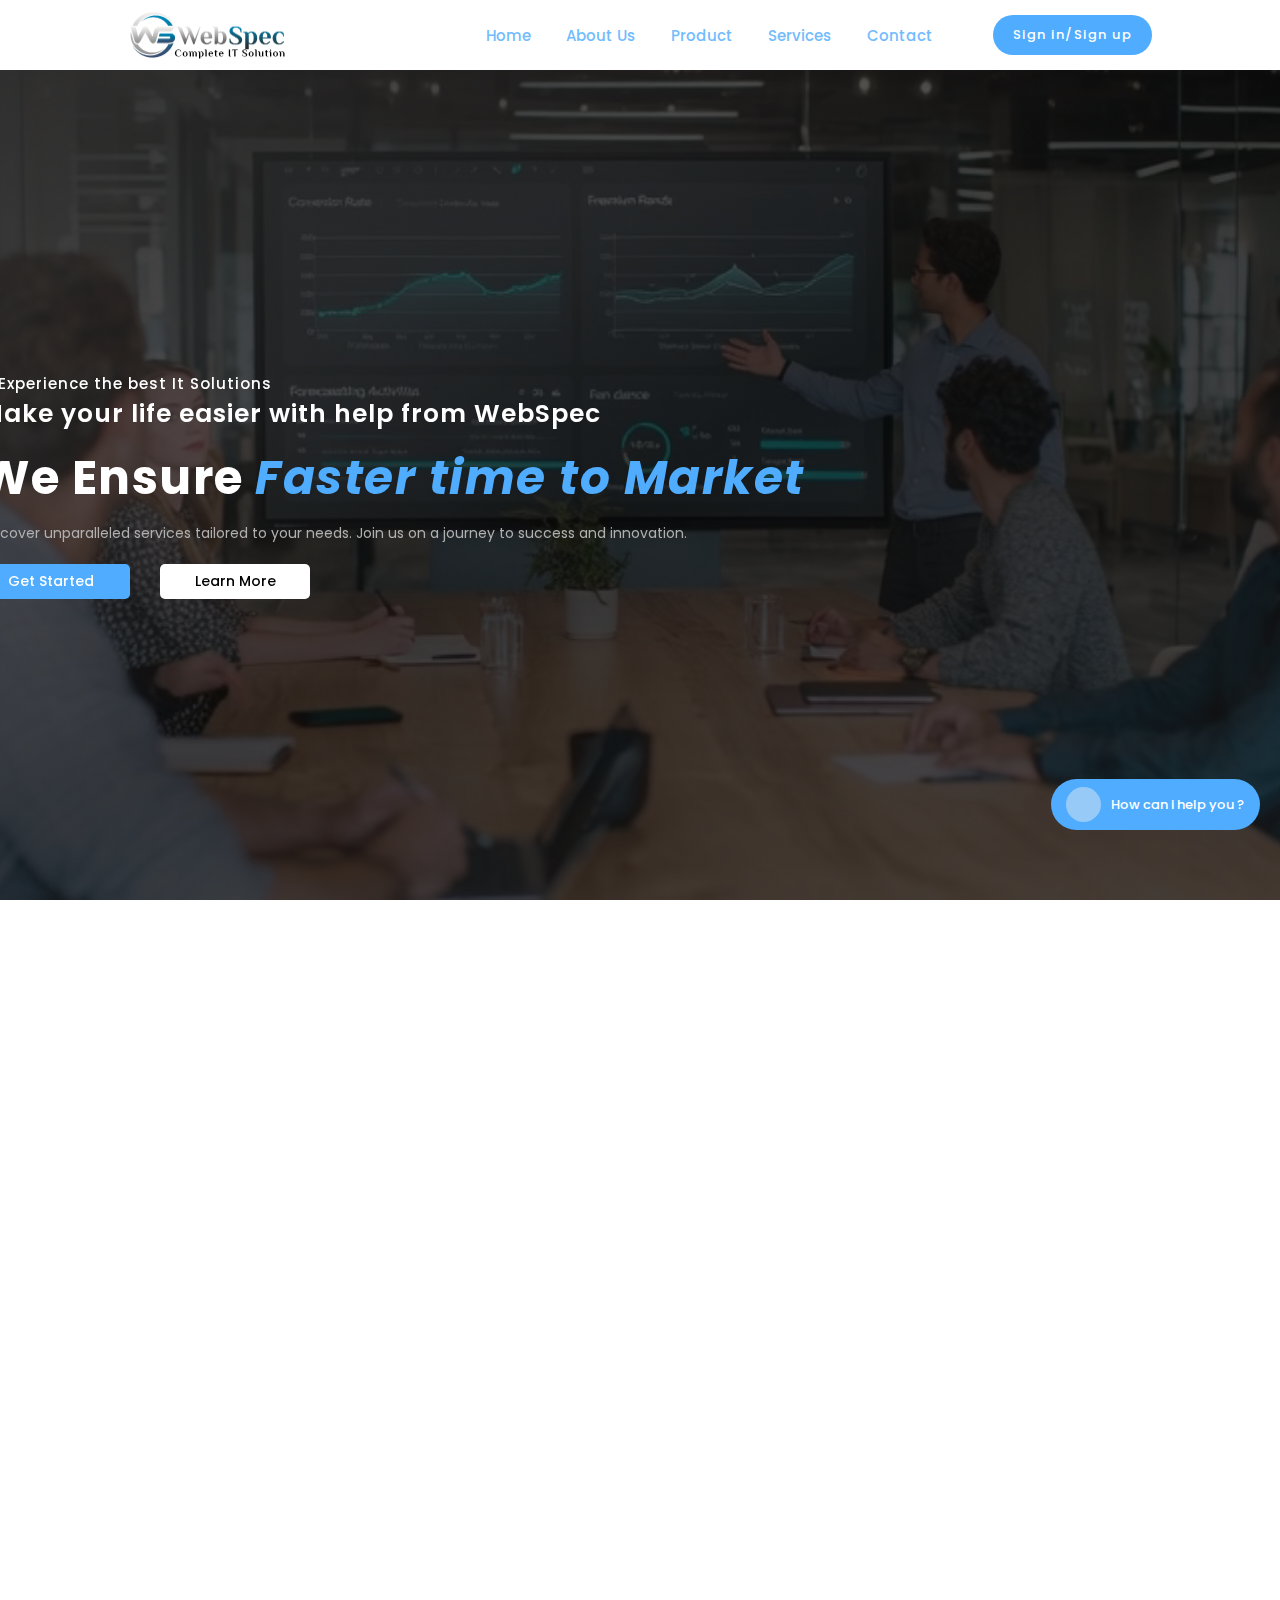
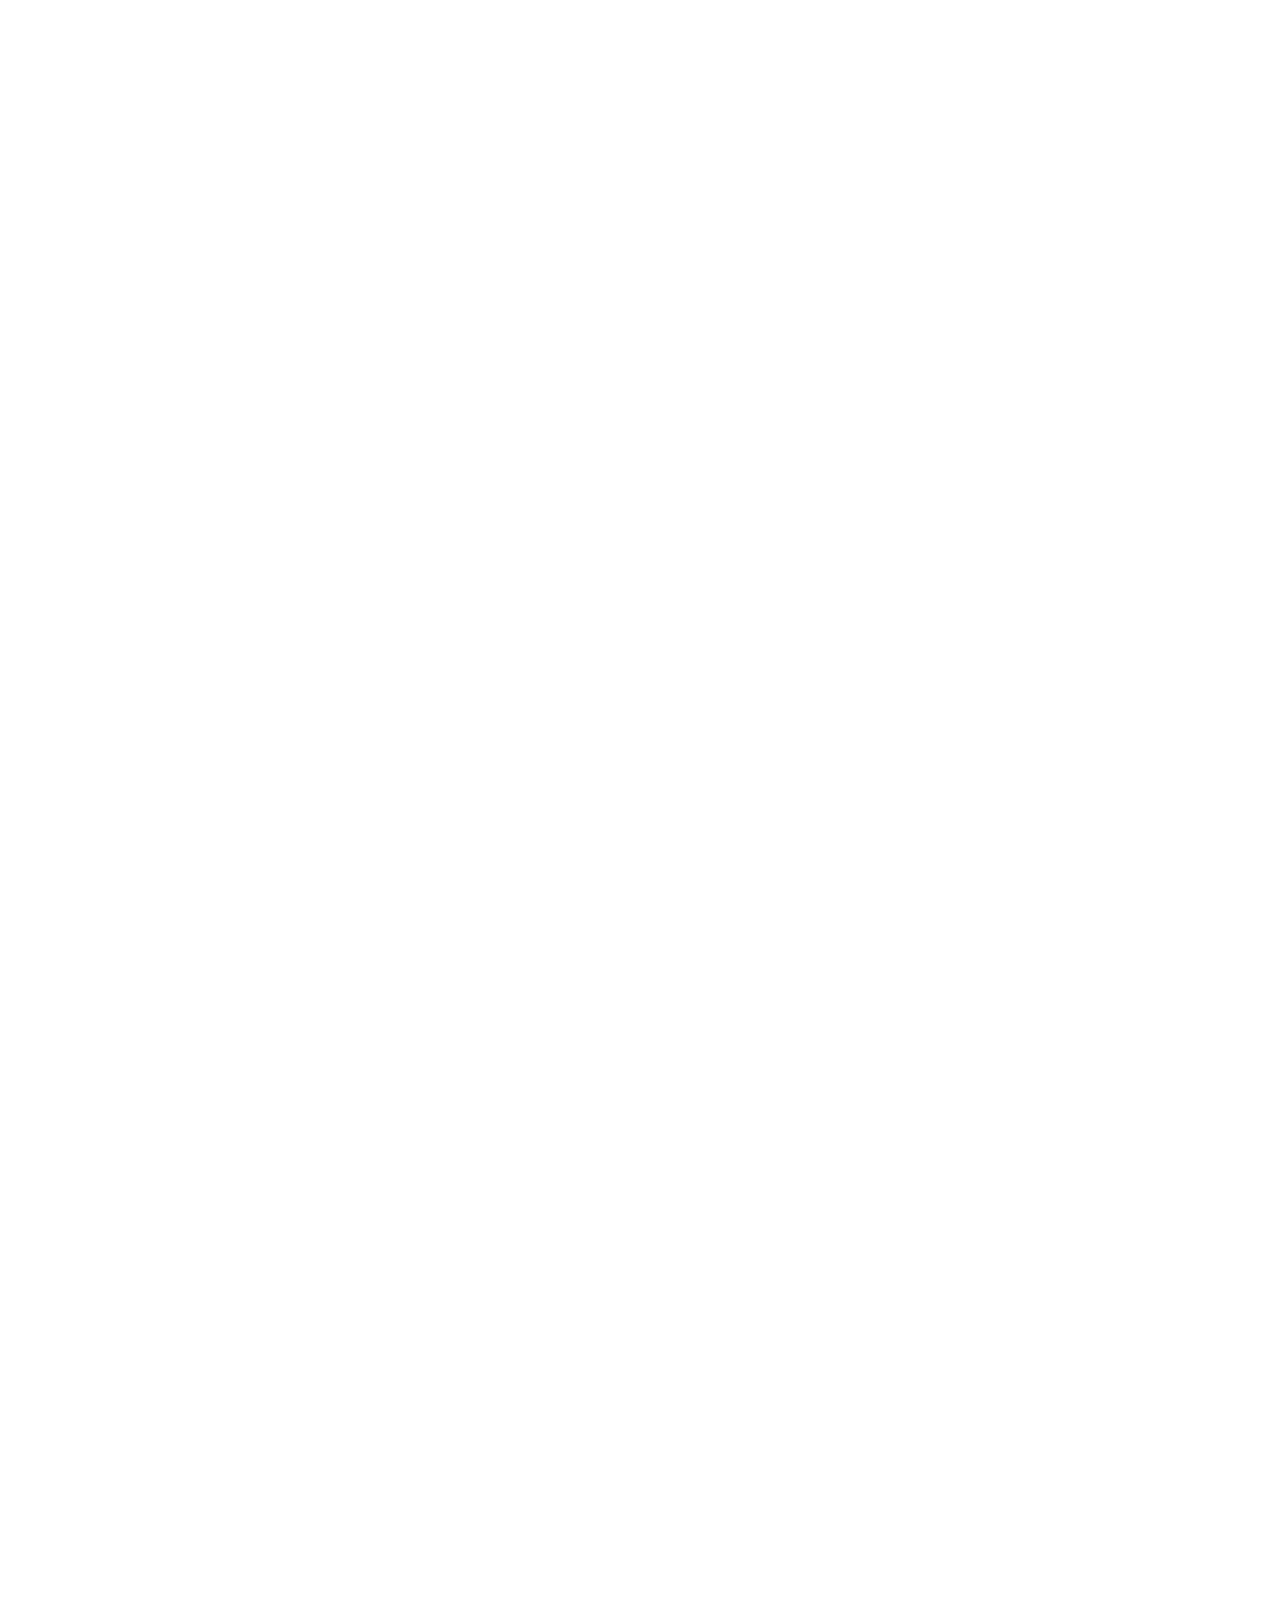
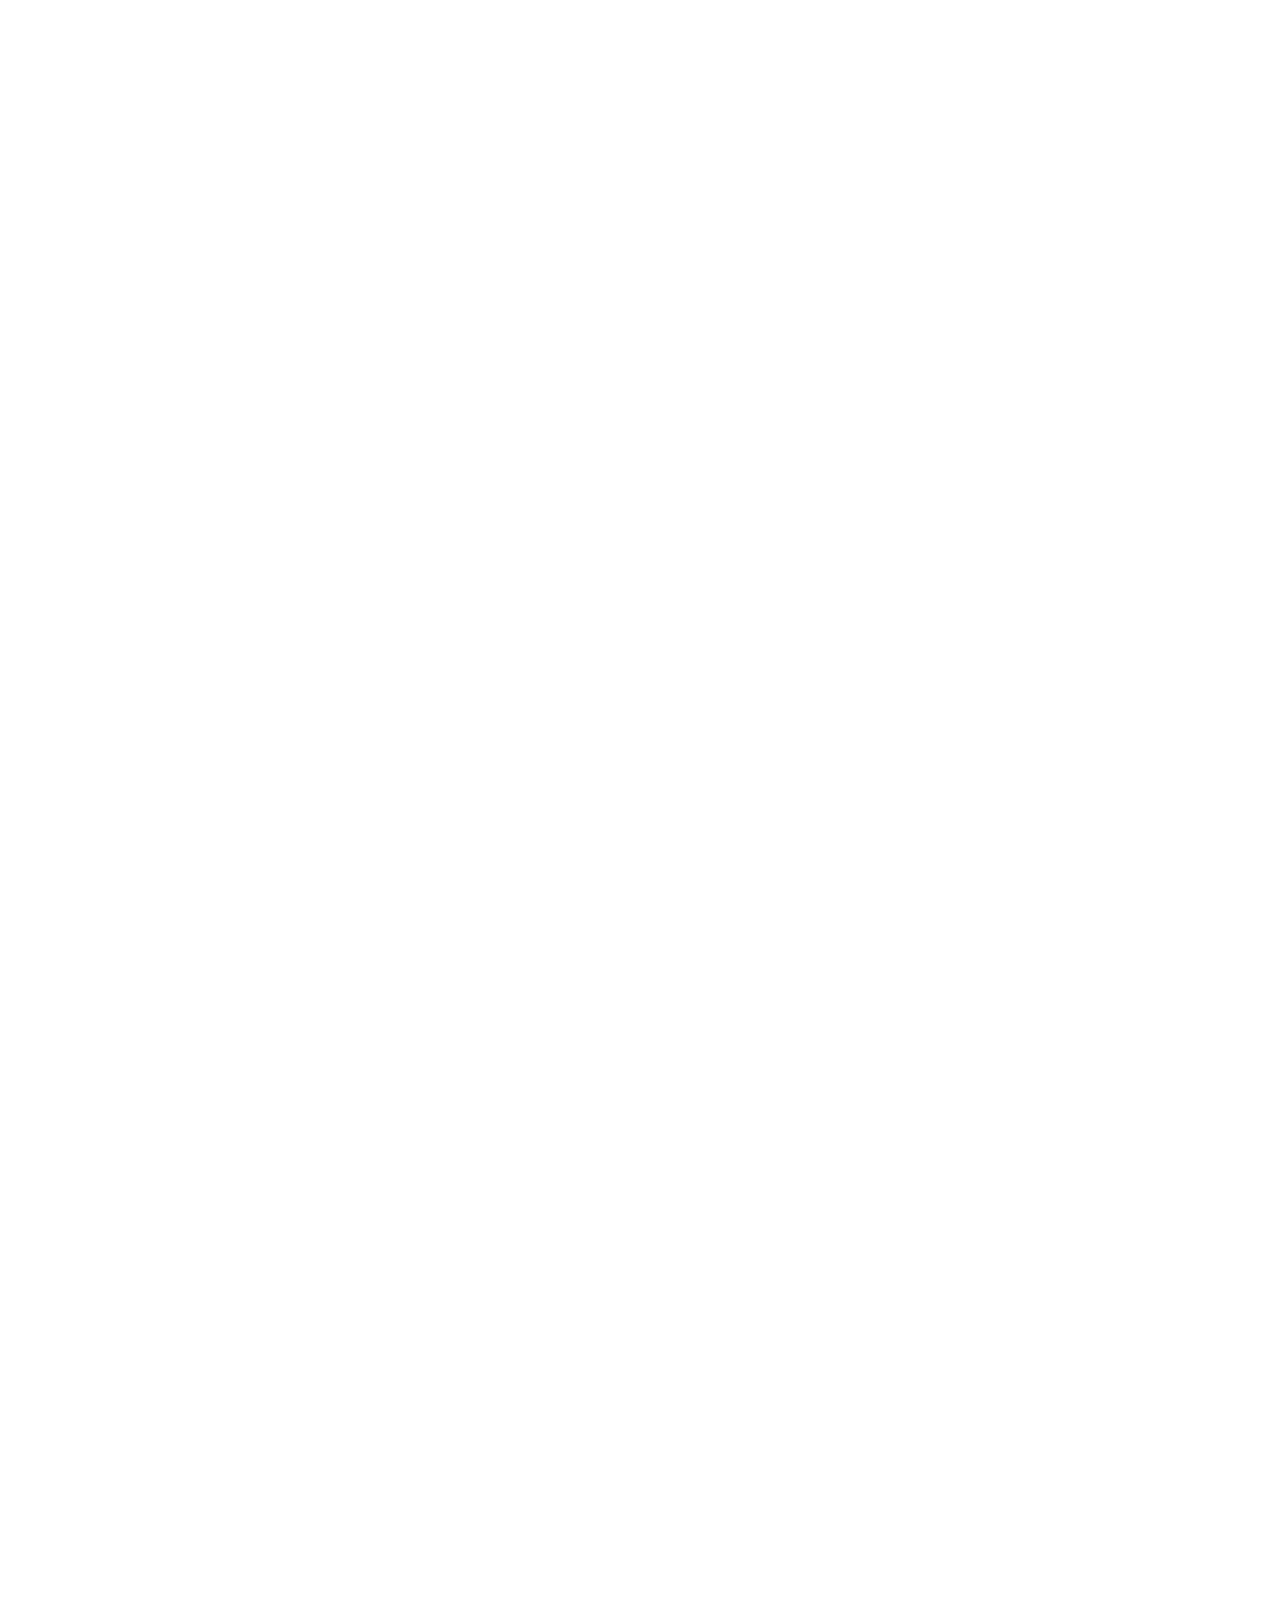
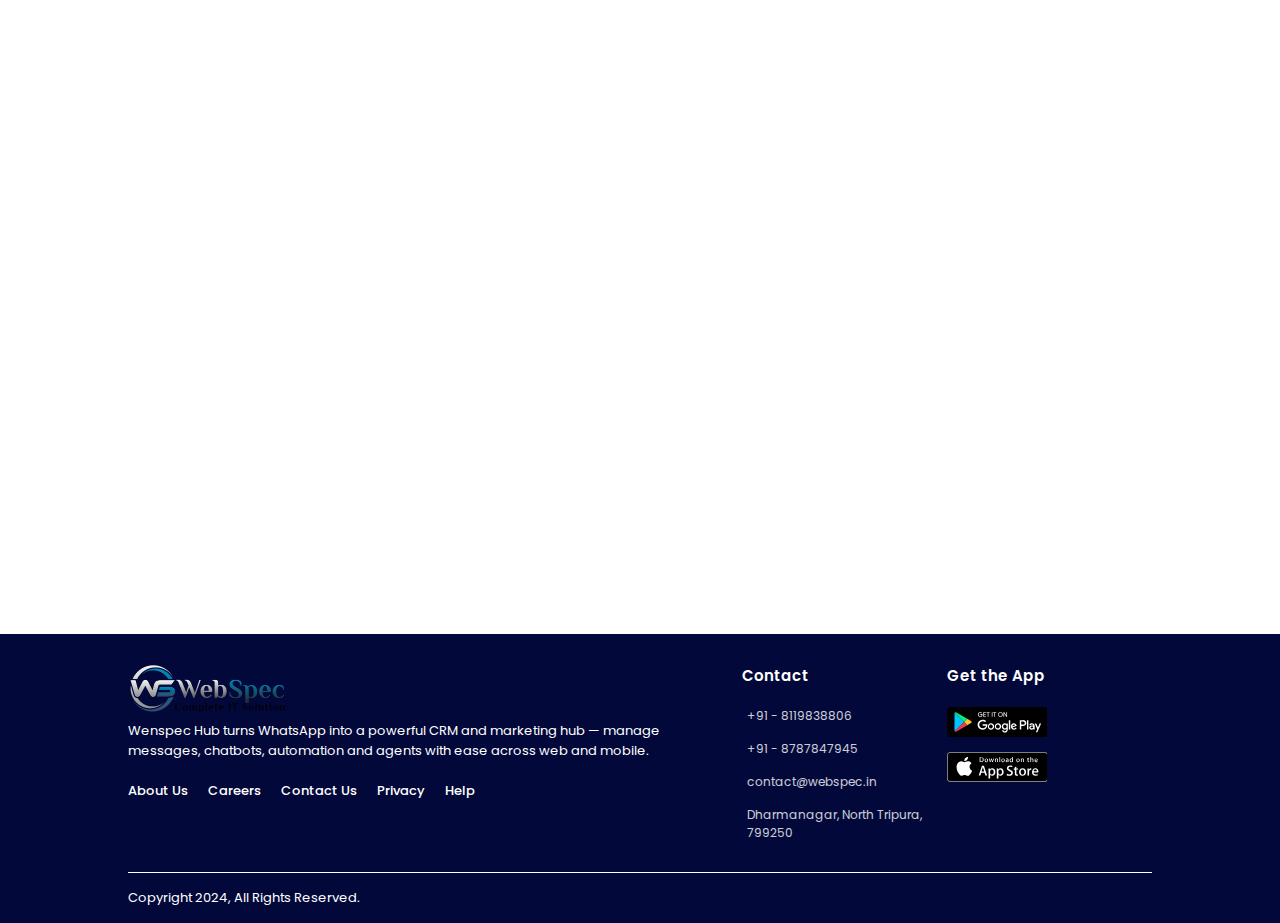
<file: index.html>
<!DOCTYPE html>
<html lang="en">

<head>
    <meta charset="UTF-8">
    <meta name="viewport" content="width=device-width, initial-scale=1.0">
    <title>Home</title>

    <link rel="stylesheet" href="css/style.css">
    <link rel="stylesheet" href="css/home.css">
    <link rel="stylesheet" href="css/navbar.css">
    <link rel="stylesheet" href="css/footer.css">
    <link rel="stylesheet" href="https://cdn.jsdelivr.net/npm/swiper@11/swiper-bundle.min.css" />

    <style>
        @import url('https://fonts.googleapis.com/css2?family=Poppins:ital,wght@0,100;0,200;0,300;0,400;0,500;0,600;0,700;0,800;0,900;1,100;1,200;1,300;1,400;1,500;1,600;1,700;1,800;1,900&display=swap');
    </style>

    <!-- font awesome -->
    <script src="js/fontawesome.js"></script>
</head>

<body>
    <div class="page_wrapper">
        <div class="navbar">
            <div class="navbar_inner">
                <div class="logo">
                    <img src="images/logo-dark.webp" alt="">
                </div>
                <div class="nav_items">
                    <a href="/index.html">Home</a>
                    <a href="/about.html">About Us</a>
                    <a href="/product.html">Product</a>
                    <a href="/service.html">Services</a>
                    <a href="/contact.html">Contact</a>
                </div>
                <div class="nav_btn">
                    <button>Sign in/Sign up</button>
                </div>
            </div>
        </div>
        <div class="wrapper_inner">
            <div class="background_overlay">
                <video muted autoplay loop>
                    <source src="video/background2.mp4" />
                </video>
            </div>
            <div class="floating_icon_sec" id="chatToggle">
                <!-- OPEN STATE -->
                <div class="icon_box">
                    <a><i class="fa-solid fa-message"></i></a>
                    <p>How can i help you ?</p>
                </div>

                <!-- CLOSE STATE -->
                <div class="icon_box inActive">
                    <a>
                        <i class="fa-solid fa-arrow-left"></i>
                    </a>
                    <p>Close Chat</p>
                </div>
            </div>
            <div class="floating_messege_sec" id="chatBox">
                <div class="messege_inner">
                    <div class="floating_heading">
                        <div class="heading_content">
                            <div class="head_image">
                                <img src="images/zudav.png" alt="">
                            </div>
                            <div class="heading_item">
                                <h6>CRM Assitent</h6>
                                <p><span></span> Always Online</p>
                            </div>
                        </div>
                        <div class="close_sec">
                            <a id="chatClose"><i class="fa-solid fa-xmark"></i></a>
                        </div>
                    </div>
                    <div class="messege_body">
                        <div class="body_inner">
                            <div class="messege_box">
                                <div class="box_image">
                                    <img src="images/profile-image.png" alt="">
                                </div>
                                <div class="box_content">
                                    <p>Lorem ipsum dolor sit, amet consectetur adipisicing elit. Hic, illo!</p>
                                </div>
                            </div>
                            <div class="messege_box">
                                <div class="box_image">
                                    <img src="images/profile-image.png" alt="">
                                </div>
                                <div class="box_content">
                                    <p>Lorem ipsum dolor sit!</p>
                                </div>
                            </div>
                        </div>
                    </div>
                    <div class="messege_btn_sec">
                        <div class="input_box">
                            <input type="text" placeholder="Enter your text...">
                            <span><i class="fa-solid fa-paper-plane"></i></span>
                        </div>
                    </div>
                </div>
            </div>
            <div class="home_section">
                <div class="home_inner">
                    <div class="hero_section">
                        <a>--Experience the best It Solutions</a>
                        <h6>Make your life easier with help from WebSpec</h6>
                        <h2>We Ensure <span id="typing-text">Faster time to Market</span></h2>
                        <p>Discover unparalleled services tailored to your needs. Join us on a journey to success and
                            innovation.</p>
                        <div class="btn_sec">
                            <button>Get Started<i class="fa-solid fa-arrow-right-long"></i></button>
                            <button>Learn More</button>
                        </div>
                    </div>
                    <div class="content_section">
                        <div class="left_content">
                            <div class="left_inner">
                                <div class="inner_top">
                                    <a>--Why Choose Us</a>
                                    <h3>Transforming <span>ideas into Digital Reality</span></h3>
                                    <p>Lorem ipsum, dolor sit amet consectetur adipisicing elit. Iste est nam deserunt
                                        maiores fuga delectus accusamus, doloremque, maxime quam suscipit natus
                                        architecto facere tempore enim. Sit quidem cumque magnam aliquam mollitia minima
                                        earum. Eum odio animi dolore asperiores cum repellendus, ducimus vitae! Sed,
                                        cupiditate vel deserunt neque fuga numquam mollitia.</p>
                                    <button>Learn More</button>
                                </div>
                                <div class="inner_bottom">
                                    <div class="box">
                                        <h4>150+</h4>
                                        <p>Team Members</p>
                                    </div>
                                    <div class="box">
                                        <h4>100+</h4>
                                        <p>Happy Clients</p>
                                    </div>
                                    <div class="box">
                                        <h4>99%</h4>
                                        <p>Client Satisfaction</p>
                                    </div>
                                </div>
                            </div>
                        </div>
                        <div class="right_content">
                            <div class="content_inner">
                                <div class="outer_border"></div>
                                <div class="team_card">
                                    <div class="image_box">
                                        <img src="images/content1.png" alt="">
                                    </div>
                                    <div class="card_footer">
                                        <a href="#">See Our Team<i class="fa-solid fa-angles-right"></i></a>
                                    </div>
                                </div>
                                <div class="card_left"></div>
                            </div>
                        </div>
                    </div>
                    <div class="service_section">
                        <div class="service_head">
                            <div class="left_head">
                                <a>--Our Services</a>
                                <h3>Services we provide to <span>Elevate Your Business</span></h3>
                            </div>
                            <div class="right_head">
                                <button>See all Services<i class="fa-solid fa-angles-right"></i></button>
                            </div>
                        </div>
                        <div class="servie_box_sec">
                            <div class="sec_box" style="--i:1">
                                <a><i class="fa-solid fa-desktop"></i></a>
                                <h5>Website Design</h5>
                                <p>Transform your vision into a stunning digital reality with our expert web design
                                    services.</p>
                            </div>
                            <div class="sec_box" style="--i:2">
                                <a><i class="fa-solid fa-mobile-screen-button"></i></a>
                                <h5>Mobile Application</h5>
                                <p>Transform your vision into a stunning digital reality with our expert web design
                                    services.</p>
                            </div>
                            <div class="sec_box" style="--i:3">
                                <a><i class="fa-brands fa-uikit"></i></a>
                                <h5>UI/UX Design</h5>
                                <p>Transform your vision into a stunning digital reality with our expert web design
                                    services.</p>
                            </div>
                            <div class="sec_box" style="--i:4">
                                <a><i class="fa-solid fa-bullhorn"></i></a>
                                <h5>Brand Identity</h5>
                                <p>Transform your vision into a stunning digital reality with our expert web design
                                    services.</p>
                            </div>
                            <div class="sec_box" style="--i:5">
                                <a><i class="fa-solid fa-cart-shopping"></i></a>
                                <h5>E-Commerce Solutions</h5>
                                <p>Transform your vision into a stunning digital reality with our expert web design
                                    services.</p>
                            </div>
                            <div class="sec_box" style="--i:6">
                                <a><i class="fa-brands fa-searchengin"></i></a>
                                <h5>SEO Optimization</h5>
                                <p>Transform your vision into a stunning digital reality with our expert web design
                                    services.</p>
                            </div>
                        </div>
                    </div>
                    <div class="work_process_section">
                        <div class="process_head">
                            <a>--Our Work Process</a>
                            <h3>Our Proven <span>Work Process</span></h3>
                        </div>
                        <div class="process_box_sec">
                            <div class="process_item">
                                <div class="icon_wrap">
                                    <span class="step">01</span>
                                    <div class="icon">
                                        <i class="fa-solid fa-file-lines"></i>
                                    </div>
                                </div>
                                <h3>Consultation</h3>
                                <p>Lorem ipsum dolor sit amet, consectetur adipiscing elit.</p>
                            </div>

                            <div class="line"></div>

                            <div class="process_item">
                                <div class="icon_wrap">
                                    <span class="step">02</span>
                                    <div class="icon">
                                        <i class="fa-solid fa-lightbulb"></i>
                                    </div>
                                </div>
                                <h3>Strategy</h3>
                                <p>Lorem ipsum dolor sit amet, consectetur adipiscing elit.</p>
                            </div>

                            <div class="line"></div>

                            <div class="process_item">
                                <div class="icon_wrap">
                                    <span class="step">03</span>
                                    <div class="icon">
                                        <i class="fa-solid fa-layer-group"></i>
                                    </div>
                                </div>
                                <h3>Implementation</h3>
                                <p>Lorem ipsum dolor sit amet, consectetur adipiscing elit.</p>
                            </div>

                            <div class="line"></div>

                            <div class="process_item">
                                <div class="icon_wrap">
                                    <span class="step">04</span>
                                    <div class="icon">
                                        <i class="fa-solid fa-face-smile"></i>
                                    </div>
                                </div>
                                <h3>Final Result</h3>
                                <p>Lorem ipsum dolor sit amet, consectetur adipiscing elit.</p>
                            </div>
                        </div>
                    </div>
                    <div class="technology_section">
                        <div class="technology_heading">
                            <a>--Our Technology</a>
                            <h3>Our Popular <span>Technologies</span></h3>
                        </div>
                        <div class="technology_use_sec">
                            <div class="tech_box" style="--i:1">
                                <a><i class="fa-brands fa-html5"></i></a>
                                <p>HTML</p>
                            </div>
                            <div class="tech_box" style="--i:2">
                                <a><i class="fa-brands fa-css3"></i></a>
                                <p>CSS</p>
                            </div>
                            <div class="tech_box" style="--i:3">
                                <a><i class="fa-brands fa-js"></i></a>
                                <p>Java Script</p>
                            </div>
                            <div class="tech_box" style="--i:4">
                                <a><i class="fa-brands fa-node-js"></i></a>
                                <p>Node Js</p>
                            </div>
                            <div class="tech_box" style="--i:5">
                                <a><i class="fa-brands fa-react"></i></a>
                                <p>React</p>
                            </div>
                            <div class="tech_box" style="--i:6">
                                <a><i class="fa-brands fa-angular"></i></a>
                                <p>Angular Js</p>
                            </div>
                        </div>
                    </div>
                    <div class="project_delivery_section">
                        <div class="project_heading">
                            <a>--Our Projects</a>
                            <h3>Our Popular Delivery <span>Projects</span></h3>
                        </div>
                        <div class="projec_content_description">
                            <div class="left_description">
                                <div class="video_sec" id="videoWrapper">
                                    <video id="myVideo" muted>
                                        <source src="video/background2.mp4" />
                                    </video>
                                    <div class="play_btn" id="playBtn">
                                        ▶
                                    </div>
                                </div>
                            </div>
                            <div class="right_description">
                                <div class="description_inner">
                                    <a href="https://site.webspeccrm.shop/?city=indore" class="project_box">
                                        <span></span>
                                        <div class="img_sec">
                                            <img src="images/zudav.png" alt="">
                                        </div>
                                        <h5>The Classy</h5>
                                        <p>Lorem ipsum dolor sit amet consectetur adipisicing elit. Est voluptate, iure,
                                            reiciendis pariatur, numquam veritatis incidunt quisquam aliquam
                                            voluptatibus minima necessitatibus nisi aperiam a illum id cumque explicabo
                                            magni ullam?</p>
                                        </a>
                                        <a href="https://zudav.in/" class="project_box">
                                        <span></span>
                                        <div class="img_sec">
                                            <img src="images/zudav.png" alt="">
                                        </div>
                                        <h5>Zudav</h5>
                                        <p>Lorem ipsum dolor sit amet consectetur adipisicing elit. Est voluptate, iure,
                                            reiciendis pariatur, numquam veritatis incidunt quisquam aliquam
                                            voluptatibus minima necessitatibus nisi aperiam a illum id cumque explicabo
                                            magni ullam?</p>
                                    </a>
                                    <a class="project_box">
                                        <div class="img_sec">
                                            <img src="images/zudav.png" alt="">
                                        </div>
                                        <h5>Zudav</h5>
                                        <p>Lorem ipsum dolor sit amet consectetur adipisicing elit. Est voluptate, iure,
                                            reiciendis pariatur, numquam veritatis incidunt quisquam aliquam
                                            voluptatibus minima necessitatibus nisi aperiam a illum id cumque explicabo
                                            magni ullam?</p>
                                    </a>
                                    <a class="project_box">
                                        <div class="img_sec">
                                            <img src="images/zudav.png" alt="">
                                        </div>
                                        <h5>Zudav</h5>
                                        <p>Lorem ipsum dolor sit amet consectetur adipisicing elit. Est voluptate, iure,
                                            reiciendis pariatur, numquam veritatis incidunt quisquam aliquam
                                            voluptatibus minima necessitatibus nisi aperiam a illum id cumque explicabo
                                            magni ullam?</p>
                                    </a>
                                </div>
                            </div>
                        </div>
                    </div>
                    <div class="contact_us_section">
                        <div class="sec_head">
                            <a>--Get in Touch</a>
                            <h3>Contact Us for <span>Exceptional IT Solutions</span></h3>
                        </div>
                        <div class="contact_sec_content">
                            <div class="contact_form">
                                <form action="">
                                    <div class="input_box halfwidth">
                                        <span>Your Name*</span>
                                        <input type="text" placeholder="Enter your name">
                                    </div>
                                    <div class="input_box halfwidth">
                                        <span>Email*</span>
                                        <input type="text" placeholder="Enter your email">
                                    </div>
                                    <div class="input_box halfwidth">
                                        <span>Phone*</span>
                                        <input type="text" placeholder="Enter your phone number">
                                    </div>
                                    <div class="input_box halfwidth">
                                        <span>Service*</span>
                                        <input type="text" placeholder="Enter your name">
                                    </div>
                                    <div class="input_box fullwidth">
                                        <span>Your Messege*</span>
                                        <textarea name="" id="" placeholder="Enter here..."></textarea>
                                    </div>
                                    <div class="btn_sec">
                                        <button>Send Messege</button>
                                    </div>
                                </form>
                            </div>
                            <div class="contact_items">
                                <div class="item_box">
                                    <h6>Address</h6>
                                    <li>
                                        <p>Dharmanagar, North Tripura, 799250</p>
                                    </li>
                                </div>
                                <div class="item_box">
                                    <h6>Contact</h6>
                                    <li>
                                        <p>Phone : <span>+91 - 8119838806</span></p>
                                        <p>Phone : <span>+91 - 8787847945</span></p>
                                        <p>Email : <span>contact@webspec.in</span></p>
                                    </li>
                                </div>
                                <div class="item_box">
                                    <h6>Open Time</h6>
                                    <li>
                                        <p>Monday - Friday : <span>10:00am - 06:00pm</span></p>
                                    </li>
                                </div>
                                <div class="item_box">
                                    <h6>Open Time</h6>
                                    <div class="social_media_sec">
                                        <a href="#"><i class="fa-brands fa-facebook-f"></i></a>
                                        <a href="#"><i class="fa-brands fa-instagram"></i></a>
                                        <a href="#"><i class="fa-brands fa-x-twitter"></i></a>
                                        <a href="#"><i class="fa-brands fa-linkedin-in"></i></a>
                                    </div>
                                </div>
                            </div>
                        </div>
                    </div>
                    <div class="client_section">
                        <div class="client_head">
                            <a>--Our Clients</a>
                            <h3>Trusted by Leading <span>Companies Worldwide</span></h3>
                        </div>
                        <div class="client_content_sec">
                            <div class="swiper mySwiper">
                                <div class="swiper-wrapper">
                                    <div class="swiper-slide">
                                        <div class="testimonial_card">
                                            <div class="testimonial_header">
                                                <div class="profile_sec">
                                                    <div class="avatar">
                                                        <img src="images/client1.jpg" alt="Leslie">
                                                    </div>
                                                </div>
                                                <div class="description_sec">
                                                    <div class="info">
                                                        <h4>Leslie Alexander</h4>
                                                        <span>CEO, Software Company</span>
                                                        <div class="rating">
                                                            <i class="fa-solid fa-star"></i>
                                                            <i class="fa-solid fa-star"></i>
                                                            <i class="fa-solid fa-star"></i>
                                                            <i class="fa-solid fa-star"></i>
                                                            <i class="fa-solid fa-star"></i>
                                                            <a>5.0</a>
                                                        </div>
                                                    </div>
                                                    <div class="quote_icon">
                                                        <i class="fa-solid fa-quote-right"></i>
                                                    </div>
                                                </div>
                                            </div>
                                            <p class="testimonial_text">
                                                Sed up perspiciatis ude omnis iste natus error sit natus
                                                error sit voluptatem accusantium doloremque laudantium,
                                                totam rem aperiam,, eaque ipsa
                                            </p>
                                        </div>
                                    </div>
                                    <div class="swiper-slide">
                                        <div class="testimonial_card">
                                            <div class="testimonial_header">
                                                <div class="profile_sec">
                                                    <div class="avatar">
                                                        <img src="images/client1.jpg" alt="Leslie">
                                                    </div>
                                                </div>
                                                <div class="description_sec">
                                                    <div class="info">
                                                        <h4>Leslie Alexander</h4>
                                                        <span>CEO, Software Company</span>
                                                        <div class="rating">
                                                            <i class="fa-solid fa-star"></i>
                                                            <i class="fa-solid fa-star"></i>
                                                            <i class="fa-solid fa-star"></i>
                                                            <i class="fa-solid fa-star"></i>
                                                            <i class="fa-solid fa-star"></i>
                                                            <a>5.0</a>
                                                        </div>
                                                    </div>
                                                    <div class="quote_icon">
                                                        <i class="fa-solid fa-quote-right"></i>
                                                    </div>
                                                </div>
                                            </div>
                                            <p class="testimonial_text">
                                                Sed up perspiciatis ude omnis iste natus error sit natus
                                                error sit voluptatem accusantium doloremque laudantium,
                                                totam rem aperiam,, eaque ipsa
                                            </p>
                                        </div>
                                    </div>
                                    <div class="swiper-slide">
                                        <div class="testimonial_card">
                                            <div class="testimonial_header">
                                                <div class="profile_sec">
                                                    <div class="avatar">
                                                        <img src="images/client1.jpg" alt="Leslie">
                                                    </div>
                                                </div>
                                                <div class="description_sec">
                                                    <div class="info">
                                                        <h4>Leslie Alexander</h4>
                                                        <span>CEO, Software Company</span>
                                                        <div class="rating">
                                                            <i class="fa-solid fa-star"></i>
                                                            <i class="fa-solid fa-star"></i>
                                                            <i class="fa-solid fa-star"></i>
                                                            <i class="fa-solid fa-star"></i>
                                                            <i class="fa-solid fa-star"></i>
                                                            <a>5.0</a>
                                                        </div>
                                                    </div>
                                                    <div class="quote_icon">
                                                        <i class="fa-solid fa-quote-right"></i>
                                                    </div>
                                                </div>
                                            </div>
                                            <p class="testimonial_text">
                                                Sed up perspiciatis ude omnis iste natus error sit natus
                                                error sit voluptatem accusantium doloremque laudantium,
                                                totam rem aperiam,, eaque ipsa
                                            </p>
                                        </div>
                                    </div>
                                    <div class="swiper-slide">
                                        <div class="testimonial_card">
                                            <div class="testimonial_header">
                                                <div class="profile_sec">
                                                    <div class="avatar">
                                                        <img src="images/client1.jpg" alt="Leslie">
                                                    </div>
                                                </div>
                                                <div class="description_sec">
                                                    <div class="info">
                                                        <h4>Leslie Alexander</h4>
                                                        <span>CEO, Software Company</span>
                                                        <div class="rating">
                                                            <i class="fa-solid fa-star"></i>
                                                            <i class="fa-solid fa-star"></i>
                                                            <i class="fa-solid fa-star"></i>
                                                            <i class="fa-solid fa-star"></i>
                                                            <i class="fa-solid fa-star"></i>
                                                            <a>5.0</a>
                                                        </div>
                                                    </div>
                                                    <div class="quote_icon">
                                                        <i class="fa-solid fa-quote-right"></i>
                                                    </div>
                                                </div>
                                            </div>
                                            <p class="testimonial_text">
                                                Sed up perspiciatis ude omnis iste natus error sit natus
                                                error sit voluptatem accusantium doloremque laudantium,
                                                totam rem aperiam,, eaque ipsa
                                            </p>
                                        </div>
                                    </div>
                                    <div class="swiper-slide">
                                        <div class="testimonial_card">
                                            <div class="testimonial_header">
                                                <div class="profile_sec">
                                                    <div class="avatar">
                                                        <img src="images/client1.jpg" alt="Leslie">
                                                    </div>
                                                </div>
                                                <div class="description_sec">
                                                    <div class="info">
                                                        <h4>Leslie Alexander</h4>
                                                        <span>CEO, Software Company</span>
                                                        <div class="rating">
                                                            <i class="fa-solid fa-star"></i>
                                                            <i class="fa-solid fa-star"></i>
                                                            <i class="fa-solid fa-star"></i>
                                                            <i class="fa-solid fa-star"></i>
                                                            <i class="fa-solid fa-star"></i>
                                                            <a>5.0</a>
                                                        </div>
                                                    </div>
                                                    <div class="quote_icon">
                                                        <i class="fa-solid fa-quote-right"></i>
                                                    </div>
                                                </div>
                                            </div>
                                            <p class="testimonial_text">
                                                Sed up perspiciatis ude omnis iste natus error sit natus
                                                error sit voluptatem accusantium doloremque laudantium,
                                                totam rem aperiam,, eaque ipsa
                                            </p>
                                        </div>
                                    </div>
                                </div>
                            </div>
                            <div class="pagination">
                                <div class="swiper-pagination"></div>
                            </div>
                        </div>
                    </div>
                    <div class="team_member_section">
                        <div class="team_head">
                            <a>--Our Teams</a>
                            <h3>Meet Our <span>Expart team</span></h3>
                        </div>
                        <div class="member_sec">
                            <div class="member_box" style="--i:1">
                                <div class="box_inner">
                                    <div class="member_image">
                                        <img src="images/client1.jpg" alt="">
                                    </div>
                                    <div class="member_description">
                                        <h6>John Deo</h6>
                                        <span>Founder & CEO</span>
                                        <p>Lorem ipsum dolor, sit amet consectetur adipisicing elit. Voluptatem illum
                                            aliquam sequi dolorum, iste sed?</p>
                                        <div class="social_media_sec">
                                            <a href="#"><i class="fa-brands fa-x-twitter"></i></a>
                                            <a href="#"><i class="fa-brands fa-linkedin-in"></i></a>
                                        </div>
                                    </div>
                                </div>
                            </div>
                            <div class="member_box" style="--i:2">
                                <div class="box_inner">
                                    <div class="member_image">
                                        <img src="images/client1.jpg" alt="">
                                    </div>
                                    <div class="member_description">
                                        <h6>John Deo</h6>
                                        <span>Founder & CEO</span>
                                        <p>Lorem ipsum dolor, sit amet consectetur adipisicing elit. Voluptatem illum
                                            aliquam sequi dolorum, iste sed?</p>
                                        <div class="social_media_sec">
                                            <a href="#"><i class="fa-brands fa-x-twitter"></i></a>
                                            <a href="#"><i class="fa-brands fa-linkedin-in"></i></a>
                                        </div>
                                    </div>
                                </div>
                            </div>
                            <div class="member_box" style="--i:3">
                                <div class="box_inner">
                                    <div class="member_image">
                                        <img src="images/client1.jpg" alt="">
                                    </div>
                                    <div class="member_description">
                                        <h6>John Deo</h6>
                                        <span>Founder & CEO</span>
                                        <p>Lorem ipsum dolor, sit amet consectetur adipisicing elit. Voluptatem illum
                                            aliquam sequi dolorum, iste sed?</p>
                                        <div class="social_media_sec">
                                            <a href="#"><i class="fa-brands fa-x-twitter"></i></a>
                                            <a href="#"><i class="fa-brands fa-linkedin-in"></i></a>
                                        </div>
                                    </div>
                                </div>
                            </div>
                            <div class="member_box" style="--i:4">
                                <div class="box_inner">
                                    <div class="member_image">
                                        <img src="images/client1.jpg" alt="">
                                    </div>
                                    <div class="member_description">
                                        <h6>John Deo</h6>
                                        <span>Founder & CEO</span>
                                        <p>Lorem ipsum dolor, sit amet consectetur adipisicing elit. Voluptatem illum
                                            aliquam sequi dolorum, iste sed?</p>
                                        <div class="social_media_sec">
                                            <a href="#"><i class="fa-brands fa-x-twitter"></i></a>
                                            <a href="#"><i class="fa-brands fa-linkedin-in"></i></a>
                                        </div>
                                    </div>
                                </div>
                            </div>
                            <div class="member_box" style="--i:5">
                                <div class="box_inner">
                                    <div class="member_image">
                                        <img src="images/client1.jpg" alt="">
                                    </div>
                                    <div class="member_description">
                                        <h6>John Deo</h6>
                                        <span>Founder & CEO</span>
                                        <p>Lorem ipsum dolor, sit amet consectetur adipisicing elit. Voluptatem illum
                                            aliquam sequi dolorum, iste sed?</p>
                                        <div class="social_media_sec">
                                            <a href="#"><i class="fa-brands fa-x-twitter"></i></a>
                                            <a href="#"><i class="fa-brands fa-linkedin-in"></i></a>
                                        </div>
                                    </div>
                                </div>
                            </div>
                            <div class="member_box" style="--i:6">
                                <div class="box_inner">
                                    <div class="member_image">
                                        <img src="images/client1.jpg" alt="">
                                    </div>
                                    <div class="member_description">
                                        <h6>John Deo</h6>
                                        <span>Founder & CEO</span>
                                        <p>Lorem ipsum dolor, sit amet consectetur adipisicing elit. Voluptatem illum
                                            aliquam sequi dolorum, iste sed?</p>
                                        <div class="social_media_sec">
                                            <a href="#"><i class="fa-brands fa-x-twitter"></i></a>
                                            <a href="#"><i class="fa-brands fa-linkedin-in"></i></a>
                                        </div>
                                    </div>
                                </div>
                            </div>
                            <div class="member_box" style="--i:7">
                                <div class="box_inner">
                                    <div class="member_image">
                                        <img src="images/client1.jpg" alt="">
                                    </div>
                                    <div class="member_description">
                                        <h6>John Deo</h6>
                                        <span>Founder & CEO</span>
                                        <p>Lorem ipsum dolor, sit amet consectetur adipisicing elit. Voluptatem illum
                                            aliquam sequi dolorum, iste sed?</p>
                                        <div class="social_media_sec">
                                            <a href="#"><i class="fa-brands fa-x-twitter"></i></a>
                                            <a href="#"><i class="fa-brands fa-linkedin-in"></i></a>
                                        </div>
                                    </div>
                                </div>
                            </div>
                            <div class="member_box" style="--i:8">
                                <div class="box_inner">
                                    <div class="member_image">
                                        <img src="images/client1.jpg" alt="">
                                    </div>
                                    <div class="member_description">
                                        <h6>John Deo</h6>
                                        <span>Founder & CEO</span>
                                        <p>Lorem ipsum dolor, sit amet consectetur adipisicing elit. Voluptatem illum
                                            aliquam sequi dolorum, iste sed?</p>
                                        <div class="social_media_sec">
                                            <a href="#"><i class="fa-brands fa-x-twitter"></i></a>
                                            <a href="#"><i class="fa-brands fa-linkedin-in"></i></a>
                                        </div>
                                    </div>
                                </div>
                            </div>
                            <div class="member_box" style="--i:9">
                                <div class="box_inner">
                                    <div class="member_image">
                                        <img src="images/client1.jpg" alt="">
                                    </div>
                                    <div class="member_description">
                                        <h6>John Deo</h6>
                                        <span>Founder & CEO</span>
                                        <p>Lorem ipsum dolor, sit amet consectetur adipisicing elit. Voluptatem illum
                                            aliquam sequi dolorum, iste sed?</p>
                                        <div class="social_media_sec">
                                            <a href="#"><i class="fa-brands fa-x-twitter"></i></a>
                                            <a href="#"><i class="fa-brands fa-linkedin-in"></i></a>
                                        </div>
                                    </div>
                                </div>
                            </div>
                            <div class="member_box" style="--i:10">
                                <div class="box_inner">
                                    <div class="member_image">
                                        <img src="images/client1.jpg" alt="">
                                    </div>
                                    <div class="member_description">
                                        <h6>John Deo</h6>
                                        <span>Founder & CEO</span>
                                        <p>Lorem ipsum dolor, sit amet consectetur adipisicing elit. Voluptatem illum
                                            aliquam sequi dolorum, iste sed?</p>
                                        <div class="social_media_sec">
                                            <a href="#"><i class="fa-brands fa-x-twitter"></i></a>
                                            <a href="#"><i class="fa-brands fa-linkedin-in"></i></a>
                                        </div>
                                    </div>
                                </div>
                            </div>
                        </div>
                    </div>
                    <div class="blog_section">
                        <div class="blog_head">
                            <a>--News & Blogs</a>
                            <h3>Our Latest <span>News & Blogs</span></h3>
                        </div>
                        <div class="blog_content_sec">
                            <div class="blog_box">
                                <div class="blog_image">
                                    <img src="images/blog.jpg" alt="">
                                </div>
                                <div class="blog_items">
                                    <div class="blog_heading">
                                        <h5>Lorem ipsum, dolor sit amet consectetur adipisicing elit. Repellat earum
                                            illo quod laudantium ex? Soluta.</h5>
                                        <span><i class="fa-solid fa-up-right-from-square"></i></span>
                                    </div>
                                    <p>Lorem ipsum dolor sit amet consectetur, adipisicing elit. Laborum quos incidunt
                                        voluptate culpa in, maiores rem alias dolor, sequi recusandae voluptas placeat
                                        dicta corrupti numquam velit voluptatibus. Iste vitae laudantium, rerum laborum
                                        iure repellendus aspernatur maiores mollitia odit sapiente, accusamus voluptas
                                        minus distinctio odio. Quos animi laudantium eligendi facere pariatur.</p>
                                    <a>Read more</a>
                                </div>
                            </div>
                            <div class="blog_box">
                                <div class="blog_image">
                                    <img src="images/blog.jpg" alt="">
                                </div>
                                <div class="blog_items">
                                    <div class="blog_heading">
                                        <h5>Lorem ipsum, dolor sit amet consectetur adipisicing elit. Repellat earum
                                            illo quod laudantium ex? Soluta.</h5>
                                        <span><i class="fa-solid fa-up-right-from-square"></i></span>
                                    </div>
                                    <p>Lorem ipsum dolor sit amet consectetur, adipisicing elit. Laborum quos incidunt
                                        voluptate culpa in, maiores rem alias dolor, sequi recusandae voluptas placeat
                                        dicta corrupti numquam velit voluptatibus. Iste vitae laudantium, rerum laborum
                                        iure repellendus aspernatur maiores mollitia odit sapiente, accusamus voluptas
                                        minus distinctio odio. Quos animi laudantium eligendi facere pariatur.</p>
                                    <a>Read more</a>
                                </div>
                            </div>
                            <div class="blog_box">
                                <div class="blog_image">
                                    <img src="images/blog.jpg" alt="">
                                </div>
                                <div class="blog_items">
                                    <div class="blog_heading">
                                        <h5>Lorem ipsum, dolor sit amet consectetur adipisicing elit. Repellat earum
                                            illo quod laudantium ex? Soluta.</h5>
                                        <span><i class="fa-solid fa-up-right-from-square"></i></span>
                                    </div>
                                    <p>Lorem ipsum dolor sit amet consectetur, adipisicing elit. Laborum quos incidunt
                                        voluptate culpa in, maiores rem alias dolor, sequi recusandae voluptas placeat
                                        dicta corrupti numquam velit voluptatibus. Iste vitae laudantium, rerum laborum
                                        iure repellendus aspernatur maiores mollitia odit sapiente, accusamus voluptas
                                        minus distinctio odio. Quos animi laudantium eligendi facere pariatur.</p>
                                    <a>Read more</a>
                                </div>
                            </div>
                        </div>
                    </div>
                    <div class="faq_section">
                        <div class="sec_head">
                            <a>--FAQs</a>
                            <h3>Questions <span>Look here</span></h3>
                        </div>
                        <div class="faq_content_sec">
                            <div class="faq_box">
                                <div class="box_top">
                                    <h6>What is WebspecHub</h6>
                                    <a><i class="fa-solid fa-angle-down"></i></a>
                                </div>
                                <div class="box_bottom">
                                    <p>Lorem ipsum, dolor sit amet consectetur adipisicing elit. Dolores obcaecati,
                                        saepe ullam nesciunt cupiditate est quasi consequuntur nemo aliquam fugiat?
                                    </p>
                                </div>
                            </div>
                            <div class="faq_box">
                                <div class="box_top">
                                    <h6>What is WebspecHub</h6>
                                    <a><i class="fa-solid fa-angle-down"></i></a>
                                </div>
                                <div class="box_bottom">
                                    <p>Lorem ipsum, dolor sit amet consectetur adipisicing elit. Dolores obcaecati,
                                        saepe ullam nesciunt cupiditate est quasi consequuntur nemo aliquam fugiat?
                                    </p>
                                </div>
                            </div>
                            <div class="faq_box">
                                <div class="box_top">
                                    <h6>What is WebspecHub</h6>
                                    <a><i class="fa-solid fa-angle-down"></i></a>
                                </div>
                                <div class="box_bottom">
                                    <p>Lorem ipsum, dolor sit amet consectetur adipisicing elit. Dolores obcaecati,
                                        saepe ullam nesciunt cupiditate est quasi consequuntur nemo aliquam fugiat?
                                    </p>
                                </div>
                            </div>
                            <div class="faq_box">
                                <div class="box_top">
                                    <h6>What is WebspecHub</h6>
                                    <a><i class="fa-solid fa-angle-down"></i></a>
                                </div>
                                <div class="box_bottom">
                                    <p>Lorem ipsum, dolor sit amet consectetur adipisicing elit. Dolores obcaecati,
                                        saepe ullam nesciunt cupiditate est quasi consequuntur nemo aliquam fugiat?
                                    </p>
                                </div>
                            </div>
                            <div class="faq_box">
                                <div class="box_top">
                                    <h6>What is WebspecHub</h6>
                                    <a><i class="fa-solid fa-angle-down"></i></a>
                                </div>
                                <div class="box_bottom">
                                    <p>Lorem ipsum, dolor sit amet consectetur adipisicing elit. Dolores obcaecati,
                                        saepe ullam nesciunt cupiditate est quasi consequuntur nemo aliquam fugiat?
                                    </p>
                                </div>
                            </div>
                        </div>
                    </div>
                </div>
            </div>
        </div>
        <div class="footer">
            <div class="footer_top">
                <div class="top_inner">
                    <div class="left_part">
                        <div class="footer_logo">
                            <img src="images/logo-dark.webp" alt="">
                        </div>
                        <p>Wenspec Hub turns WhatsApp into a powerful CRM and marketing hub — manage messages,
                            chatbots, automation and agents with ease across web and mobile.</p>
                        <div class="left_part_item">
                            <a>About Us</a>
                            <a>Careers</a>
                            <a>Contact Us</a>
                            <a>Privacy</a>
                            <a>Help</a>
                        </div>
                    </div>
                    <div class="right_part">
                        <div class="part_box">
                            <h5>Contact</h5>
                            <ul>
                                <a href="#"><i class="fa-solid fa-phone"></i>+91 - 8119838806</a>
                                <a href="#"><i class="fa-solid fa-phone"></i>+91 - 8787847945</a>
                                <a href="#"><i class="fa-solid fa-envelope"></i>contact@webspec.in</a>
                                <a href="#"><i class="fa-solid fa-location-dot"></i>Dharmanagar, North Tripura,
                                    799250</a>
                            </ul>
                        </div>
                        <div class="part_box">
                            <h5>Get the App</h5>
                            <ul>
                                <span><img src="images/Google-Play-Store.svg" alt=""></span>
                                <span><img src="images/App-Store.svg" alt=""></span>
                            </ul>
                        </div>
                    </div>
                </div>
            </div>
            <div class="footer_bottom">
                <div class="bottom_inner">
                    <p>Copyright 2024, All Rights Reserved.</p>
                    <div class="social_media_sec">
                        <a href="#"><i class="fa-brands fa-facebook-f"></i></a>
                        <a href="#"><i class="fa-brands fa-instagram"></i></a>
                        <a href="#"><i class="fa-brands fa-x-twitter"></i></a>
                        <a href="#"><i class="fa-brands fa-linkedin-in"></i></a>
                    </div>
                </div>
            </div>
        </div>
    </div>

    <script src="https://cdn.jsdelivr.net/npm/swiper@11/swiper-bundle.min.js"></script>
    <script src="js/hero.js"></script>

    <script>
        var swiper = new Swiper(".mySwiper", {
            slidesPerView: 'auto',
            autoplay: {
                delay: 4500,
                disableOnInteraction: false,
            },
            pagination: {
                el: ".swiper-pagination",
                clickable: true,
            },
        });
    </script>
    <script>
        document.addEventListener("DOMContentLoaded", () => {

            const counters = document.querySelectorAll(".inner_bottom h4");
            let hasAnimated = false;

            const runCounter = (el, target, suffix = "") => {
                let current = 0;
                const duration = 1500; // animation time (ms)
                const increment = target / (duration / 16);

                const update = () => {
                    current += increment;
                    if (current < target) {
                        el.textContent = Math.floor(current) + suffix;
                        requestAnimationFrame(update);
                    } else {
                        el.textContent = target + suffix;
                    }
                };
                update();
            };

            const observer = new IntersectionObserver(
                (entries, observer) => {
                    entries.forEach(entry => {
                        if (entry.isIntersecting && !hasAnimated) {
                            hasAnimated = true;

                            counters.forEach(counter => {
                                const text = counter.textContent.trim();
                                const value = parseInt(text.replace(/\D/g, ""));
                                const suffix = text.replace(/[0-9]/g, "");

                                runCounter(counter, value, suffix);
                            });

                            observer.disconnect();
                        }
                    });
                },
                { threshold: 0.4 }
            );

            observer.observe(document.querySelector(".inner_bottom"));
        });
    </script>

    <script>
        const navbar = document.querySelector('.navbar');

        window.addEventListener('scroll', () => {
            if (window.scrollY > 300) {
                navbar.classList.add('navbar_scrolled');
            } else {
                navbar.classList.remove('navbar_scrolled');
            }
        });
    </script>
    <script>
        document.querySelectorAll('.faq_box .box_top').forEach(btn => {
            btn.addEventListener('click', () => {
                const faqBox = btn.closest('.faq_box');
                faqBox.classList.toggle('active');
            });
        });
    </script>
    <script>
        document.addEventListener("DOMContentLoaded", () => {

            const sections = document.querySelectorAll(
                ".content_section, \
       .service_section, \
       .work_process_section, \
       .technology_section, \
       .project_delivery_section, \
       .contact_us_section, \
       .client_section, \
       .team_member_section, \
       .blog_section, \
       .faq_section"
            );

            const observer = new IntersectionObserver(
                (entries, observer) => {
                    entries.forEach(entry => {
                        if (entry.isIntersecting) {
                            entry.target.classList.add("active");
                            observer.unobserve(entry.target);
                        }
                    });
                },
                {
                    threshold: 0.25
                }
            );

            sections.forEach(section => observer.observe(section));
        });
    </script>
    <!-- video btn -->
    <script>
        const video = document.getElementById("myVideo");
        const playBtn = document.getElementById("playBtn");

        playBtn.addEventListener("click", () => {
            if (video.paused) {
                video.play();
                playBtn.innerHTML = "❚❚"; // pause icon
            } else {
                video.pause();
                playBtn.innerHTML = "▶"; // play icon
            }
        });

        video.addEventListener("ended", () => {
            playBtn.innerHTML = "▶";
        });
    </script>

    <script>
        const chatToggle = document.getElementById("chatToggle"); // floating icon
        const chatBox = document.getElementById("chatBox");       // message box
        const chatClose = document.getElementById("chatClose");   // X icon inside chat

        // Toggle chat from floating icon
        chatToggle.addEventListener("click", () => {
            chatBox.classList.toggle("active");
            chatToggle.classList.toggle("active"); // icon animation toggle
        });

        // Close chat from X button
        chatClose.addEventListener("click", (e) => {
            e.stopPropagation(); // prevent double toggle
            chatBox.classList.remove("active");
            chatToggle.classList.remove("active");
        });
    </script>


</body>

</html>
</file>
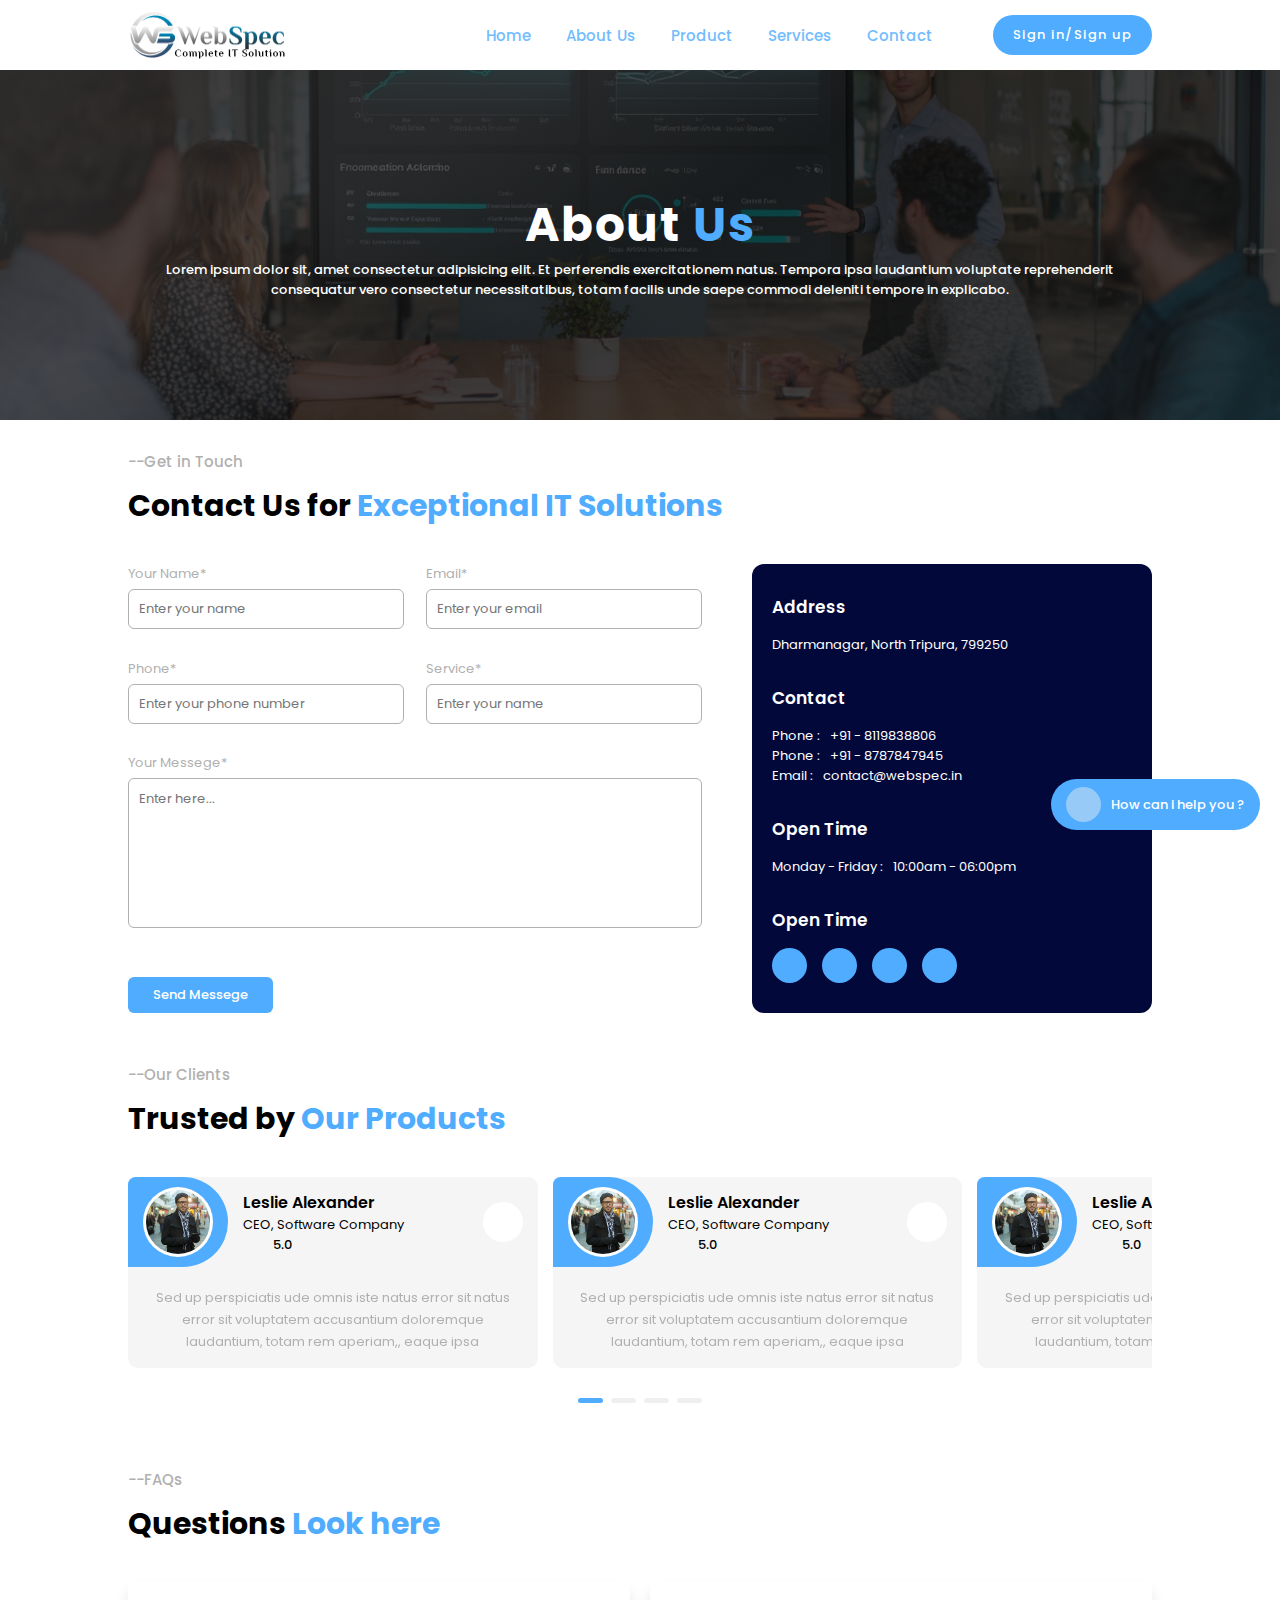
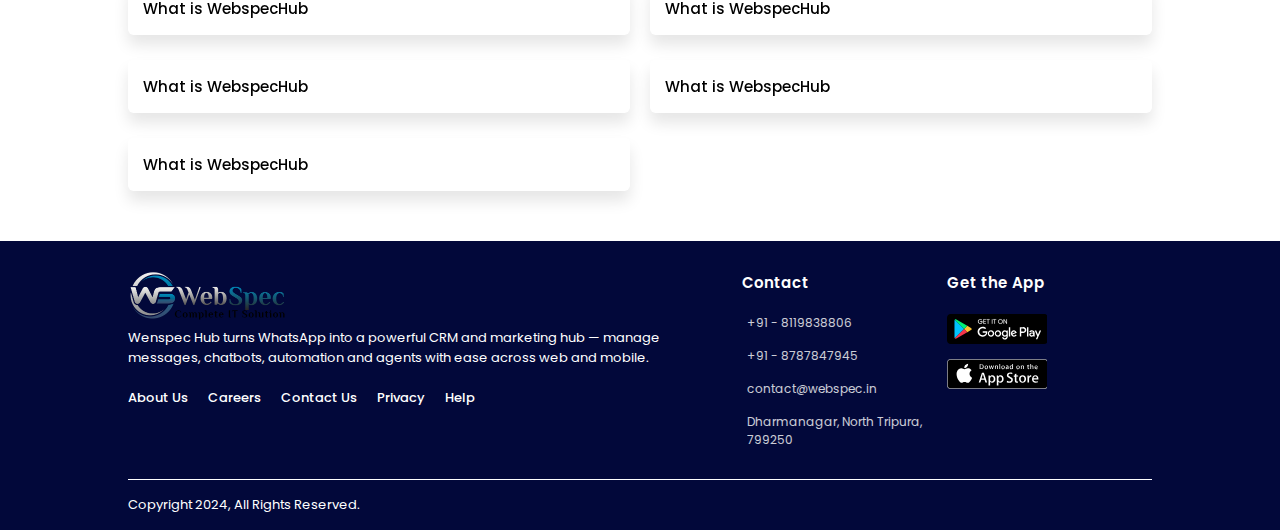
<file: about.html>
<!DOCTYPE html>
<html lang="en">
<head>
    <meta charset="UTF-8">
    <meta name="viewport" content="width=device-width, initial-scale=1.0">
    <title>About Us</title>

    <link rel="stylesheet" href="css/style.css">
    <link rel="stylesheet" href="css/about.css">
    <link rel="stylesheet" href="css/navbar.css">
    <link rel="stylesheet" href="css/footer.css">
    <link rel="stylesheet" href="https://cdn.jsdelivr.net/npm/swiper@11/swiper-bundle.min.css" />

    <style>
        @import url('https://fonts.googleapis.com/css2?family=Poppins:ital,wght@0,100;0,200;0,300;0,400;0,500;0,600;0,700;0,800;0,900;1,100;1,200;1,300;1,400;1,500;1,600;1,700;1,800;1,900&display=swap');
    </style>

    <!-- font awesome -->
    <script src="js/fontawesome.js"></script>
</head>
<body>
    <div class="page_wrapper">
        <div class="navbar">
            <div class="navbar_inner">
                <div class="logo">
                    <img src="images/logo-dark.webp" alt="">
                </div>
                <div class="nav_items">
                    <a href="/index.html">Home</a>
                    <a href="/about.html">About Us</a>
                    <a href="/product.html">Product</a>
                    <a href="/service.html">Services</a>
                    <a href="/contact.html">Contact</a>
                </div>
                <div class="nav_btn">
                    <button>Sign in/Sign up</button>
                </div>
            </div>
        </div>
        <div class="wrapper_inner">
            <div class="service_background">
                <img src="images/blog.jpg" alt="">
            </div>
            <div class="floating_icon_sec" id="chatToggle">
                <!-- OPEN STATE -->
                <div class="icon_box">
                    <a><i class="fa-solid fa-message"></i></a>
                    <p>How can i help you ?</p>
                </div>

                <!-- CLOSE STATE -->
                <div class="icon_box inActive">
                    <a>
                        <i class="fa-solid fa-arrow-left"></i>
                    </a>
                    <p>Close Chat</p>
                </div>
            </div>
            <div class="floating_messege_sec" id="chatBox">
                <div class="messege_inner">
                    <div class="floating_heading">
                        <div class="heading_content">
                            <div class="head_image">
                                <img src="images/zudav.png" alt="">
                            </div>
                            <div class="heading_item">
                                <h6>CRM Assitent</h6>
                                <p><span></span> Always Online</p>
                            </div>
                        </div>
                        <div class="close_sec">
                            <a id="chatClose"><i class="fa-solid fa-xmark"></i></a>
                        </div>
                    </div>
                    <div class="messege_body">
                        <div class="body_inner">
                            <div class="messege_box">
                                <div class="box_image">
                                    <img src="images/profile-image.png" alt="">
                                </div>
                                <div class="box_content">
                                    <p>Lorem ipsum dolor sit, amet consectetur adipisicing elit. Hic, illo!</p>
                                </div>
                            </div>
                            <div class="messege_box">
                                <div class="box_image">
                                    <img src="images/profile-image.png" alt="">
                                </div>
                                <div class="box_content">
                                    <p>Lorem ipsum dolor sit!</p>
                                </div>
                            </div>
                        </div>
                    </div>
                    <div class="messege_btn_sec">
                        <div class="input_box">
                            <input type="text" placeholder="Enter your text...">
                            <span><i class="fa-solid fa-paper-plane"></i></span>
                        </div>
                    </div>
                </div>
            </div>
            <div class="home_section">
                <div class="home_inner">
                    <div class="about_heading_section">
                        <h2>About <span>Us</span></h2>
                        <p>Lorem ipsum dolor sit, amet consectetur adipisicing elit. Et perferendis exercitationem
                            natus. Tempora ipsa laudantium voluptate reprehenderit consequatur vero consectetur
                            necessitatibus, totam facilis unde saepe commodi deleniti tempore in explicabo.</p>
                    </div>
                    <div class="contact_us_section">
                        <div class="sec_head">
                            <a>--Get in Touch</a>
                            <h3>Contact Us for <span>Exceptional IT Solutions</span></h3>
                        </div>
                        <div class="contact_sec_content">
                            <div class="contact_form">
                                <form action="">
                                    <div class="input_box halfwidth">
                                        <span>Your Name*</span>
                                        <input type="text" placeholder="Enter your name">
                                    </div>
                                    <div class="input_box halfwidth">
                                        <span>Email*</span>
                                        <input type="text" placeholder="Enter your email">
                                    </div>
                                    <div class="input_box halfwidth">
                                        <span>Phone*</span>
                                        <input type="text" placeholder="Enter your phone number">
                                    </div>
                                    <div class="input_box halfwidth">
                                        <span>Service*</span>
                                        <input type="text" placeholder="Enter your name">
                                    </div>
                                    <div class="input_box fullwidth">
                                        <span>Your Messege*</span>
                                        <textarea name="" id="" placeholder="Enter here..."></textarea>
                                    </div>
                                    <div class="btn_sec">
                                        <button>Send Messege</button>
                                    </div>
                                </form>
                            </div>
                            <div class="contact_items">
                                <div class="item_box">
                                    <h6>Address</h6>
                                    <li>
                                        <p>Dharmanagar, North Tripura, 799250</p>
                                    </li>
                                </div>
                                <div class="item_box">
                                    <h6>Contact</h6>
                                    <li>
                                        <p>Phone : <span>+91 - 8119838806</span></p>
                                        <p>Phone : <span>+91 - 8787847945</span></p>
                                        <p>Email : <span>contact@webspec.in</span></p>
                                    </li>
                                </div>
                                <div class="item_box">
                                    <h6>Open Time</h6>
                                    <li>
                                        <p>Monday - Friday : <span>10:00am - 06:00pm</span></p>
                                    </li>
                                </div>
                                <div class="item_box">
                                    <h6>Open Time</h6>
                                    <div class="social_media_sec">
                                        <a href="#"><i class="fa-brands fa-facebook-f"></i></a>
                                        <a href="#"><i class="fa-brands fa-instagram"></i></a>
                                        <a href="#"><i class="fa-brands fa-x-twitter"></i></a>
                                        <a href="#"><i class="fa-brands fa-linkedin-in"></i></a>
                                    </div>
                                </div>
                            </div>
                        </div>
                    </div>
                    <div class="client_section">
                        <div class="client_head">
                            <a>--Our Clients</a>
                            <h3>Trusted by <span>Our Products</span></h3>
                        </div>
                        <div class="client_content_sec">
                            <div class="swiper mySwiper">
                                <div class="swiper-wrapper">
                                    <div class="swiper-slide">
                                        <div class="testimonial_card">
                                            <div class="testimonial_header">
                                                <div class="profile_sec">
                                                    <div class="avatar">
                                                        <img src="images/client1.jpg" alt="Leslie">
                                                    </div>
                                                </div>
                                                <div class="description_sec">
                                                    <div class="info">
                                                        <h4>Leslie Alexander</h4>
                                                        <span>CEO, Software Company</span>
                                                        <div class="rating">
                                                            <i class="fa-solid fa-star"></i>
                                                            <i class="fa-solid fa-star"></i>
                                                            <i class="fa-solid fa-star"></i>
                                                            <i class="fa-solid fa-star"></i>
                                                            <i class="fa-solid fa-star"></i>
                                                            <a>5.0</a>
                                                        </div>
                                                    </div>
                                                    <div class="quote_icon">
                                                        <i class="fa-solid fa-quote-right"></i>
                                                    </div>
                                                </div>
                                            </div>
                                            <p class="testimonial_text">
                                                Sed up perspiciatis ude omnis iste natus error sit natus
                                                error sit voluptatem accusantium doloremque laudantium,
                                                totam rem aperiam,, eaque ipsa
                                            </p>
                                        </div>
                                    </div>
                                    <div class="swiper-slide">
                                        <div class="testimonial_card">
                                            <div class="testimonial_header">
                                                <div class="profile_sec">
                                                    <div class="avatar">
                                                        <img src="images/client1.jpg" alt="Leslie">
                                                    </div>
                                                </div>
                                                <div class="description_sec">
                                                    <div class="info">
                                                        <h4>Leslie Alexander</h4>
                                                        <span>CEO, Software Company</span>
                                                        <div class="rating">
                                                            <i class="fa-solid fa-star"></i>
                                                            <i class="fa-solid fa-star"></i>
                                                            <i class="fa-solid fa-star"></i>
                                                            <i class="fa-solid fa-star"></i>
                                                            <i class="fa-solid fa-star"></i>
                                                            <a>5.0</a>
                                                        </div>
                                                    </div>
                                                    <div class="quote_icon">
                                                        <i class="fa-solid fa-quote-right"></i>
                                                    </div>
                                                </div>
                                            </div>
                                            <p class="testimonial_text">
                                                Sed up perspiciatis ude omnis iste natus error sit natus
                                                error sit voluptatem accusantium doloremque laudantium,
                                                totam rem aperiam,, eaque ipsa
                                            </p>
                                        </div>
                                    </div>
                                    <div class="swiper-slide">
                                        <div class="testimonial_card">
                                            <div class="testimonial_header">
                                                <div class="profile_sec">
                                                    <div class="avatar">
                                                        <img src="images/client1.jpg" alt="Leslie">
                                                    </div>
                                                </div>
                                                <div class="description_sec">
                                                    <div class="info">
                                                        <h4>Leslie Alexander</h4>
                                                        <span>CEO, Software Company</span>
                                                        <div class="rating">
                                                            <i class="fa-solid fa-star"></i>
                                                            <i class="fa-solid fa-star"></i>
                                                            <i class="fa-solid fa-star"></i>
                                                            <i class="fa-solid fa-star"></i>
                                                            <i class="fa-solid fa-star"></i>
                                                            <a>5.0</a>
                                                        </div>
                                                    </div>
                                                    <div class="quote_icon">
                                                        <i class="fa-solid fa-quote-right"></i>
                                                    </div>
                                                </div>
                                            </div>
                                            <p class="testimonial_text">
                                                Sed up perspiciatis ude omnis iste natus error sit natus
                                                error sit voluptatem accusantium doloremque laudantium,
                                                totam rem aperiam,, eaque ipsa
                                            </p>
                                        </div>
                                    </div>
                                    <div class="swiper-slide">
                                        <div class="testimonial_card">
                                            <div class="testimonial_header">
                                                <div class="profile_sec">
                                                    <div class="avatar">
                                                        <img src="images/client1.jpg" alt="Leslie">
                                                    </div>
                                                </div>
                                                <div class="description_sec">
                                                    <div class="info">
                                                        <h4>Leslie Alexander</h4>
                                                        <span>CEO, Software Company</span>
                                                        <div class="rating">
                                                            <i class="fa-solid fa-star"></i>
                                                            <i class="fa-solid fa-star"></i>
                                                            <i class="fa-solid fa-star"></i>
                                                            <i class="fa-solid fa-star"></i>
                                                            <i class="fa-solid fa-star"></i>
                                                            <a>5.0</a>
                                                        </div>
                                                    </div>
                                                    <div class="quote_icon">
                                                        <i class="fa-solid fa-quote-right"></i>
                                                    </div>
                                                </div>
                                            </div>
                                            <p class="testimonial_text">
                                                Sed up perspiciatis ude omnis iste natus error sit natus
                                                error sit voluptatem accusantium doloremque laudantium,
                                                totam rem aperiam,, eaque ipsa
                                            </p>
                                        </div>
                                    </div>
                                    <div class="swiper-slide">
                                        <div class="testimonial_card">
                                            <div class="testimonial_header">
                                                <div class="profile_sec">
                                                    <div class="avatar">
                                                        <img src="images/client1.jpg" alt="Leslie">
                                                    </div>
                                                </div>
                                                <div class="description_sec">
                                                    <div class="info">
                                                        <h4>Leslie Alexander</h4>
                                                        <span>CEO, Software Company</span>
                                                        <div class="rating">
                                                            <i class="fa-solid fa-star"></i>
                                                            <i class="fa-solid fa-star"></i>
                                                            <i class="fa-solid fa-star"></i>
                                                            <i class="fa-solid fa-star"></i>
                                                            <i class="fa-solid fa-star"></i>
                                                            <a>5.0</a>
                                                        </div>
                                                    </div>
                                                    <div class="quote_icon">
                                                        <i class="fa-solid fa-quote-right"></i>
                                                    </div>
                                                </div>
                                            </div>
                                            <p class="testimonial_text">
                                                Sed up perspiciatis ude omnis iste natus error sit natus
                                                error sit voluptatem accusantium doloremque laudantium,
                                                totam rem aperiam,, eaque ipsa
                                            </p>
                                        </div>
                                    </div>
                                </div>
                            </div>
                            <div class="pagination">
                                <div class="swiper-pagination"></div>
                            </div>
                        </div>
                    </div>
                    <div class="faq_section">
                        <div class="sec_head">
                            <a>--FAQs</a>
                            <h3>Questions <span>Look here</span></h3>
                        </div>
                        <div class="faq_content_sec">
                            <div class="faq_box">
                                <div class="box_top">
                                    <h6>What is WebspecHub</h6>
                                    <a><i class="fa-solid fa-angle-down"></i></a>
                                </div>
                                <div class="box_bottom">
                                    <p>Lorem ipsum, dolor sit amet consectetur adipisicing elit. Dolores obcaecati,
                                        saepe ullam nesciunt cupiditate est quasi consequuntur nemo aliquam fugiat?
                                    </p>
                                </div>
                            </div>
                            <div class="faq_box">
                                <div class="box_top">
                                    <h6>What is WebspecHub</h6>
                                    <a><i class="fa-solid fa-angle-down"></i></a>
                                </div>
                                <div class="box_bottom">
                                    <p>Lorem ipsum, dolor sit amet consectetur adipisicing elit. Dolores obcaecati,
                                        saepe ullam nesciunt cupiditate est quasi consequuntur nemo aliquam fugiat?
                                    </p>
                                </div>
                            </div>
                            <div class="faq_box">
                                <div class="box_top">
                                    <h6>What is WebspecHub</h6>
                                    <a><i class="fa-solid fa-angle-down"></i></a>
                                </div>
                                <div class="box_bottom">
                                    <p>Lorem ipsum, dolor sit amet consectetur adipisicing elit. Dolores obcaecati,
                                        saepe ullam nesciunt cupiditate est quasi consequuntur nemo aliquam fugiat?
                                    </p>
                                </div>
                            </div>
                            <div class="faq_box">
                                <div class="box_top">
                                    <h6>What is WebspecHub</h6>
                                    <a><i class="fa-solid fa-angle-down"></i></a>
                                </div>
                                <div class="box_bottom">
                                    <p>Lorem ipsum, dolor sit amet consectetur adipisicing elit. Dolores obcaecati,
                                        saepe ullam nesciunt cupiditate est quasi consequuntur nemo aliquam fugiat?
                                    </p>
                                </div>
                            </div>
                            <div class="faq_box">
                                <div class="box_top">
                                    <h6>What is WebspecHub</h6>
                                    <a><i class="fa-solid fa-angle-down"></i></a>
                                </div>
                                <div class="box_bottom">
                                    <p>Lorem ipsum, dolor sit amet consectetur adipisicing elit. Dolores obcaecati,
                                        saepe ullam nesciunt cupiditate est quasi consequuntur nemo aliquam fugiat?
                                    </p>
                                </div>
                            </div>
                        </div>
                    </div>
                </div>
            </div>
        </div>
        <div class="footer">
            <div class="footer_top">
                <div class="top_inner">
                    <div class="left_part">
                        <div class="footer_logo">
                            <img src="images/logo-dark.webp" alt="">
                        </div>
                        <p>Wenspec Hub turns WhatsApp into a powerful CRM and marketing hub — manage messages,
                            chatbots, automation and agents with ease across web and mobile.</p>
                        <div class="left_part_item">
                            <a>About Us</a>
                            <a>Careers</a>
                            <a>Contact Us</a>
                            <a>Privacy</a>
                            <a>Help</a>
                        </div>
                    </div>
                    <div class="right_part">
                        <div class="part_box">
                            <h5>Contact</h5>
                            <ul>
                                <a href="#"><i class="fa-solid fa-phone"></i>+91 - 8119838806</a>
                                <a href="#"><i class="fa-solid fa-phone"></i>+91 - 8787847945</a>
                                <a href="#"><i class="fa-solid fa-envelope"></i>contact@webspec.in</a>
                                <a href="#"><i class="fa-solid fa-location-dot"></i>Dharmanagar, North Tripura,
                                    799250</a>
                            </ul>
                        </div>
                        <div class="part_box">
                            <h5>Get the App</h5>
                            <ul>
                                <span><img src="images/Google-Play-Store.svg" alt=""></span>
                                <span><img src="images/App-Store.svg" alt=""></span>
                            </ul>
                        </div>
                    </div>
                </div>
            </div>
            <div class="footer_bottom">
                <div class="bottom_inner">
                    <p>Copyright 2024, All Rights Reserved.</p>
                    <div class="social_media_sec">
                        <a href="#"><i class="fa-brands fa-facebook-f"></i></a>
                        <a href="#"><i class="fa-brands fa-instagram"></i></a>
                        <a href="#"><i class="fa-brands fa-x-twitter"></i></a>
                        <a href="#"><i class="fa-brands fa-linkedin-in"></i></a>
                    </div>
                </div>
            </div>
        </div>
    </div>


    <script src="https://cdn.jsdelivr.net/npm/swiper@11/swiper-bundle.min.js"></script>

    <script>
        var swiper = new Swiper(".mySwiper", {
            slidesPerView: 'auto',
            autoplay: {
                delay: 4500,
                disableOnInteraction: false,
            },
            pagination: {
                el: ".swiper-pagination",
                clickable: true,
            },
        });
    </script>
    <script>
        const navbar = document.querySelector('.navbar');

        window.addEventListener('scroll', () => {
            if (window.scrollY > 300) {
                navbar.classList.add('navbar_scrolled');
            } else {
                navbar.classList.remove('navbar_scrolled');
            }
        });
    </script>
</body>
</html>
</file>
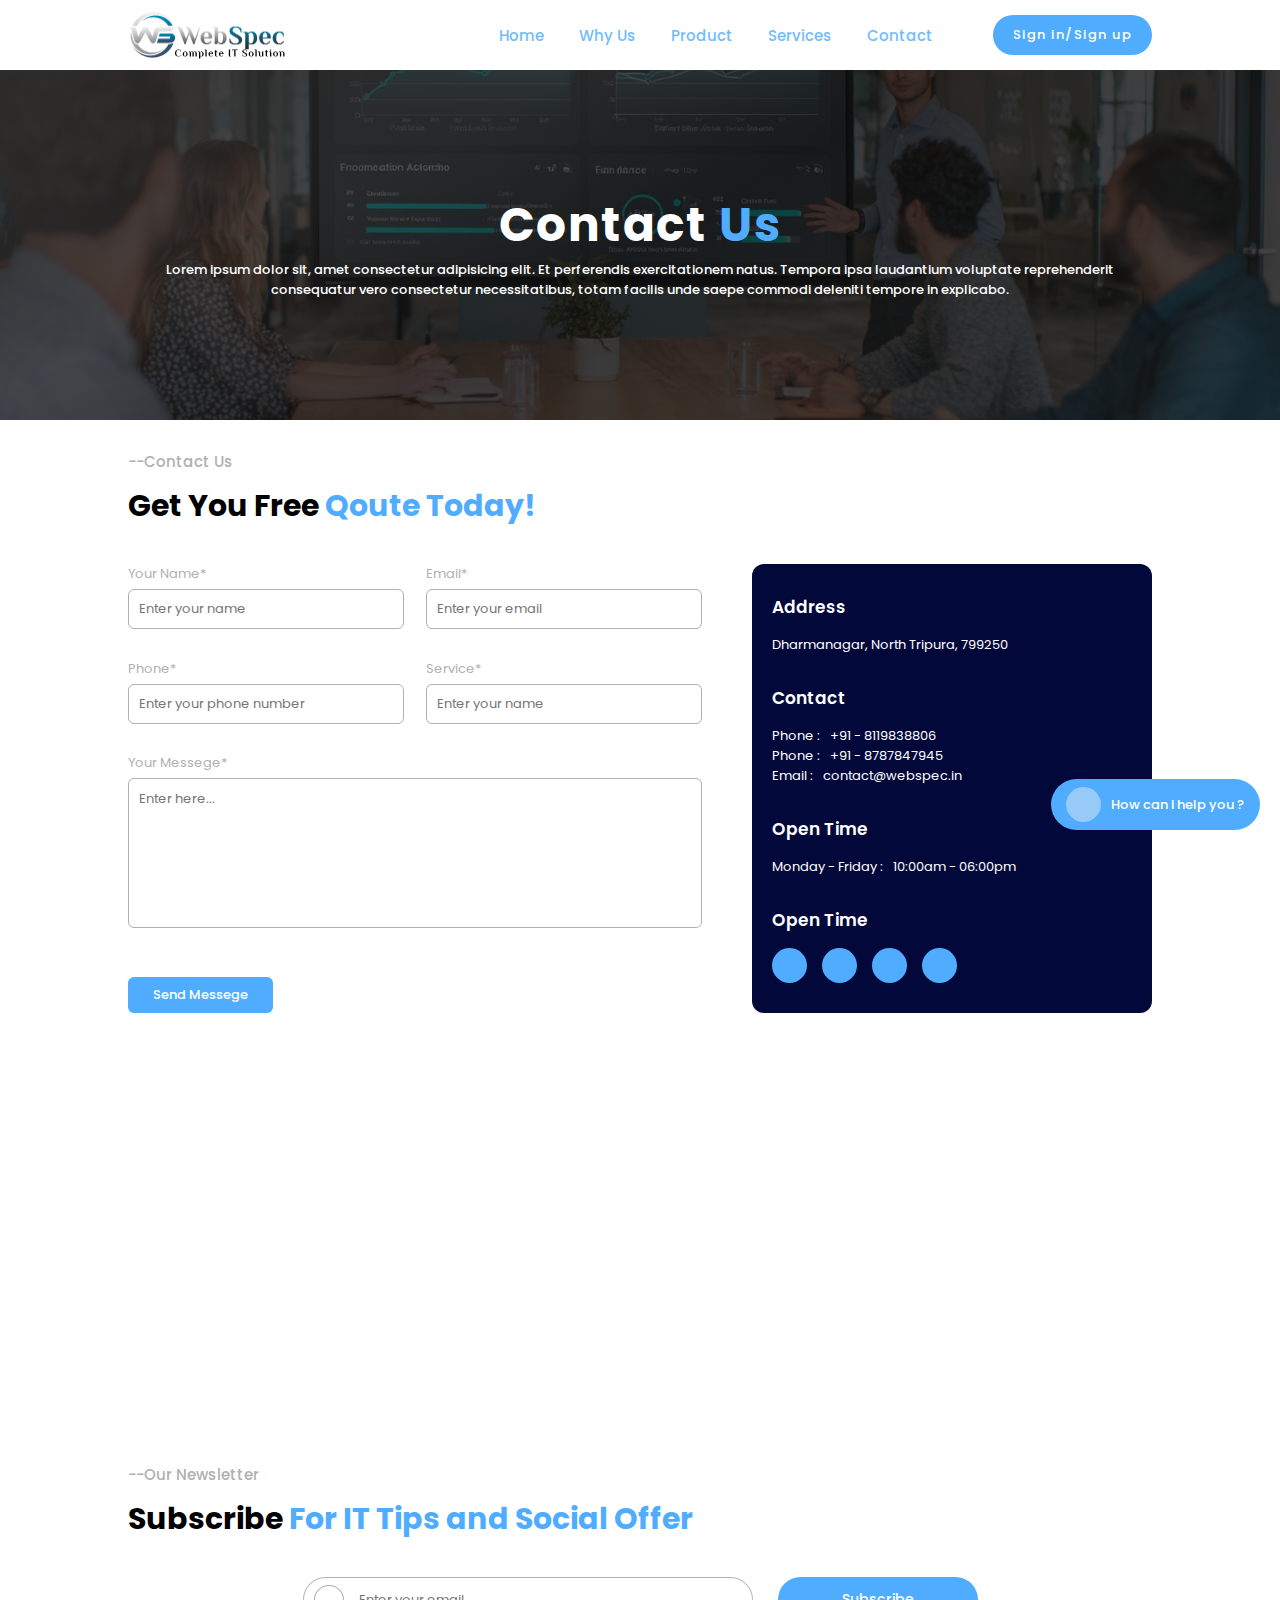
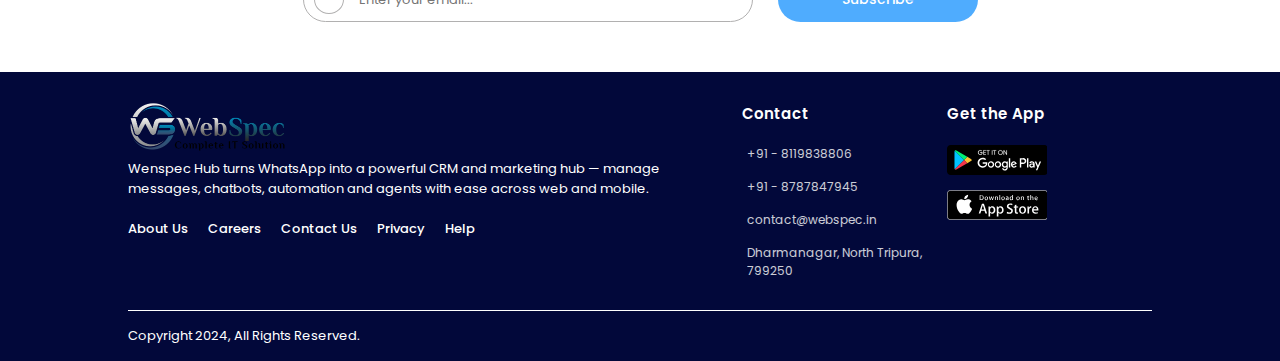
<file: contact.html>
<!DOCTYPE html>
<html lang="en">

<head>
    <meta charset="UTF-8">
    <meta name="viewport" content="width=device-width, initial-scale=1.0">
    <title>Contact Us</title>

    <link rel="stylesheet" href="css/style.css">
    <link rel="stylesheet" href="css/contact.css">
    <link rel="stylesheet" href="css/navbar.css">
    <link rel="stylesheet" href="css/footer.css">
    <link rel="stylesheet" href="https://cdn.jsdelivr.net/npm/swiper@11/swiper-bundle.min.css" />

    <style>
        @import url('https://fonts.googleapis.com/css2?family=Poppins:ital,wght@0,100;0,200;0,300;0,400;0,500;0,600;0,700;0,800;0,900;1,100;1,200;1,300;1,400;1,500;1,600;1,700;1,800;1,900&display=swap');
    </style>

    <!-- font awesome -->
    <script src="js/fontawesome.js"></script>
</head>

<body>
    <div class="page_wrapper">
        <div class="navbar">
            <div class="navbar_inner">
                <div class="logo">
                    <img src="images/logo-dark.webp" alt="">
                </div>
                <div class="nav_items">
                    <a href="/index.html">Home</a>
                    <a href="#">Why Us</a>
                    <a href="/product.html">Product</a>
                    <a href="/service.html">Services</a>
                    <a href="#">Contact</a>
                </div>
                <div class="nav_btn">
                    <button>Sign in/Sign up</button>
                </div>
            </div>
        </div>
        <div class="wrapper_inner">
            <div class="service_background">
                <img src="images/blog.jpg" alt="">
            </div>
            <div class="floating_icon_sec" id="chatToggle">
                <!-- OPEN STATE -->
                <div class="icon_box">
                    <a><i class="fa-solid fa-message"></i></a>
                    <p>How can i help you ?</p>
                </div>

                <!-- CLOSE STATE -->
                <div class="icon_box inActive">
                    <a>
                        <i class="fa-solid fa-arrow-left"></i>
                    </a>
                    <p>Close Chat</p>
                </div>
            </div>
            <div class="floating_messege_sec" id="chatBox">
                <div class="messege_inner">
                    <div class="floating_heading">
                        <div class="heading_content">
                            <div class="head_image">
                                <img src="images/zudav.png" alt="">
                            </div>
                            <div class="heading_item">
                                <h6>CRM Assitent</h6>
                                <p><span></span> Always Online</p>
                            </div>
                        </div>
                        <div class="close_sec">
                            <a id="chatClose"><i class="fa-solid fa-xmark"></i></a>
                        </div>
                    </div>
                    <div class="messege_body">
                        <div class="body_inner">
                            <div class="messege_box">
                                <div class="box_image">
                                    <img src="images/profile-image.png" alt="">
                                </div>
                                <div class="box_content">
                                    <p>Lorem ipsum dolor sit, amet consectetur adipisicing elit. Hic, illo!</p>
                                </div>
                            </div>
                            <div class="messege_box">
                                <div class="box_image">
                                    <img src="images/profile-image.png" alt="">
                                </div>
                                <div class="box_content">
                                    <p>Lorem ipsum dolor sit!</p>
                                </div>
                            </div>
                        </div>
                    </div>
                    <div class="messege_btn_sec">
                        <div class="input_box">
                            <input type="text" placeholder="Enter your text...">
                            <span><i class="fa-solid fa-paper-plane"></i></span>
                        </div>
                    </div>
                </div>
            </div>
            <div class="home_section">
                <div class="home_inner">
                    <div class="contact_heading_section">
                        <h2>Contact <span>Us</span></h2>
                        <p>Lorem ipsum dolor sit, amet consectetur adipisicing elit. Et perferendis exercitationem
                            natus. Tempora ipsa laudantium voluptate reprehenderit consequatur vero consectetur
                            necessitatibus, totam facilis unde saepe commodi deleniti tempore in explicabo.</p>
                    </div>
                    <div class="contact_us_section">
                        <div class="sec_head">
                            <a>--Contact Us</a>
                            <h3>Get You Free <span>Qoute Today!</span></h3>
                        </div>
                        <div class="contact_sec_content">
                            <div class="contact_form">
                                <form action="">
                                    <div class="input_box halfwidth">
                                        <span>Your Name*</span>
                                        <input type="text" placeholder="Enter your name">
                                    </div>
                                    <div class="input_box halfwidth">
                                        <span>Email*</span>
                                        <input type="text" placeholder="Enter your email">
                                    </div>
                                    <div class="input_box halfwidth">
                                        <span>Phone*</span>
                                        <input type="text" placeholder="Enter your phone number">
                                    </div>
                                    <div class="input_box halfwidth">
                                        <span>Service*</span>
                                        <input type="text" placeholder="Enter your name">
                                    </div>
                                    <div class="input_box fullwidth">
                                        <span>Your Messege*</span>
                                        <textarea name="" id="" placeholder="Enter here..."></textarea>
                                    </div>
                                    <div class="btn_sec">
                                        <button>Send Messege</button>
                                    </div>
                                </form>
                            </div>
                            <div class="contact_items">
                                <div class="item_box">
                                    <h6>Address</h6>
                                    <li>
                                        <p>Dharmanagar, North Tripura, 799250</p>
                                    </li>
                                </div>
                                <div class="item_box">
                                    <h6>Contact</h6>
                                    <li>
                                        <p>Phone : <span>+91 - 8119838806</span></p>
                                        <p>Phone : <span>+91 - 8787847945</span></p>
                                        <p>Email : <span>contact@webspec.in</span></p>
                                    </li>
                                </div>
                                <div class="item_box">
                                    <h6>Open Time</h6>
                                    <li>
                                        <p>Monday - Friday : <span>10:00am - 06:00pm</span></p>
                                    </li>
                                </div>
                                <div class="item_box">
                                    <h6>Open Time</h6>
                                    <div class="social_media_sec">
                                        <a href="#"><i class="fa-brands fa-facebook-f"></i></a>
                                        <a href="#"><i class="fa-brands fa-instagram"></i></a>
                                        <a href="#"><i class="fa-brands fa-x-twitter"></i></a>
                                        <a href="#"><i class="fa-brands fa-linkedin-in"></i></a>
                                    </div>
                                </div>
                            </div>
                        </div>
                    </div>
                    <div class="map_sec">
                        <iframe
                            src="https://www.google.com/maps/embed?pb=!1m18!1m12!1m3!1d14535.873602078438!2d92.14617020000574!3d24.382402651907682!2m3!1f0!2f0!3f0!3m2!1i1024!2i768!4f13.1!3m3!1m2!1s0x3751ecf7b1984653%3A0x66d54d4ea5ea62e7!2sDharmanagar%2C%20Tripura%20799250!5e0!3m2!1sen!2sin!4v1768992054787!5m2!1sen!2sin"
                            allowfullscreen="" loading="lazy" referrerpolicy="no-referrer-when-downgrade"></iframe>
                    </div>
                    <div class="subscribe_sec">
                        <div class="subscribe_heading">
                            <a>--Our Newsletter</a>
                            <h3>Subscribe <span>For IT Tips and Social Offer</span></h3>
                        </div>
                        <div class="subscribe_content">
                            <div class="input_box">
                                <a><i class="fa-solid fa-envelope"></i></a>
                                <input type="text" placeholder="Enter your email...">
                            </div>
                            <button>Subscribe</button>
                        </div>
                    </div>
                </div>
            </div>
        </div>
        <div class="footer">
            <div class="footer_top">
                <div class="top_inner">
                    <div class="left_part">
                        <div class="footer_logo">
                            <img src="images/logo-dark.webp" alt="">
                        </div>
                        <p>Wenspec Hub turns WhatsApp into a powerful CRM and marketing hub — manage messages,
                            chatbots, automation and agents with ease across web and mobile.</p>
                        <div class="left_part_item">
                            <a>About Us</a>
                            <a>Careers</a>
                            <a>Contact Us</a>
                            <a>Privacy</a>
                            <a>Help</a>
                        </div>
                    </div>
                    <div class="right_part">
                        <div class="part_box">
                            <h5>Contact</h5>
                            <ul>
                                <a href="#"><i class="fa-solid fa-phone"></i>+91 - 8119838806</a>
                                <a href="#"><i class="fa-solid fa-phone"></i>+91 - 8787847945</a>
                                <a href="#"><i class="fa-solid fa-envelope"></i>contact@webspec.in</a>
                                <a href="#"><i class="fa-solid fa-location-dot"></i>Dharmanagar, North Tripura,
                                    799250</a>
                            </ul>
                        </div>
                        <div class="part_box">
                            <h5>Get the App</h5>
                            <ul>
                                <span><img src="images/Google-Play-Store.svg" alt=""></span>
                                <span><img src="images/App-Store.svg" alt=""></span>
                            </ul>
                        </div>
                    </div>
                </div>
            </div>
            <div class="footer_bottom">
                <div class="bottom_inner">
                    <p>Copyright 2024, All Rights Reserved.</p>
                    <div class="social_media_sec">
                        <a href="#"><i class="fa-brands fa-facebook-f"></i></a>
                        <a href="#"><i class="fa-brands fa-instagram"></i></a>
                        <a href="#"><i class="fa-brands fa-x-twitter"></i></a>
                        <a href="#"><i class="fa-brands fa-linkedin-in"></i></a>
                    </div>
                </div>
            </div>
        </div>
    </div>


    <script src="https://cdn.jsdelivr.net/npm/swiper@11/swiper-bundle.min.js"></script>

    <script>
        const navbar = document.querySelector('.navbar');

        window.addEventListener('scroll', () => {
            if (window.scrollY > 300) {
                navbar.classList.add('navbar_scrolled');
            } else {
                navbar.classList.remove('navbar_scrolled');
            }
        });
    </script>
</body>

</html>
</file>
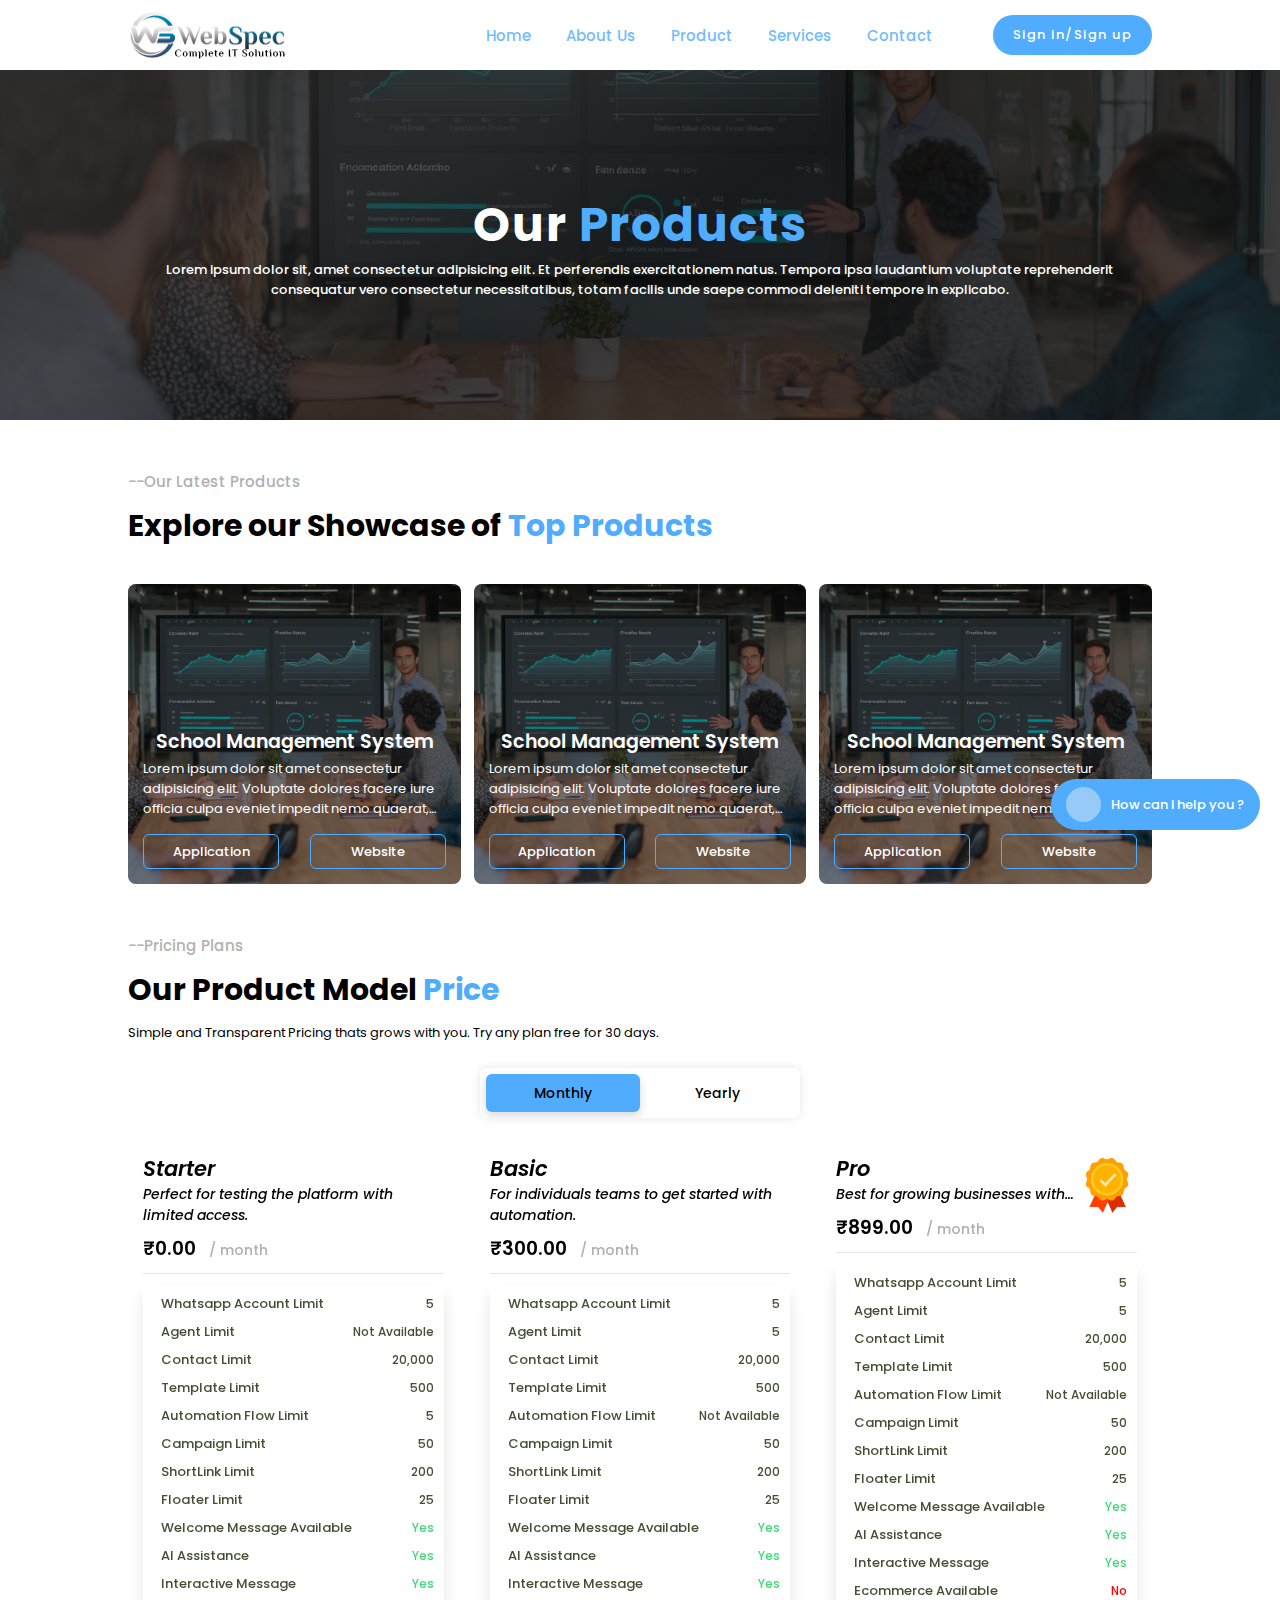
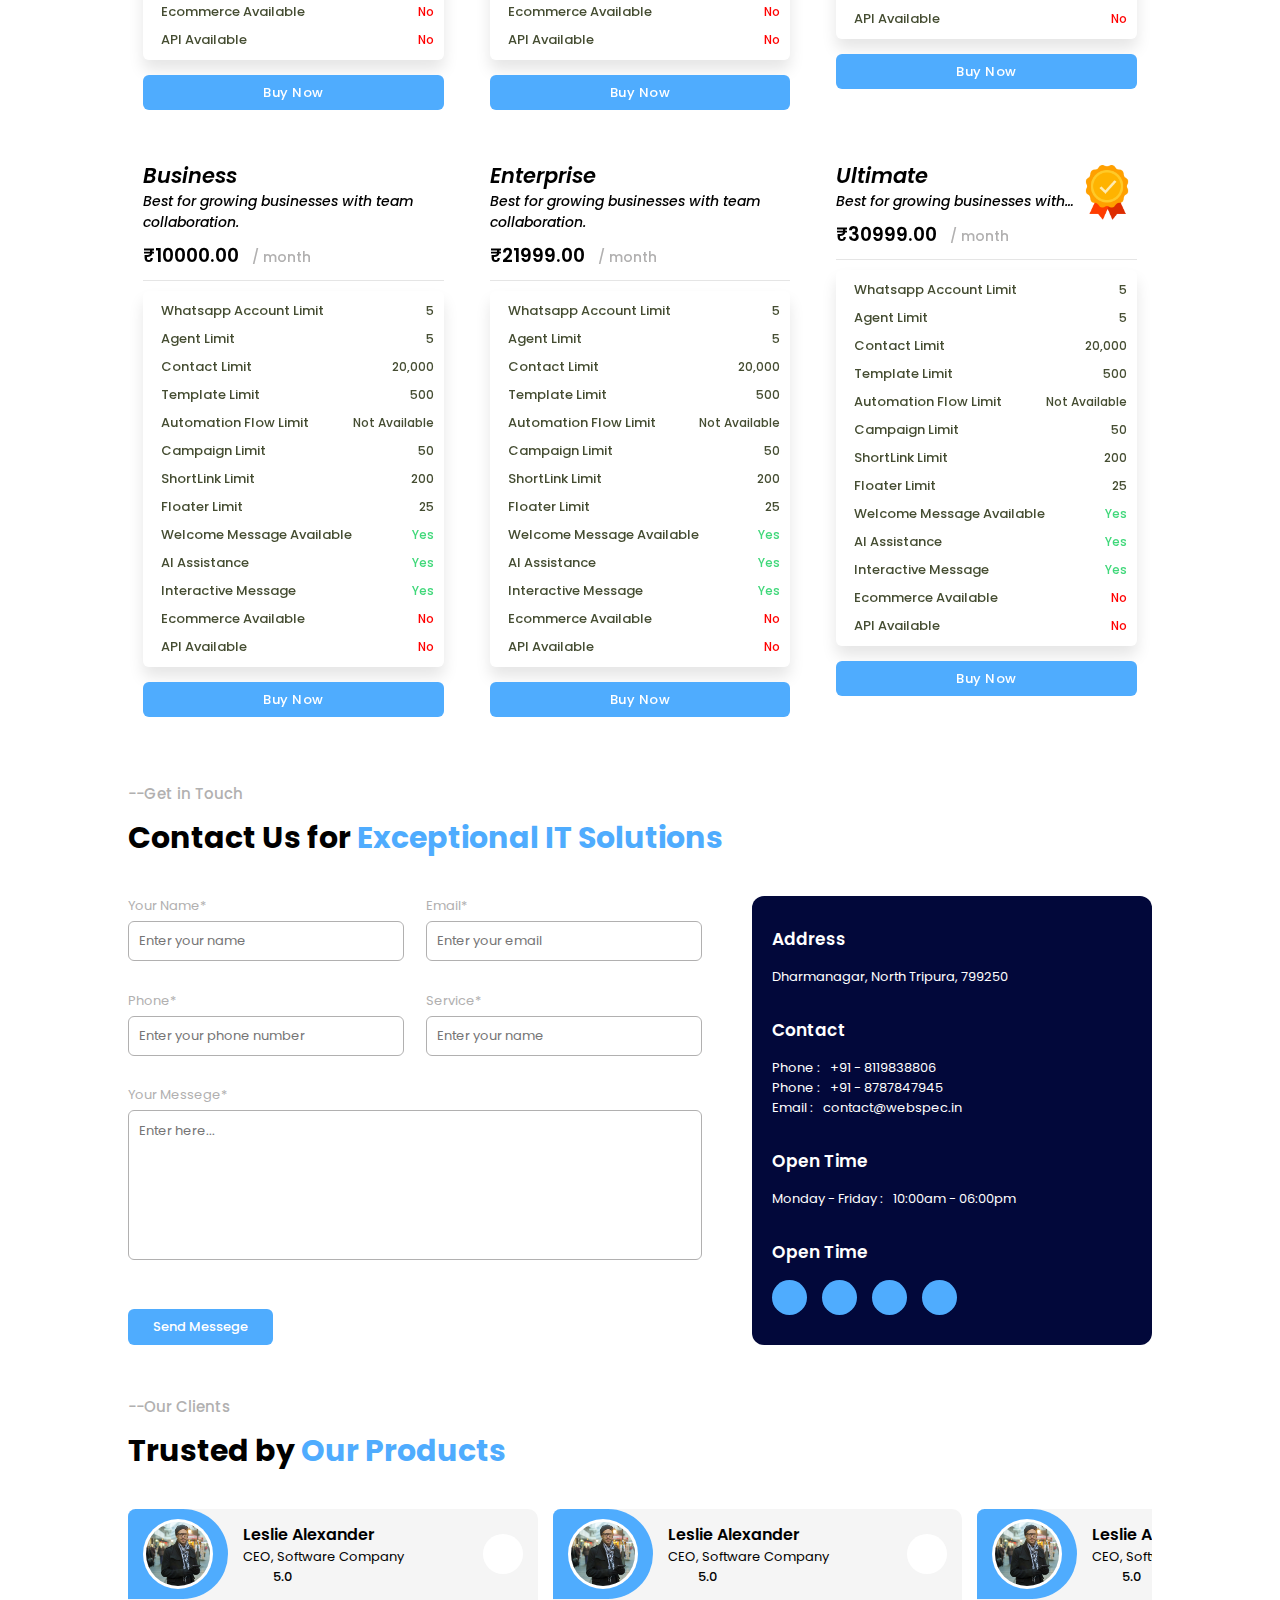
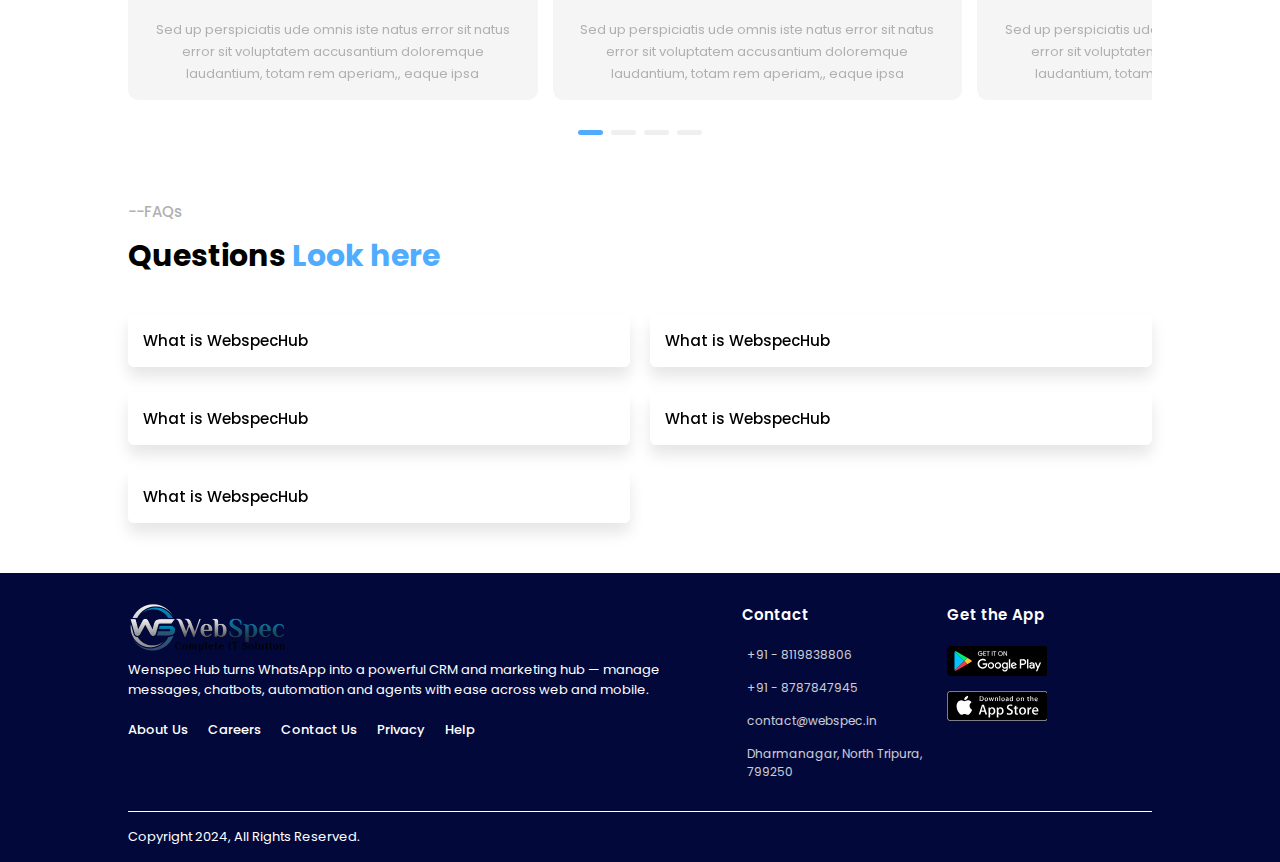
<file: product.html>
<!DOCTYPE html>
<html lang="en">

<head>
    <meta charset="UTF-8">
    <meta name="viewport" content="width=device-width, initial-scale=1.0">
    <title>Product</title>

    <link rel="stylesheet" href="css/style.css">
    <link rel="stylesheet" href="css/product.css">
    <link rel="stylesheet" href="css/navbar.css">
    <link rel="stylesheet" href="css/footer.css">
    <link rel="stylesheet" href="https://cdn.jsdelivr.net/npm/swiper@11/swiper-bundle.min.css" />

    <style>
        @import url('https://fonts.googleapis.com/css2?family=Poppins:ital,wght@0,100;0,200;0,300;0,400;0,500;0,600;0,700;0,800;0,900;1,100;1,200;1,300;1,400;1,500;1,600;1,700;1,800;1,900&display=swap');
    </style>

    <!-- font awesome -->
    <script src="js/fontawesome.js"></script>
</head>

<body>
    <div class="page_wrapper">
        <div class="navbar">
            <div class="navbar_inner">
                <div class="logo">
                    <img src="images/logo-dark.webp" alt="">
                </div>
                <div class="nav_items">
                    <a href="/index.html">Home</a>
                    <a href="/about.html">About Us</a>
                    <a href="/product.html">Product</a>
                    <a href="/service.html">Services</a>
                    <a href="/contact.html">Contact</a>
                </div>
                <div class="nav_btn">
                    <button>Sign in/Sign up</button>
                </div>
            </div>
        </div>
        <div class="wrapper_inner">
            <div class="service_background">
                <img src="images/blog.jpg" alt="">
            </div>
            <div class="floating_icon_sec" id="chatToggle">
                <!-- OPEN STATE -->
                <div class="icon_box">
                    <a><i class="fa-solid fa-message"></i></a>
                    <p>How can i help you ?</p>
                </div>

                <!-- CLOSE STATE -->
                <div class="icon_box inActive">
                    <a>
                        <i class="fa-solid fa-arrow-left"></i>
                    </a>
                    <p>Close Chat</p>
                </div>
            </div>
            <div class="floating_messege_sec" id="chatBox">
                <div class="messege_inner">
                    <div class="floating_heading">
                        <div class="heading_content">
                            <div class="head_image">
                                <img src="images/zudav.png" alt="">
                            </div>
                            <div class="heading_item">
                                <h6>CRM Assitent</h6>
                                <p><span></span> Always Online</p>
                            </div>
                        </div>
                        <div class="close_sec">
                            <a id="chatClose"><i class="fa-solid fa-xmark"></i></a>
                        </div>
                    </div>
                    <div class="messege_body">
                        <div class="body_inner">
                            <div class="messege_box">
                                <div class="box_image">
                                    <img src="images/profile-image.png" alt="">
                                </div>
                                <div class="box_content">
                                    <p>Lorem ipsum dolor sit, amet consectetur adipisicing elit. Hic, illo!</p>
                                </div>
                            </div>
                            <div class="messege_box">
                                <div class="box_image">
                                    <img src="images/profile-image.png" alt="">
                                </div>
                                <div class="box_content">
                                    <p>Lorem ipsum dolor sit!</p>
                                </div>
                            </div>
                        </div>
                    </div>
                    <div class="messege_btn_sec">
                        <div class="input_box">
                            <input type="text" placeholder="Enter your text...">
                            <span><i class="fa-solid fa-paper-plane"></i></span>
                        </div>
                    </div>
                </div>
            </div>
            <div class="home_section">
                <div class="home_inner">
                    <div class="product_heading_section">
                        <h2>Our <span>Products</span></h2>
                        <p>Lorem ipsum dolor sit, amet consectetur adipisicing elit. Et perferendis exercitationem
                            natus. Tempora ipsa laudantium voluptate reprehenderit consequatur vero consectetur
                            necessitatibus, totam facilis unde saepe commodi deleniti tempore in explicabo.</p>
                    </div>
                    <div class="product_service_section">
                        <div class="sec_head">
                            <a>--Our Latest Products</a>
                            <h3>Explore our Showcase of <span>Top Products</span></h3>
                        </div>
                        <div class="product_content">
                            <div class="product_box">
                                <div class="box_image">
                                    <img src="images/blog.jpg" alt="">
                                </div>
                                <div class="product_items">
                                    <div class="item_inner">
                                        <h4>School Management System</h4>
                                        <p>Lorem ipsum dolor sit amet consectetur adipisicing elit. Voluptate dolores
                                            facere iure officia culpa eveniet impedit nemo quaerat, neque quibusdam
                                            vitae non alias tempore nihil illo dolorem odit. Dolor, sit.</p>
                                        <div class="btn_sec">
                                            <a>Application</a>
                                            <a>Website</a>
                                        </div>
                                    </div>
                                </div>
                            </div>
                            <div class="product_box">
                                <div class="box_image">
                                    <img src="images/blog.jpg" alt="">
                                </div>
                                <div class="product_items">
                                    <div class="item_inner">
                                        <h4>School Management System</h4>
                                        <p>Lorem ipsum dolor sit amet consectetur adipisicing elit. Voluptate dolores
                                            facere iure officia culpa eveniet impedit nemo quaerat, neque quibusdam
                                            vitae non alias tempore nihil illo dolorem odit. Dolor, sit.</p>
                                        <div class="btn_sec">
                                            <a>Application</a>
                                            <a>Website</a>
                                        </div>
                                    </div>
                                </div>
                            </div>
                            <div class="product_box">
                                <div class="box_image">
                                    <img src="images/blog.jpg" alt="">
                                </div>
                                <div class="product_items">
                                    <div class="item_inner">
                                        <h4>School Management System</h4>
                                        <p>Lorem ipsum dolor sit amet consectetur adipisicing elit. Voluptate dolores
                                            facere iure officia culpa eveniet impedit nemo quaerat, neque quibusdam
                                            vitae non alias tempore nihil illo dolorem odit. Dolor, sit.</p>
                                        <div class="btn_sec">
                                            <a>Application</a>
                                            <a>Website</a>
                                        </div>
                                    </div>
                                </div>
                            </div>
                        </div>
                    </div>
                    <div class="product_price_section">
                        <div class="price_head">
                            <a>--Pricing Plans</a>
                            <h3>Our Product Model <span>Price</span></h3>
                            <p>Simple and Transparent Pricing thats grows with you. Try any plan free for 30 days. </p>
                        </div>
                        <div class="price_content_sec">
                            <div class="billing_toggle">
                                <input type="checkbox" id="toggle" hidden>

                                <label for="toggle" class="toggle_box">
                                    <span class="label monthly">Monthly</span>
                                    <span class="label yearly">Yearly</span>

                                    <span class="toggle_btn"></span>
                                </label>
                            </div>
                            <div class="pricing_item">
                                <div class="content_box">
                                    <div class="content_top">
                                        <h5>Starter</h5>
                                        <p>Perfect for testing the platform with limited access.</p>
                                        <a>₹0.00 <span>/ month</span></a>
                                    </div>
                                    <div class="content_bottom">
                                        <li>
                                            <a><i class="fa-solid fa-users"></i>Whatsapp Account Limit</a>
                                            <p>5</p>
                                        </li>
                                        <li>
                                            <a><i class="fa-regular fa-user"></i>Agent Limit</a>
                                            <p>Not Available</p>
                                        </li>
                                        <li>
                                            <a><i class="fa-regular fa-address-book"></i>Contact Limit</a>
                                            <p>20,000</p>
                                        </li>
                                        <li>
                                            <a><i class="fa-regular fa-clone"></i>Template Limit</a>
                                            <p>500</p>
                                        </li>
                                        <li>
                                            <a><i class="fa-regular fa-message"></i>Automation Flow Limit</a>
                                            <p>5</p>
                                        </li>
                                        <li>
                                            <a><i class="fa-solid fa-campground"></i>Campaign Limit</a>
                                            <p>50</p>
                                        </li>
                                        <li>
                                            <a><i class="fa-solid fa-link"></i>ShortLink Limit</a>
                                            <p>200</p>
                                        </li>
                                        <li>
                                            <a><i class="fa-solid fa-paper-plane"></i>Floater Limit</a>
                                            <p>25</p>
                                        </li>
                                        <li>
                                            <a><i class="fa-regular fa-face-smile"></i>Welcome Message Available</a>
                                            <p class="yes">Yes</p>
                                        </li>
                                        <li>
                                            <a><i class="fa-brands fa-discord"></i>AI Assistance</a>
                                            <p class="yes">Yes</p>
                                        </li>
                                        <li>
                                            <a><i class="fa-brands fa-squarespace"></i>Interactive Message</a>
                                            <p class="yes">Yes</p>
                                        </li>
                                        <li>
                                            <a><i class="fa-solid fa-cart-shopping"></i>Ecommerce Available</a>
                                            <p class="no">No</p>
                                        </li>
                                        <li>
                                            <a><i class="fa-solid fa-code"></i>API Available</a>
                                            <p class="no">No</p>
                                        </li>
                                    </div>
                                    <div class="content_btn">
                                        <button>Buy Now</button>
                                    </div>
                                </div>
                                <div class="content_box">
                                    <div class="content_top">
                                        <h5>Basic</h5>
                                        <p>For individuals teams to get started with automation.</p>
                                        <a>₹300.00 <span>/ month</span></a>
                                    </div>
                                    <div class="content_bottom">
                                        <li>
                                            <a><i class="fa-solid fa-users"></i>Whatsapp Account Limit</a>
                                            <p>5</p>
                                        </li>
                                        <li>
                                            <a><i class="fa-regular fa-user"></i>Agent Limit</a>
                                            <p>5</p>
                                        </li>
                                        <li>
                                            <a><i class="fa-regular fa-address-book"></i>Contact Limit</a>
                                            <p>20,000</p>
                                        </li>
                                        <li>
                                            <a><i class="fa-regular fa-clone"></i>Template Limit</a>
                                            <p>500</p>
                                        </li>
                                        <li>
                                            <a><i class="fa-regular fa-message"></i>Automation Flow Limit</a>
                                            <p>Not Available</p>
                                        </li>
                                        <li>
                                            <a><i class="fa-solid fa-campground"></i>Campaign Limit</a>
                                            <p>50</p>
                                        </li>
                                        <li>
                                            <a><i class="fa-solid fa-link"></i>ShortLink Limit</a>
                                            <p>200</p>
                                        </li>
                                        <li>
                                            <a><i class="fa-solid fa-paper-plane"></i>Floater Limit</a>
                                            <p>25</p>
                                        </li>
                                        <li>
                                            <a><i class="fa-regular fa-face-smile"></i>Welcome Message Available</a>
                                            <p class="yes">Yes</p>
                                        </li>
                                        <li>
                                            <a><i class="fa-brands fa-discord"></i>AI Assistance</a>
                                            <p class="yes">Yes</p>
                                        </li>
                                        <li>
                                            <a><i class="fa-brands fa-squarespace"></i>Interactive Message</a>
                                            <p class="yes">Yes</p>
                                        </li>
                                        <li>
                                            <a><i class="fa-solid fa-cart-shopping"></i>Ecommerce Available</a>
                                            <p class="no">No</p>
                                        </li>
                                        <li>
                                            <a><i class="fa-solid fa-code"></i>API Available</a>
                                            <p class="no">No</p>
                                        </li>
                                    </div>
                                    <div class="content_btn">
                                        <button>Buy Now</button>
                                    </div>
                                </div>
                                <div class="content_box pro_box">
                                    <div class="content_top">
                                        <div class="top_left">
                                            <h5>Pro</h5>
                                            <p>Best for growing businesses with team collaboration.</p>
                                            <a>₹899.00 <span>/ month</span></a>
                                        </div>
                                        <div class="top_right">
                                            <img src="images/pro.png" alt="">
                                        </div>
                                    </div>
                                    <div class="content_bottom">
                                        <li>
                                            <a><i class="fa-solid fa-users"></i>Whatsapp Account Limit</a>
                                            <p>5</p>
                                        </li>
                                        <li>
                                            <a><i class="fa-regular fa-user"></i>Agent Limit</a>
                                            <p>5</p>
                                        </li>
                                        <li>
                                            <a><i class="fa-regular fa-address-book"></i>Contact Limit</a>
                                            <p>20,000</p>
                                        </li>
                                        <li>
                                            <a><i class="fa-regular fa-clone"></i>Template Limit</a>
                                            <p>500</p>
                                        </li>
                                        <li>
                                            <a><i class="fa-regular fa-message"></i>Automation Flow Limit</a>
                                            <p>Not Available</p>
                                        </li>
                                        <li>
                                            <a><i class="fa-solid fa-campground"></i>Campaign Limit</a>
                                            <p>50</p>
                                        </li>
                                        <li>
                                            <a><i class="fa-solid fa-link"></i>ShortLink Limit</a>
                                            <p>200</p>
                                        </li>
                                        <li>
                                            <a><i class="fa-solid fa-paper-plane"></i>Floater Limit</a>
                                            <p>25</p>
                                        </li>
                                        <li>
                                            <a><i class="fa-regular fa-face-smile"></i>Welcome Message Available</a>
                                            <p class="yes">Yes</p>
                                        </li>
                                        <li>
                                            <a><i class="fa-brands fa-discord"></i>AI Assistance</a>
                                            <p class="yes">Yes</p>
                                        </li>
                                        <li>
                                            <a><i class="fa-brands fa-squarespace"></i>Interactive Message</a>
                                            <p class="yes">Yes</p>
                                        </li>
                                        <li>
                                            <a><i class="fa-solid fa-cart-shopping"></i>Ecommerce Available</a>
                                            <p class="no">No</p>
                                        </li>
                                        <li>
                                            <a><i class="fa-solid fa-code"></i>API Available</a>
                                            <p class="no">No</p>
                                        </li>
                                    </div>
                                    <div class="content_btn">
                                        <button>Buy Now</button>
                                    </div>
                                </div>
                                <div class="content_box">
                                    <div class="content_top">
                                        <h5>Business</h5>
                                        <p>Best for growing businesses with team collaboration.</p>
                                        <a>₹10000.00 <span>/ month</span></a>
                                    </div>
                                    <div class="content_bottom">
                                        <li>
                                            <a><i class="fa-solid fa-users"></i>Whatsapp Account Limit</a>
                                            <p>5</p>
                                        </li>
                                        <li>
                                            <a><i class="fa-regular fa-user"></i>Agent Limit</a>
                                            <p>5</p>
                                        </li>
                                        <li>
                                            <a><i class="fa-regular fa-address-book"></i>Contact Limit</a>
                                            <p>20,000</p>
                                        </li>
                                        <li>
                                            <a><i class="fa-regular fa-clone"></i>Template Limit</a>
                                            <p>500</p>
                                        </li>
                                        <li>
                                            <a><i class="fa-regular fa-message"></i>Automation Flow Limit</a>
                                            <p>Not Available</p>
                                        </li>
                                        <li>
                                            <a><i class="fa-solid fa-campground"></i>Campaign Limit</a>
                                            <p>50</p>
                                        </li>
                                        <li>
                                            <a><i class="fa-solid fa-link"></i>ShortLink Limit</a>
                                            <p>200</p>
                                        </li>
                                        <li>
                                            <a><i class="fa-solid fa-paper-plane"></i>Floater Limit</a>
                                            <p>25</p>
                                        </li>
                                        <li>
                                            <a><i class="fa-regular fa-face-smile"></i>Welcome Message Available</a>
                                            <p class="yes">Yes</p>
                                        </li>
                                        <li>
                                            <a><i class="fa-brands fa-discord"></i>AI Assistance</a>
                                            <p class="yes">Yes</p>
                                        </li>
                                        <li>
                                            <a><i class="fa-brands fa-squarespace"></i>Interactive Message</a>
                                            <p class="yes">Yes</p>
                                        </li>
                                        <li>
                                            <a><i class="fa-solid fa-cart-shopping"></i>Ecommerce Available</a>
                                            <p class="no">No</p>
                                        </li>
                                        <li>
                                            <a><i class="fa-solid fa-code"></i>API Available</a>
                                            <p class="no">No</p>
                                        </li>
                                    </div>
                                    <div class="content_btn">
                                        <button>Buy Now</button>
                                    </div>
                                </div>
                                <div class="content_box">
                                    <div class="content_top">
                                        <h5>Enterprise</h5>
                                        <p>Best for growing businesses with team collaboration.</p>
                                        <a>₹21999.00 <span>/ month</span></a>
                                    </div>
                                    <div class="content_bottom">
                                        <li>
                                            <a><i class="fa-solid fa-users"></i>Whatsapp Account Limit</a>
                                            <p>5</p>
                                        </li>
                                        <li>
                                            <a><i class="fa-regular fa-user"></i>Agent Limit</a>
                                            <p>5</p>
                                        </li>
                                        <li>
                                            <a><i class="fa-regular fa-address-book"></i>Contact Limit</a>
                                            <p>20,000</p>
                                        </li>
                                        <li>
                                            <a><i class="fa-regular fa-clone"></i>Template Limit</a>
                                            <p>500</p>
                                        </li>
                                        <li>
                                            <a><i class="fa-regular fa-message"></i>Automation Flow Limit</a>
                                            <p>Not Available</p>
                                        </li>
                                        <li>
                                            <a><i class="fa-solid fa-campground"></i>Campaign Limit</a>
                                            <p>50</p>
                                        </li>
                                        <li>
                                            <a><i class="fa-solid fa-link"></i>ShortLink Limit</a>
                                            <p>200</p>
                                        </li>
                                        <li>
                                            <a><i class="fa-solid fa-paper-plane"></i>Floater Limit</a>
                                            <p>25</p>
                                        </li>
                                        <li>
                                            <a><i class="fa-regular fa-face-smile"></i>Welcome Message Available</a>
                                            <p class="yes">Yes</p>
                                        </li>
                                        <li>
                                            <a><i class="fa-brands fa-discord"></i>AI Assistance</a>
                                            <p class="yes">Yes</p>
                                        </li>
                                        <li>
                                            <a><i class="fa-brands fa-squarespace"></i>Interactive Message</a>
                                            <p class="yes">Yes</p>
                                        </li>
                                        <li>
                                            <a><i class="fa-solid fa-cart-shopping"></i>Ecommerce Available</a>
                                            <p class="no">No</p>
                                        </li>
                                        <li>
                                            <a><i class="fa-solid fa-code"></i>API Available</a>
                                            <p class="no">No</p>
                                        </li>
                                    </div>
                                    <div class="content_btn">
                                        <button>Buy Now</button>
                                    </div>
                                </div>
                                <div class="content_box pro_box">
                                    <div class="content_top">
                                        <div class="top_left">
                                            <h5>Ultimate</h5>
                                            <p>Best for growing businesses with team collaboration.</p>
                                            <a>₹30999.00 <span>/ month</span></a>
                                        </div>
                                        <div class="top_right">
                                            <img src="images/pro.png" alt="">
                                        </div>
                                    </div>
                                    <div class="content_bottom">
                                        <li>
                                            <a><i class="fa-solid fa-users"></i>Whatsapp Account Limit</a>
                                            <p>5</p>
                                        </li>
                                        <li>
                                            <a><i class="fa-regular fa-user"></i>Agent Limit</a>
                                            <p>5</p>
                                        </li>
                                        <li>
                                            <a><i class="fa-regular fa-address-book"></i>Contact Limit</a>
                                            <p>20,000</p>
                                        </li>
                                        <li>
                                            <a><i class="fa-regular fa-clone"></i>Template Limit</a>
                                            <p>500</p>
                                        </li>
                                        <li>
                                            <a><i class="fa-regular fa-message"></i>Automation Flow Limit</a>
                                            <p>Not Available</p>
                                        </li>
                                        <li>
                                            <a><i class="fa-solid fa-campground"></i>Campaign Limit</a>
                                            <p>50</p>
                                        </li>
                                        <li>
                                            <a><i class="fa-solid fa-link"></i>ShortLink Limit</a>
                                            <p>200</p>
                                        </li>
                                        <li>
                                            <a><i class="fa-solid fa-paper-plane"></i>Floater Limit</a>
                                            <p>25</p>
                                        </li>
                                        <li>
                                            <a><i class="fa-regular fa-face-smile"></i>Welcome Message Available</a>
                                            <p class="yes">Yes</p>
                                        </li>
                                        <li>
                                            <a><i class="fa-brands fa-discord"></i>AI Assistance</a>
                                            <p class="yes">Yes</p>
                                        </li>
                                        <li>
                                            <a><i class="fa-brands fa-squarespace"></i>Interactive Message</a>
                                            <p class="yes">Yes</p>
                                        </li>
                                        <li>
                                            <a><i class="fa-solid fa-cart-shopping"></i>Ecommerce Available</a>
                                            <p class="no">No</p>
                                        </li>
                                        <li>
                                            <a><i class="fa-solid fa-code"></i>API Available</a>
                                            <p class="no">No</p>
                                        </li>
                                    </div>
                                    <div class="content_btn">
                                        <button>Buy Now</button>
                                    </div>
                                </div>
                            </div>
                        </div>
                    </div>
                    <div class="contact_us_section">
                        <div class="sec_head">
                            <a>--Get in Touch</a>
                            <h3>Contact Us for <span>Exceptional IT Solutions</span></h3>
                        </div>
                        <div class="contact_sec_content">
                            <div class="contact_form">
                                <form action="">
                                    <div class="input_box halfwidth">
                                        <span>Your Name*</span>
                                        <input type="text" placeholder="Enter your name">
                                    </div>
                                    <div class="input_box halfwidth">
                                        <span>Email*</span>
                                        <input type="text" placeholder="Enter your email">
                                    </div>
                                    <div class="input_box halfwidth">
                                        <span>Phone*</span>
                                        <input type="text" placeholder="Enter your phone number">
                                    </div>
                                    <div class="input_box halfwidth">
                                        <span>Service*</span>
                                        <input type="text" placeholder="Enter your name">
                                    </div>
                                    <div class="input_box fullwidth">
                                        <span>Your Messege*</span>
                                        <textarea name="" id="" placeholder="Enter here..."></textarea>
                                    </div>
                                    <div class="btn_sec">
                                        <button>Send Messege</button>
                                    </div>
                                </form>
                            </div>
                            <div class="contact_items">
                                <div class="item_box">
                                    <h6>Address</h6>
                                    <li>
                                        <p>Dharmanagar, North Tripura, 799250</p>
                                    </li>
                                </div>
                                <div class="item_box">
                                    <h6>Contact</h6>
                                    <li>
                                        <p>Phone : <span>+91 - 8119838806</span></p>
                                        <p>Phone : <span>+91 - 8787847945</span></p>
                                        <p>Email : <span>contact@webspec.in</span></p>
                                    </li>
                                </div>
                                <div class="item_box">
                                    <h6>Open Time</h6>
                                    <li>
                                        <p>Monday - Friday : <span>10:00am - 06:00pm</span></p>
                                    </li>
                                </div>
                                <div class="item_box">
                                    <h6>Open Time</h6>
                                    <div class="social_media_sec">
                                        <a href="#"><i class="fa-brands fa-facebook-f"></i></a>
                                        <a href="#"><i class="fa-brands fa-instagram"></i></a>
                                        <a href="#"><i class="fa-brands fa-x-twitter"></i></a>
                                        <a href="#"><i class="fa-brands fa-linkedin-in"></i></a>
                                    </div>
                                </div>
                            </div>
                        </div>
                    </div>
                    <div class="client_section">
                        <div class="client_head">
                            <a>--Our Clients</a>
                            <h3>Trusted by <span>Our Products</span></h3>
                        </div>
                        <div class="client_content_sec">
                            <div class="swiper mySwiper">
                                <div class="swiper-wrapper">
                                    <div class="swiper-slide">
                                        <div class="testimonial_card">
                                            <div class="testimonial_header">
                                                <div class="profile_sec">
                                                    <div class="avatar">
                                                        <img src="images/client1.jpg" alt="Leslie">
                                                    </div>
                                                </div>
                                                <div class="description_sec">
                                                    <div class="info">
                                                        <h4>Leslie Alexander</h4>
                                                        <span>CEO, Software Company</span>
                                                        <div class="rating">
                                                            <i class="fa-solid fa-star"></i>
                                                            <i class="fa-solid fa-star"></i>
                                                            <i class="fa-solid fa-star"></i>
                                                            <i class="fa-solid fa-star"></i>
                                                            <i class="fa-solid fa-star"></i>
                                                            <a>5.0</a>
                                                        </div>
                                                    </div>
                                                    <div class="quote_icon">
                                                        <i class="fa-solid fa-quote-right"></i>
                                                    </div>
                                                </div>
                                            </div>
                                            <p class="testimonial_text">
                                                Sed up perspiciatis ude omnis iste natus error sit natus
                                                error sit voluptatem accusantium doloremque laudantium,
                                                totam rem aperiam,, eaque ipsa
                                            </p>
                                        </div>
                                    </div>
                                    <div class="swiper-slide">
                                        <div class="testimonial_card">
                                            <div class="testimonial_header">
                                                <div class="profile_sec">
                                                    <div class="avatar">
                                                        <img src="images/client1.jpg" alt="Leslie">
                                                    </div>
                                                </div>
                                                <div class="description_sec">
                                                    <div class="info">
                                                        <h4>Leslie Alexander</h4>
                                                        <span>CEO, Software Company</span>
                                                        <div class="rating">
                                                            <i class="fa-solid fa-star"></i>
                                                            <i class="fa-solid fa-star"></i>
                                                            <i class="fa-solid fa-star"></i>
                                                            <i class="fa-solid fa-star"></i>
                                                            <i class="fa-solid fa-star"></i>
                                                            <a>5.0</a>
                                                        </div>
                                                    </div>
                                                    <div class="quote_icon">
                                                        <i class="fa-solid fa-quote-right"></i>
                                                    </div>
                                                </div>
                                            </div>
                                            <p class="testimonial_text">
                                                Sed up perspiciatis ude omnis iste natus error sit natus
                                                error sit voluptatem accusantium doloremque laudantium,
                                                totam rem aperiam,, eaque ipsa
                                            </p>
                                        </div>
                                    </div>
                                    <div class="swiper-slide">
                                        <div class="testimonial_card">
                                            <div class="testimonial_header">
                                                <div class="profile_sec">
                                                    <div class="avatar">
                                                        <img src="images/client1.jpg" alt="Leslie">
                                                    </div>
                                                </div>
                                                <div class="description_sec">
                                                    <div class="info">
                                                        <h4>Leslie Alexander</h4>
                                                        <span>CEO, Software Company</span>
                                                        <div class="rating">
                                                            <i class="fa-solid fa-star"></i>
                                                            <i class="fa-solid fa-star"></i>
                                                            <i class="fa-solid fa-star"></i>
                                                            <i class="fa-solid fa-star"></i>
                                                            <i class="fa-solid fa-star"></i>
                                                            <a>5.0</a>
                                                        </div>
                                                    </div>
                                                    <div class="quote_icon">
                                                        <i class="fa-solid fa-quote-right"></i>
                                                    </div>
                                                </div>
                                            </div>
                                            <p class="testimonial_text">
                                                Sed up perspiciatis ude omnis iste natus error sit natus
                                                error sit voluptatem accusantium doloremque laudantium,
                                                totam rem aperiam,, eaque ipsa
                                            </p>
                                        </div>
                                    </div>
                                    <div class="swiper-slide">
                                        <div class="testimonial_card">
                                            <div class="testimonial_header">
                                                <div class="profile_sec">
                                                    <div class="avatar">
                                                        <img src="images/client1.jpg" alt="Leslie">
                                                    </div>
                                                </div>
                                                <div class="description_sec">
                                                    <div class="info">
                                                        <h4>Leslie Alexander</h4>
                                                        <span>CEO, Software Company</span>
                                                        <div class="rating">
                                                            <i class="fa-solid fa-star"></i>
                                                            <i class="fa-solid fa-star"></i>
                                                            <i class="fa-solid fa-star"></i>
                                                            <i class="fa-solid fa-star"></i>
                                                            <i class="fa-solid fa-star"></i>
                                                            <a>5.0</a>
                                                        </div>
                                                    </div>
                                                    <div class="quote_icon">
                                                        <i class="fa-solid fa-quote-right"></i>
                                                    </div>
                                                </div>
                                            </div>
                                            <p class="testimonial_text">
                                                Sed up perspiciatis ude omnis iste natus error sit natus
                                                error sit voluptatem accusantium doloremque laudantium,
                                                totam rem aperiam,, eaque ipsa
                                            </p>
                                        </div>
                                    </div>
                                    <div class="swiper-slide">
                                        <div class="testimonial_card">
                                            <div class="testimonial_header">
                                                <div class="profile_sec">
                                                    <div class="avatar">
                                                        <img src="images/client1.jpg" alt="Leslie">
                                                    </div>
                                                </div>
                                                <div class="description_sec">
                                                    <div class="info">
                                                        <h4>Leslie Alexander</h4>
                                                        <span>CEO, Software Company</span>
                                                        <div class="rating">
                                                            <i class="fa-solid fa-star"></i>
                                                            <i class="fa-solid fa-star"></i>
                                                            <i class="fa-solid fa-star"></i>
                                                            <i class="fa-solid fa-star"></i>
                                                            <i class="fa-solid fa-star"></i>
                                                            <a>5.0</a>
                                                        </div>
                                                    </div>
                                                    <div class="quote_icon">
                                                        <i class="fa-solid fa-quote-right"></i>
                                                    </div>
                                                </div>
                                            </div>
                                            <p class="testimonial_text">
                                                Sed up perspiciatis ude omnis iste natus error sit natus
                                                error sit voluptatem accusantium doloremque laudantium,
                                                totam rem aperiam,, eaque ipsa
                                            </p>
                                        </div>
                                    </div>
                                </div>
                            </div>
                            <div class="pagination">
                                <div class="swiper-pagination"></div>
                            </div>
                        </div>
                    </div>
                    <div class="faq_section">
                        <div class="sec_head">
                            <a>--FAQs</a>
                            <h3>Questions <span>Look here</span></h3>
                        </div>
                        <div class="faq_content_sec">
                            <div class="faq_box">
                                <div class="box_top">
                                    <h6>What is WebspecHub</h6>
                                    <a><i class="fa-solid fa-angle-down"></i></a>
                                </div>
                                <div class="box_bottom">
                                    <p>Lorem ipsum, dolor sit amet consectetur adipisicing elit. Dolores obcaecati,
                                        saepe ullam nesciunt cupiditate est quasi consequuntur nemo aliquam fugiat?
                                    </p>
                                </div>
                            </div>
                            <div class="faq_box">
                                <div class="box_top">
                                    <h6>What is WebspecHub</h6>
                                    <a><i class="fa-solid fa-angle-down"></i></a>
                                </div>
                                <div class="box_bottom">
                                    <p>Lorem ipsum, dolor sit amet consectetur adipisicing elit. Dolores obcaecati,
                                        saepe ullam nesciunt cupiditate est quasi consequuntur nemo aliquam fugiat?
                                    </p>
                                </div>
                            </div>
                            <div class="faq_box">
                                <div class="box_top">
                                    <h6>What is WebspecHub</h6>
                                    <a><i class="fa-solid fa-angle-down"></i></a>
                                </div>
                                <div class="box_bottom">
                                    <p>Lorem ipsum, dolor sit amet consectetur adipisicing elit. Dolores obcaecati,
                                        saepe ullam nesciunt cupiditate est quasi consequuntur nemo aliquam fugiat?
                                    </p>
                                </div>
                            </div>
                            <div class="faq_box">
                                <div class="box_top">
                                    <h6>What is WebspecHub</h6>
                                    <a><i class="fa-solid fa-angle-down"></i></a>
                                </div>
                                <div class="box_bottom">
                                    <p>Lorem ipsum, dolor sit amet consectetur adipisicing elit. Dolores obcaecati,
                                        saepe ullam nesciunt cupiditate est quasi consequuntur nemo aliquam fugiat?
                                    </p>
                                </div>
                            </div>
                            <div class="faq_box">
                                <div class="box_top">
                                    <h6>What is WebspecHub</h6>
                                    <a><i class="fa-solid fa-angle-down"></i></a>
                                </div>
                                <div class="box_bottom">
                                    <p>Lorem ipsum, dolor sit amet consectetur adipisicing elit. Dolores obcaecati,
                                        saepe ullam nesciunt cupiditate est quasi consequuntur nemo aliquam fugiat?
                                    </p>
                                </div>
                            </div>
                        </div>
                    </div>
                </div>
            </div>
        </div>
        <div class="footer">
            <div class="footer_top">
                <div class="top_inner">
                    <div class="left_part">
                        <div class="footer_logo">
                            <img src="images/logo-dark.webp" alt="">
                        </div>
                        <p>Wenspec Hub turns WhatsApp into a powerful CRM and marketing hub — manage messages,
                            chatbots, automation and agents with ease across web and mobile.</p>
                        <div class="left_part_item">
                            <a>About Us</a>
                            <a>Careers</a>
                            <a>Contact Us</a>
                            <a>Privacy</a>
                            <a>Help</a>
                        </div>
                    </div>
                    <div class="right_part">
                        <div class="part_box">
                            <h5>Contact</h5>
                            <ul>
                                <a href="#"><i class="fa-solid fa-phone"></i>+91 - 8119838806</a>
                                <a href="#"><i class="fa-solid fa-phone"></i>+91 - 8787847945</a>
                                <a href="#"><i class="fa-solid fa-envelope"></i>contact@webspec.in</a>
                                <a href="#"><i class="fa-solid fa-location-dot"></i>Dharmanagar, North Tripura,
                                    799250</a>
                            </ul>
                        </div>
                        <div class="part_box">
                            <h5>Get the App</h5>
                            <ul>
                                <span><img src="images/Google-Play-Store.svg" alt=""></span>
                                <span><img src="images/App-Store.svg" alt=""></span>
                            </ul>
                        </div>
                    </div>
                </div>
            </div>
            <div class="footer_bottom">
                <div class="bottom_inner">
                    <p>Copyright 2024, All Rights Reserved.</p>
                    <div class="social_media_sec">
                        <a href="#"><i class="fa-brands fa-facebook-f"></i></a>
                        <a href="#"><i class="fa-brands fa-instagram"></i></a>
                        <a href="#"><i class="fa-brands fa-x-twitter"></i></a>
                        <a href="#"><i class="fa-brands fa-linkedin-in"></i></a>
                    </div>
                </div>
            </div>
        </div>
    </div>


    <script src="https://cdn.jsdelivr.net/npm/swiper@11/swiper-bundle.min.js"></script>

    <script>
        var swiper = new Swiper(".mySwiper", {
            slidesPerView: 'auto',
            autoplay: {
                delay: 4500,
                disableOnInteraction: false,
            },
            pagination: {
                el: ".swiper-pagination",
                clickable: true,
            },
        });
    </script>
    <script>
        const navbar = document.querySelector('.navbar');

        window.addEventListener('scroll', () => {
            if (window.scrollY > 300) {
                navbar.classList.add('navbar_scrolled');
            } else {
                navbar.classList.remove('navbar_scrolled');
            }
        });
    </script>
</body>

</html>
</file>
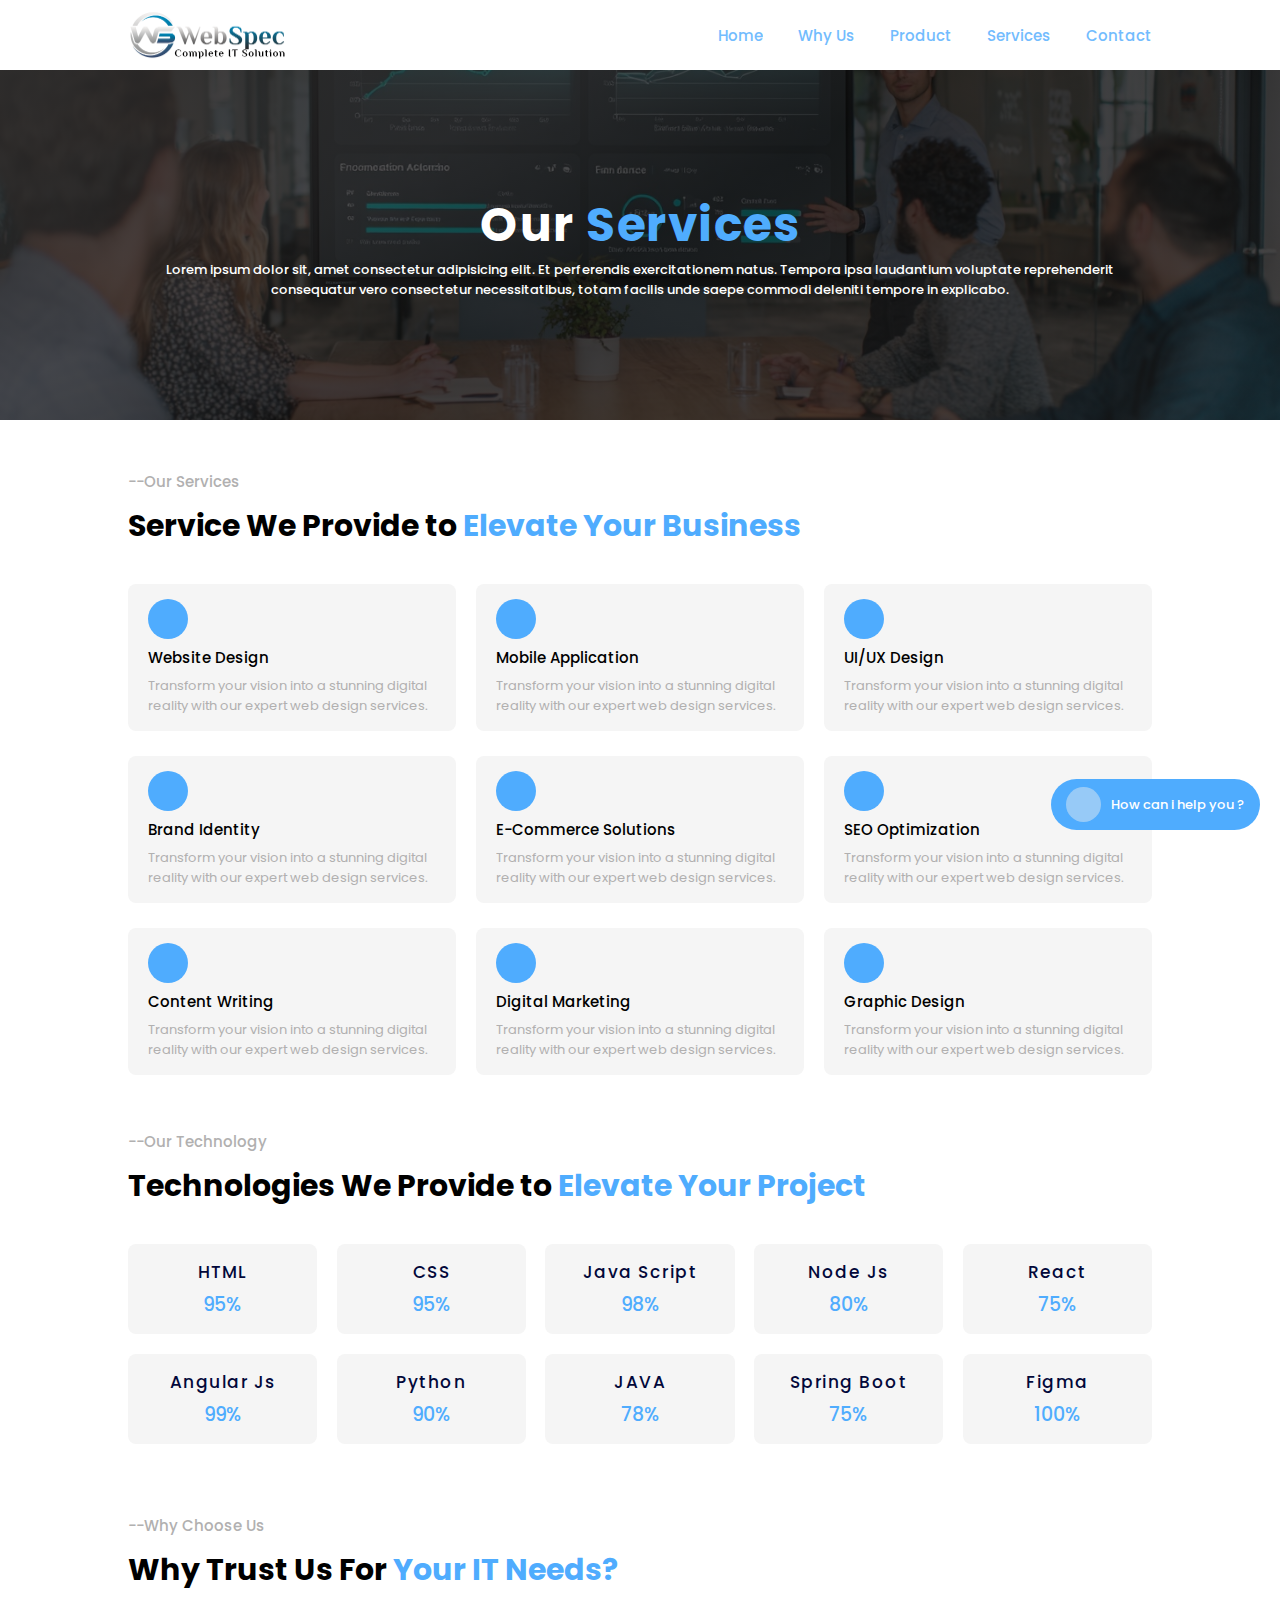
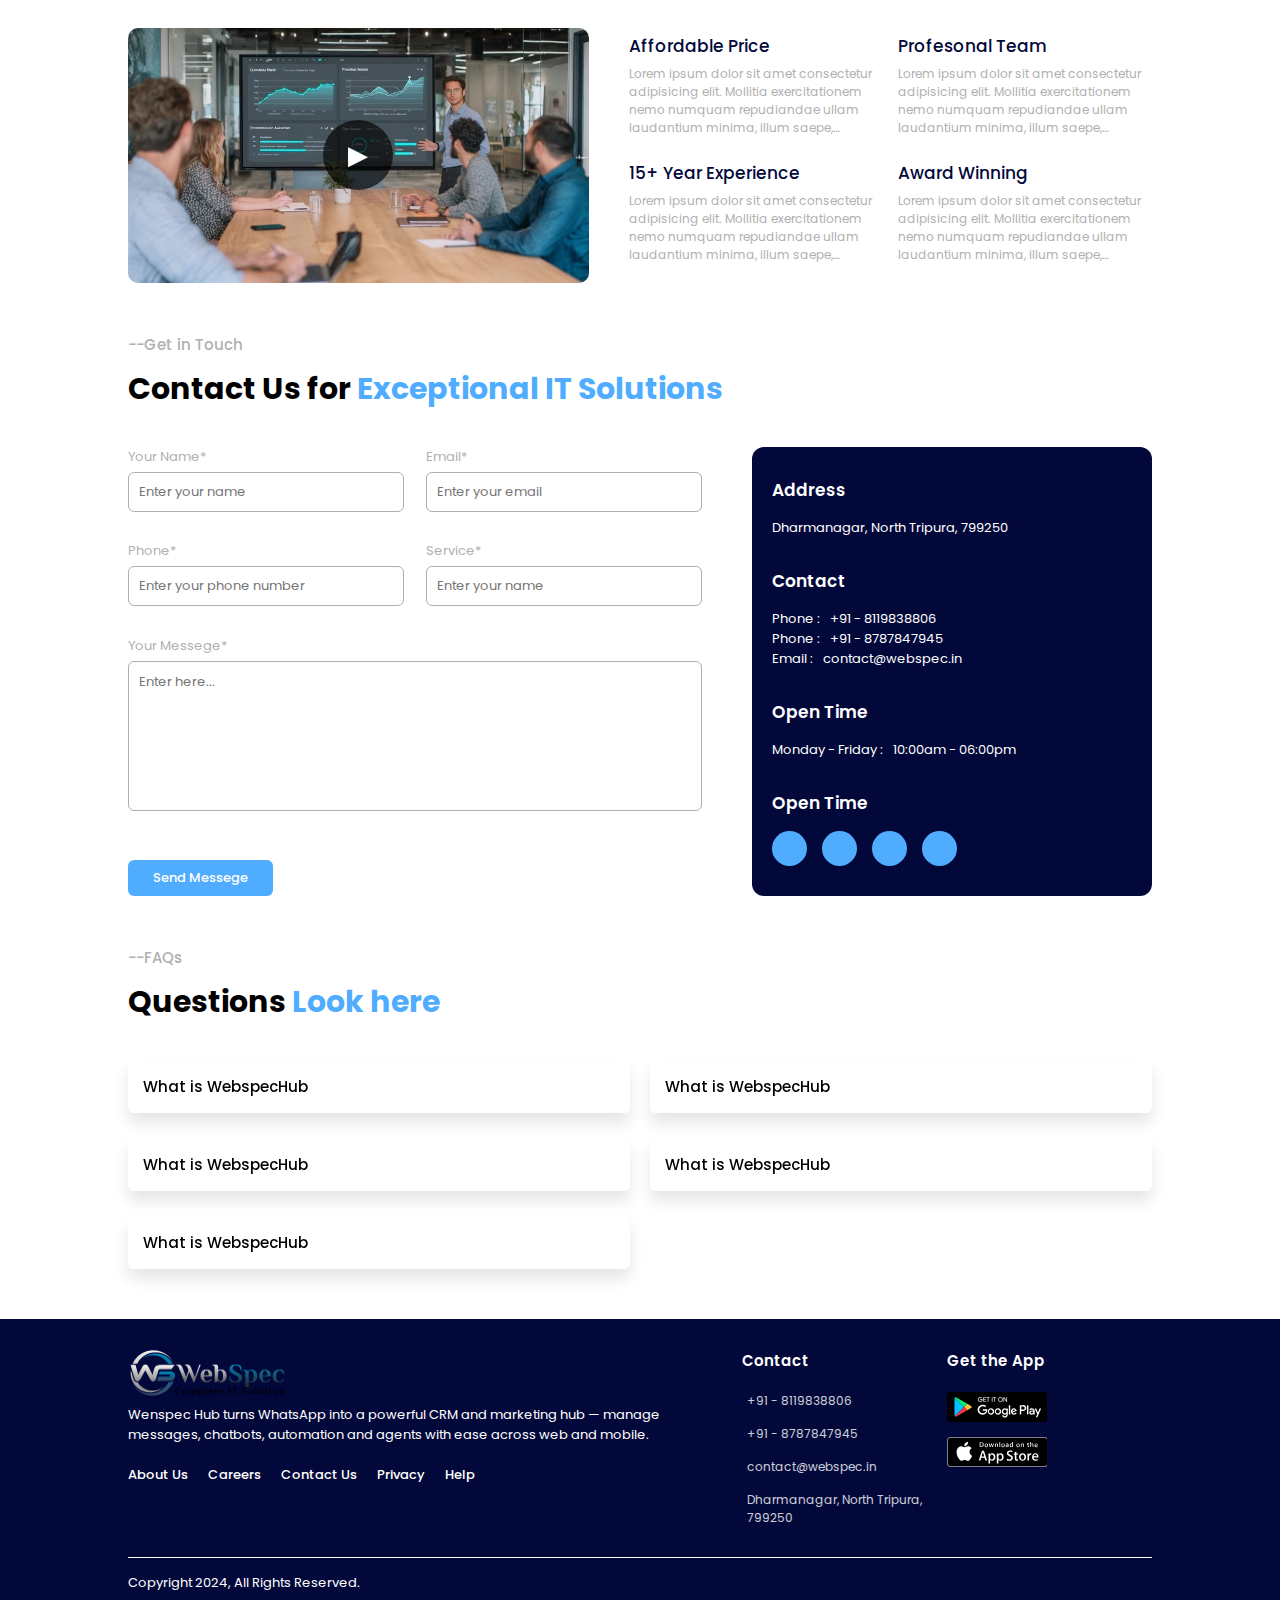
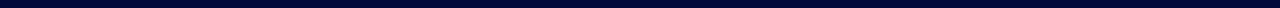
<file: service.html>
<!DOCTYPE html>
<html lang="en">

<head>
    <meta charset="UTF-8">
    <meta name="viewport" content="width=device-width, initial-scale=1.0">
    <title>Service</title>

    <link rel="stylesheet" href="css/style.css">
    <link rel="stylesheet" href="css/service.css">
    <link rel="stylesheet" href="css/navbar.css">
    <link rel="stylesheet" href="css/footer.css">
    <link rel="stylesheet" href="https://cdn.jsdelivr.net/npm/swiper@11/swiper-bundle.min.css" />

    <style>
        @import url('https://fonts.googleapis.com/css2?family=Poppins:ital,wght@0,100;0,200;0,300;0,400;0,500;0,600;0,700;0,800;0,900;1,100;1,200;1,300;1,400;1,500;1,600;1,700;1,800;1,900&display=swap');
    </style>

    <!-- font awesome -->
    <script src="js/fontawesome.js"></script>
</head>

<body>
    <div class="page_wrapper">
        <div class="navbar">
            <div class="navbar_inner">
                <div class="logo">
                    <img src="images/logo-dark.webp" alt="">
                </div>
                <div class="nav_items">
                    <a href="/index.html">Home</a>
                    <a href="#">Why Us</a>
                    <a href="/product.html">Product</a>
                    <a href="/service.html">Services</a>
                    <a href="#">Contact</a>
                </div>
            </div>
        </div>
        <div class="wrapper_inner">
            <div class="service_background">
                <img src="images/blog.jpg" alt="">
            </div>
            <div class="floating_icon_sec" id="chatToggle">
                <!-- OPEN STATE -->
                <div class="icon_box">
                    <a><i class="fa-solid fa-message"></i></a>
                    <p>How can i help you ?</p>
                </div>

                <!-- CLOSE STATE -->
                <div class="icon_box inActive">
                    <a>
                        <i class="fa-solid fa-arrow-left"></i>
                    </a>
                    <p>Close Chat</p>
                </div>
            </div>
            <div class="floating_messege_sec" id="chatBox">
                <div class="messege_inner">
                    <div class="floating_heading">
                        <div class="heading_content">
                            <div class="head_image">
                                <img src="images/zudav.png" alt="">
                            </div>
                            <div class="heading_item">
                                <h6>CRM Assitent</h6>
                                <p><span></span> Always Online</p>
                            </div>
                        </div>
                        <div class="close_sec">
                            <a id="chatClose"><i class="fa-solid fa-xmark"></i></a>
                        </div>
                    </div>
                    <div class="messege_body">
                        <div class="body_inner">
                            <div class="messege_box">
                                <div class="box_image">
                                    <img src="images/client1.jpg" alt="">
                                </div>
                                <div class="box_content">
                                    <p>Lorem ipsum dolor sit, amet consectetur adipisicing elit. Hic, illo!</p>
                                </div>
                            </div>
                            <div class="messege_box">
                                <div class="box_image">
                                    <img src="images/client1.jpg" alt="">
                                </div>
                                <div class="box_content">
                                    <p>Lorem ipsum dolor sit!</p>
                                </div>
                            </div>
                        </div>
                    </div>
                    <div class="messege_btn_sec">
                        <div class="input_box">
                            <input type="text" placeholder="Enter your text...">
                            <span><i class="fa-solid fa-paper-plane"></i></span>
                        </div>
                    </div>
                </div>
            </div>
            <div class="home_section">
                <div class="home_inner">
                    <div class="service_heading_section">
                        <h2>Our <span>Services</span></h2>
                        <p>Lorem ipsum dolor sit, amet consectetur adipisicing elit. Et perferendis exercitationem
                            natus. Tempora ipsa laudantium voluptate reprehenderit consequatur vero consectetur
                            necessitatibus, totam facilis unde saepe commodi deleniti tempore in explicabo.</p>
                    </div>
                    <div class="service_provide_section">
                        <div class="provide_heading">
                            <a>--Our Services</a>
                            <h3>Service We Provide to <span>Elevate Your Business</span></h3>
                        </div>
                        <div class="servie_box_sec">
                            <div class="sec_box" style="--i:1">
                                <a><i class="fa-solid fa-desktop"></i></a>
                                <h5>Website Design</h5>
                                <p>Transform your vision into a stunning digital reality with our expert web design
                                    services.</p>
                            </div>
                            <div class="sec_box" style="--i:2">
                                <a><i class="fa-solid fa-mobile-screen-button"></i></a>
                                <h5>Mobile Application</h5>
                                <p>Transform your vision into a stunning digital reality with our expert web design
                                    services.</p>
                            </div>
                            <div class="sec_box" style="--i:3">
                                <a><i class="fa-brands fa-uikit"></i></a>
                                <h5>UI/UX Design</h5>
                                <p>Transform your vision into a stunning digital reality with our expert web design
                                    services.</p>
                            </div>
                            <div class="sec_box" style="--i:4">
                                <a><i class="fa-solid fa-bullhorn"></i></a>
                                <h5>Brand Identity</h5>
                                <p>Transform your vision into a stunning digital reality with our expert web design
                                    services.</p>
                            </div>
                            <div class="sec_box" style="--i:5">
                                <a><i class="fa-solid fa-cart-shopping"></i></a>
                                <h5>E-Commerce Solutions</h5>
                                <p>Transform your vision into a stunning digital reality with our expert web design
                                    services.</p>
                            </div>
                            <div class="sec_box" style="--i:6">
                                <a><i class="fa-brands fa-searchengin"></i></a>
                                <h5>SEO Optimization</h5>
                                <p>Transform your vision into a stunning digital reality with our expert web design
                                    services.</p>
                            </div>
                            <div class="sec_box" style="--i:6">
                                <a><i class="fa-regular fa-clipboard"></i></a>
                                <h5>Content Writing</h5>
                                <p>Transform your vision into a stunning digital reality with our expert web design
                                    services.</p>
                            </div>
                            <div class="sec_box" style="--i:6">
                                <a><i class="fa-solid fa-bullhorn"></i></a>
                                <h5>Digital Marketing</h5>
                                <p>Transform your vision into a stunning digital reality with our expert web design
                                    services.</p>
                            </div>
                            <div class="sec_box" style="--i:6">
                                <a><i class="fa-solid fa-pen-nib"></i></a>
                                <h5>Graphic Design</h5>
                                <p>Transform your vision into a stunning digital reality with our expert web design
                                    services.</p>
                            </div>
                        </div>
                    </div>
                    <div class="technology_service_section">
                        <div class="technology_heading">
                            <a>--Our Technology</a>
                            <h3>Technologies We Provide to <span>Elevate Your Project</span></h3>
                        </div>
                        <div class="technology_use_sec">
                            <div class="tech_box">
                                <a><i class="fa-brands fa-html5"></i></a>
                                <p>HTML</p>
                                <span>95%</span>
                            </div>
                            <div class="tech_box">
                                <a><i class="fa-brands fa-css3"></i></a>
                                <p>CSS</p>
                                <span>95%</span>
                            </div>
                            <div class="tech_box">
                                <a><i class="fa-brands fa-js"></i></a>
                                <p>Java Script</p>
                                <span>98%</span>
                            </div>
                            <div class="tech_box">
                                <a><i class="fa-brands fa-node-js"></i></a>
                                <p>Node Js</p>
                                <span>80%</span>
                            </div>
                            <div class="tech_box">
                                <a><i class="fa-brands fa-react"></i></a>
                                <p>React</p>
                                <span>75%</span>
                            </div>
                            <div class="tech_box">
                                <a><i class="fa-brands fa-angular"></i></a>
                                <p>Angular Js</p>
                                <span>99%</span>
                            </div>
                            <div class="tech_box">
                                <a><i class="fa-brands fa-python"></i></a>
                                <p>Python</p>
                                <span>90%</span>
                            </div>
                            <div class="tech_box">
                                <a><i class="fa-brands fa-java"></i></a>
                                <p>JAVA</p>
                                <span>78%</span>
                            </div>
                            <div class="tech_box">
                                <a><i class="fa-brands fa-java"></i></a>
                                <p>Spring Boot</p>
                                <span>75%</span>
                            </div>
                            <div class="tech_box">
                                <a><i class="fa-brands fa-figma"></i></a>
                                <p>Figma</p>
                                <span>100%</span>
                            </div>
                        </div>
                    </div>
                    <div class="needUs_section">
                        <div class="needUs_heading">
                            <a>--Why Choose Us</a>
                            <h3>Why Trust Us For <span>Your IT Needs?</span></h3>
                        </div>
                        <div class="needs_content_sec">
                            <div class="need_left">
                                <div class="video_sec" id="videoWrapper">
                                    <video id="myVideo" muted>
                                        <source src="video/background2.mp4" />
                                    </video>
                                    <div class="play_btn" id="playBtn">
                                        ▶
                                    </div>
                                </div>
                            </div>
                            <div class="need_right">
                                <div class="inner_right">
                                    <div class="inner_box">
                                        <a href=""><i class="fa-solid fa-hand-holding-dollar"></i></a>
                                        <h5>Affordable Price</h5>
                                        <p>Lorem ipsum dolor sit amet consectetur adipisicing elit. Mollitia
                                            exercitationem nemo numquam repudiandae ullam laudantium minima, illum
                                            saepe, aliquam ipsa ipsum blanditiis explicabo eius sapiente excepturi.
                                            Natus vitae nisi labore?</p>
                                    </div>
                                    <div class="inner_box">
                                        <a href=""><i class="fa-solid fa-user-tie"></i></a>
                                        <h5>Profesonal Team</h5>
                                        <p>Lorem ipsum dolor sit amet consectetur adipisicing elit. Mollitia
                                            exercitationem nemo numquam repudiandae ullam laudantium minima, illum
                                            saepe, aliquam ipsa ipsum blanditiis explicabo eius sapiente excepturi.
                                            Natus vitae nisi labore?</p>
                                    </div>
                                    <div class="inner_box">
                                        <a href=""><i class="fa-solid fa-briefcase"></i></a>
                                        <h5>15+ Year Experience</h5>
                                        <p>Lorem ipsum dolor sit amet consectetur adipisicing elit. Mollitia
                                            exercitationem nemo numquam repudiandae ullam laudantium minima, illum
                                            saepe, aliquam ipsa ipsum blanditiis explicabo eius sapiente excepturi.
                                            Natus vitae nisi labore?</p>
                                    </div>
                                    <div class="inner_box">
                                        <a href=""><i class="fa-solid fa-trophy"></i></a>
                                        <h5>Award Winning</h5>
                                        <p>Lorem ipsum dolor sit amet consectetur adipisicing elit. Mollitia
                                            exercitationem nemo numquam repudiandae ullam laudantium minima, illum
                                            saepe, aliquam ipsa ipsum blanditiis explicabo eius sapiente excepturi.
                                            Natus vitae nisi labore?</p>
                                    </div>
                                </div>
                            </div>
                        </div>
                    </div>
                    <div class="contact_us_section">
                        <div class="sec_head">
                            <a>--Get in Touch</a>
                            <h3>Contact Us for <span>Exceptional IT Solutions</span></h3>
                        </div>
                        <div class="contact_sec_content">
                            <div class="contact_form">
                                <form action="">
                                    <div class="input_box halfwidth">
                                        <span>Your Name*</span>
                                        <input type="text" placeholder="Enter your name">
                                    </div>
                                    <div class="input_box halfwidth">
                                        <span>Email*</span>
                                        <input type="text" placeholder="Enter your email">
                                    </div>
                                    <div class="input_box halfwidth">
                                        <span>Phone*</span>
                                        <input type="text" placeholder="Enter your phone number">
                                    </div>
                                    <div class="input_box halfwidth">
                                        <span>Service*</span>
                                        <input type="text" placeholder="Enter your name">
                                    </div>
                                    <div class="input_box fullwidth">
                                        <span>Your Messege*</span>
                                        <textarea name="" id="" placeholder="Enter here..."></textarea>
                                    </div>
                                    <div class="btn_sec">
                                        <button>Send Messege</button>
                                    </div>
                                </form>
                            </div>
                            <div class="contact_items">
                                <div class="item_box">
                                    <h6>Address</h6>
                                    <li>
                                        <p>Dharmanagar, North Tripura, 799250</p>
                                    </li>
                                </div>
                                <div class="item_box">
                                    <h6>Contact</h6>
                                    <li>
                                        <p>Phone : <span>+91 - 8119838806</span></p>
                                        <p>Phone : <span>+91 - 8787847945</span></p>
                                        <p>Email : <span>contact@webspec.in</span></p>
                                    </li>
                                </div>
                                <div class="item_box">
                                    <h6>Open Time</h6>
                                    <li>
                                        <p>Monday - Friday : <span>10:00am - 06:00pm</span></p>
                                    </li>
                                </div>
                                <div class="item_box">
                                    <h6>Open Time</h6>
                                    <div class="social_media_sec">
                                        <a href="#"><i class="fa-brands fa-facebook-f"></i></a>
                                        <a href="#"><i class="fa-brands fa-instagram"></i></a>
                                        <a href="#"><i class="fa-brands fa-x-twitter"></i></a>
                                        <a href="#"><i class="fa-brands fa-linkedin-in"></i></a>
                                    </div>
                                </div>
                            </div>
                        </div>
                    </div>
                    <div class="faq_section">
                        <div class="sec_head">
                            <a>--FAQs</a>
                            <h3>Questions <span>Look here</span></h3>
                        </div>
                        <div class="faq_content_sec">
                            <div class="faq_box">
                                <div class="box_top">
                                    <h6>What is WebspecHub</h6>
                                    <a><i class="fa-solid fa-angle-down"></i></a>
                                </div>
                                <div class="box_bottom">
                                    <p>Lorem ipsum, dolor sit amet consectetur adipisicing elit. Dolores obcaecati,
                                        saepe ullam nesciunt cupiditate est quasi consequuntur nemo aliquam fugiat?
                                    </p>
                                </div>
                            </div>
                            <div class="faq_box">
                                <div class="box_top">
                                    <h6>What is WebspecHub</h6>
                                    <a><i class="fa-solid fa-angle-down"></i></a>
                                </div>
                                <div class="box_bottom">
                                    <p>Lorem ipsum, dolor sit amet consectetur adipisicing elit. Dolores obcaecati,
                                        saepe ullam nesciunt cupiditate est quasi consequuntur nemo aliquam fugiat?
                                    </p>
                                </div>
                            </div>
                            <div class="faq_box">
                                <div class="box_top">
                                    <h6>What is WebspecHub</h6>
                                    <a><i class="fa-solid fa-angle-down"></i></a>
                                </div>
                                <div class="box_bottom">
                                    <p>Lorem ipsum, dolor sit amet consectetur adipisicing elit. Dolores obcaecati,
                                        saepe ullam nesciunt cupiditate est quasi consequuntur nemo aliquam fugiat?
                                    </p>
                                </div>
                            </div>
                            <div class="faq_box">
                                <div class="box_top">
                                    <h6>What is WebspecHub</h6>
                                    <a><i class="fa-solid fa-angle-down"></i></a>
                                </div>
                                <div class="box_bottom">
                                    <p>Lorem ipsum, dolor sit amet consectetur adipisicing elit. Dolores obcaecati,
                                        saepe ullam nesciunt cupiditate est quasi consequuntur nemo aliquam fugiat?
                                    </p>
                                </div>
                            </div>
                            <div class="faq_box">
                                <div class="box_top">
                                    <h6>What is WebspecHub</h6>
                                    <a><i class="fa-solid fa-angle-down"></i></a>
                                </div>
                                <div class="box_bottom">
                                    <p>Lorem ipsum, dolor sit amet consectetur adipisicing elit. Dolores obcaecati,
                                        saepe ullam nesciunt cupiditate est quasi consequuntur nemo aliquam fugiat?
                                    </p>
                                </div>
                            </div>
                        </div>
                    </div>
                </div>
            </div>
        </div>
        <div class="footer">
            <div class="footer_top">
                <div class="top_inner">
                    <div class="left_part">
                        <div class="footer_logo">
                            <img src="images/logo-dark.webp" alt="">
                        </div>
                        <p>Wenspec Hub turns WhatsApp into a powerful CRM and marketing hub — manage messages,
                            chatbots, automation and agents with ease across web and mobile.</p>
                        <div class="left_part_item">
                            <a>About Us</a>
                            <a>Careers</a>
                            <a>Contact Us</a>
                            <a>Privacy</a>
                            <a>Help</a>
                        </div>
                    </div>
                    <div class="right_part">
                        <div class="part_box">
                            <h5>Contact</h5>
                            <ul>
                                <a href="#"><i class="fa-solid fa-phone"></i>+91 - 8119838806</a>
                                <a href="#"><i class="fa-solid fa-phone"></i>+91 - 8787847945</a>
                                <a href="#"><i class="fa-solid fa-envelope"></i>contact@webspec.in</a>
                                <a href="#"><i class="fa-solid fa-location-dot"></i>Dharmanagar, North Tripura,
                                    799250</a>
                            </ul>
                        </div>
                        <div class="part_box">
                            <h5>Get the App</h5>
                            <ul>
                                <span><img src="images/Google-Play-Store.svg" alt=""></span>
                                <span><img src="images/App-Store.svg" alt=""></span>
                            </ul>
                        </div>
                    </div>
                </div>
            </div>
            <div class="footer_bottom">
                <div class="bottom_inner">
                    <p>Copyright 2024, All Rights Reserved.</p>
                    <div class="social_media_sec">
                        <a href="#"><i class="fa-brands fa-facebook-f"></i></a>
                        <a href="#"><i class="fa-brands fa-instagram"></i></a>
                        <a href="#"><i class="fa-brands fa-x-twitter"></i></a>
                        <a href="#"><i class="fa-brands fa-linkedin-in"></i></a>
                    </div>
                </div>
            </div>
        </div>
    </div>


    <script>
        document.addEventListener("DOMContentLoaded", () => {

            const counters = document.querySelectorAll(".technology_use_sec span");
            let hasAnimated = false;

            const runCounter = (el, target, suffix = "") => {
                let current = 0;
                const duration = 1500; // animation time (ms)
                const increment = target / (duration / 16);

                const update = () => {
                    current += increment;
                    if (current < target) {
                        el.textContent = Math.floor(current) + suffix;
                        requestAnimationFrame(update);
                    } else {
                        el.textContent = target + suffix;
                    }
                };
                update();
            };

            const observer = new IntersectionObserver(
                (entries, observer) => {
                    entries.forEach(entry => {
                        if (entry.isIntersecting && !hasAnimated) {
                            hasAnimated = true;

                            counters.forEach(counter => {
                                const text = counter.textContent.trim();
                                const value = parseInt(text.replace(/\D/g, ""));
                                const suffix = text.replace(/[0-9]/g, "");

                                runCounter(counter, value, suffix);
                            });

                            observer.disconnect();
                        }
                    });
                },
                { threshold: 0.4 }
            );

            observer.observe(document.querySelector(".technology_use_sec"));
        });
    </script>

    <script>
        const video = document.getElementById("myVideo");
        const playBtn = document.getElementById("playBtn");

        playBtn.addEventListener("click", () => {
            if (video.paused) {
                video.play();
                playBtn.innerHTML = "❚❚"; // pause icon
            } else {
                video.pause();
                playBtn.innerHTML = "▶"; // play icon
            }
        });

        video.addEventListener("ended", () => {
            playBtn.innerHTML = "▶";
        });
    </script>
</body>

</html>
</file>
<file: css/style.css>
* {
    margin: 0;
    padding: 0;
    box-sizing: border-box;
    font-family: "Poppins", sans-serif;
}

:root {
    --dark-color: rgb(0, 0, 0, 1);
    --gray-color: rgb(177, 176, 176);
    --light-color: rgb(255, 255, 255, 1);
    --light-background: rgb(255, 255, 255, 1);
    --background: rgba(255, 255, 255, 0.25);
    --green-color: rgba(37, 210, 103, 0.875);
    --dark-border: rgba(0, 0, 0, 0.1);
    --light-border: rgba(240, 240, 240, 0.45);
    --grey-background-2: rgba(245, 245, 245, 1);
    --grey-background-4: rgba(224, 225, 220, 1);
    --grey-background-5: rgba(217, 217, 217, 1);
    --modal-background: rgba(6, 6, 6, 0.492);
    --theme-color: rgb(79, 172, 254);
    --orange-color: rgb(249, 143, 14);
    --red-color: rgb(255, 0, 0);
    --theme-color-2: rgb(0, 242, 254);
    --blue-color: #02083A

}

.page_wrapper {
    position: relative;
    width: 100%;
    height: 100%;
    display: flex;
    flex-direction: column;
}
.page_wrapper .wrapper_inner {
    position: relative;
    width: 100%;
    height: 100%;
    display: flex;
    flex-direction: column;
    align-items: center;
}
.background_overlay {
    position: absolute;
    top: 70px;
    left: 0;
    width: 100%;
    height: calc(100vh - 70px);
    display: flex;
}
.background_overlay::after {
    content: '';
    position: absolute;
    top: 0;
    left: 0;
    width: 100%;
    height: 100%;
    background-image: linear-gradient(150deg, #2c2b2bf5 0%, rgba(30, 28, 28, 0.76) 30%, rgba(10, 10, 10, 0.77) 50%, rgba(26, 25, 25, 0.77) 100%);
}
.background_overlay video {
    position: relative;
    width: 100%;
    height: 100%;
    object-fit: cover;
}

.floating_icon_sec {
    position: fixed;
    bottom: 70px;
    right: 20px;
    display: flex;
    background: var(--theme-color);
    padding: 8px 15px;
    border-radius: 30px;
    z-index: 19;
    cursor: pointer;
    overflow: hidden;
}
.floating_icon_sec .icon_box {
    position: relative;
    width: 100%;
    display: flex;
    align-items: center;
    opacity: 1;
    visibility: visible;
    pointer-events: initial;
    right: 0;
    transition: all 0.5s ease;
}
.floating_icon_sec .icon_box.inActive {
    opacity: 0;
    right: -100%;
    visibility: hidden;
    pointer-events: none;
    display: none;
}
.floating_icon_sec.active .icon_box {
    opacity: 0;
    right: -100%;
    display: none;
    visibility: hidden;
    pointer-events: none;
    transition: all 0.5s ease;
}
.floating_icon_sec.active .icon_box.inActive {
    opacity: 1;
    right: 0;
    visibility: visible;
    pointer-events: initial;
    transition: all 0.5s ease;
    display: flex;
}
.floating_icon_sec .icon_box a {
    position: relative;
    width: 35px;
    height: 35px;
    border-radius: 50%;
    display: flex;
    align-items: center;
    justify-content: center;
    font-size: 13px;
    color: var(--light-color);
    background: var(--light-border);
    cursor: pointer;
    text-decoration: none;
}
.floating_icon_sec .icon_box p {
    position: relative;
    font-size: 13px;
    color: var(--light-color);
    font-weight: 500;
    margin-left: 10px;
}


.floating_messege_sec {
    position: fixed;
    bottom: 150px;
    right: 20px;
    z-index: 19;
    cursor: pointer;
    opacity: 0;
    visibility: hidden;
    pointer-events: none;
    transform: translateY(150px);
    transition: all 0.5s ease;
}
.floating_messege_sec.active {
    opacity: 1;
    visibility: visible;
    pointer-events: initial;
    transform: translateY(0);
    transition: all 0.5s ease;
}
.floating_messege_sec .messege_inner {
    position: relative;
    width: 450px;
    max-height: 100%;
    display: flex;
    flex-direction: column;
    border-radius: 10px;
    background: var(--grey-background-5);
}
.floating_messege_sec .messege_inner .floating_heading {
    position: relative;
    width: 100%;
    padding: 10px 20px;
    display: flex;
    align-items: center;
    background: var(--theme-color);
    border-top-left-radius: 10px;
    border-top-right-radius: 10px;
}
.floating_messege_sec .messege_inner .floating_heading .heading_content {
    position: relative;
    width: calc(100% - 40px);
    display: flex;
    align-items: center;
}
.floating_messege_sec .messege_inner .floating_heading .heading_content .head_image {
    position: relative;
    width: 40px;
    height: 40px;
    border-radius: 50%;
    display: flex;
}
.floating_messege_sec .messege_inner .floating_heading .heading_content .head_image img {
    position: relative;
    width: 100%;
    height: 100%;
    border-radius: 50%;
    object-fit: cover;
}
.floating_messege_sec .messege_inner .floating_heading .heading_content .heading_item {
    position: relative;
    margin-left: 15px;
    display: flex;
    flex-direction: column;
}
.floating_messege_sec .messege_inner .floating_heading .heading_content .heading_item h6 {
    position: relative;
    font-size: 15px;
    color: var(--light-color);
    font-weight: 500;
    line-height: 1;
}
.floating_messege_sec .messege_inner .floating_heading .heading_content .heading_item p {
    position: relative;
    font-size: 11px;
    display: flex;
    align-items: center;
    color: var(--light-color);
    font-weight: 400;
    margin-top: 4px;
}
.floating_messege_sec .messege_inner .floating_heading .heading_content .heading_item p span {
    position: relative;
    width: 5px;
    height: 5px;
    border-radius: 50%;
    background: var(--light-color);
    margin-right: 3px;
}

.floating_messege_sec .messege_inner .floating_heading .close_sec {
    position: relative;
    margin-left: auto;
    width: 40px;
    display: flex;
    justify-content: flex-end;
}
.floating_messege_sec .messege_inner .floating_heading .close_sec a {
    position: relative;
    margin-left: auto;
    font-size: 15px;
    color: var(--light-color);
    cursor: pointer;
}
.floating_messege_sec .messege_inner .messege_body {
    position: relative;
    width: 100%;
    padding: 10px 20px;
}
.floating_messege_sec .messege_inner .messege_body .body_inner {
    position: relative;
    width: 100%;
    max-height: 300px;
    overflow: hidden;
    overflow-y: auto;
    scrollbar-width: none;
    -ms-overflow-style: none;
}
.floating_messege_sec .messege_inner .messege_body .body_inner::-webkit-scrollbar {
    display: none;
}
.floating_messege_sec .messege_inner .messege_body .body_inner .messege_box {
    position: relative;
    width: 100%;
    display: flex;
    margin-bottom: 15px;
}
.floating_messege_sec .messege_inner .messege_body .body_inner .messege_box:last-child {
    margin-bottom: 0;
}
.floating_messege_sec .messege_inner .messege_body .body_inner .messege_box:nth-of-type(even) {
    flex-direction: row-reverse;
}
.floating_messege_sec .messege_inner .messege_body .body_inner .messege_box .box_image {
    position: relative;
    width: 35px;
    height: 35px;
    border-radius: 50%;
    display: flex;
}
.floating_messege_sec .messege_inner .messege_body .body_inner .messege_box .box_image img {
    position: relative;
    width: 100%;
    height: 100%;
    border-radius: 50%;
    object-fit: cover;
}
.floating_messege_sec .messege_inner .messege_body .body_inner .messege_box .box_content {
    position: relative;
    width: calc(100% - 35px);
    display: flex;
    padding-left: 10px;
    justify-content: flex-start;
}
.floating_messege_sec .messege_inner .messege_body .body_inner .messege_box:nth-of-type(even) .box_content {
    padding-right: 10px;
    justify-content: flex-end;
}
.floating_messege_sec .messege_inner .messege_body .body_inner .messege_box .box_content p {
    position: relative;
    width: auto;
    display: flex;
    padding: 10px;
    border: 1px solid var(--gray-color);
    font-size: 12px;
    color: var(--dark-color);
    background: var(--light-background);
    font-weight: 400;
    border-top-right-radius: 8px;
    border-bottom-left-radius: 8px;
    border-bottom-right-radius: 8px;
    align-items: flex-start;
}
.floating_messege_sec .messege_inner .messege_body .body_inner .messege_box:nth-of-type(even) .box_content p {
    border-top-right-radius: 0;
    border-top-left-radius: 8px;
    background: var(--theme-color);
    color: var(--light-color);
    border: none;
}

.floating_messege_sec .messege_inner .messege_btn_sec {
    position: relative;
    width: 100%;
    padding: 10px 20px;
    display: flex;
    justify-content: flex-end;
    border-top: 1px solid var(--dark-color)
}
.floating_messege_sec .messege_inner .messege_btn_sec .input_box {
    position: relative;
    width: 100%;
    height: 40px;
    background: var(--light-background);
    display: flex;
    align-items: center;
    justify-content: center;
    border-radius: 6px;
}
.floating_messege_sec .messege_inner .messege_btn_sec .input_box input {
    position: relative;
    width: calc(100% - 40px);
    height: 100%;
    font-size: 12px;
    color: var(--blue-color);
    font-weight: 400;
    outline: none;
    background: transparent;
    border: none;
    padding: 0 15px;
}
.floating_messege_sec .messege_inner .messege_btn_sec .input_box span {
    position: relative;
    width: 40px;
    height: 100%;
    display: flex;
    align-items: center;
    font-size: 16px;
    cursor: pointer;
    justify-content: center;
    color: var(--theme-color);
}
</file>
<file: css/home.css>
.home_section {
    position: relative;
    width: 1320px;
    display: flex;
}
.home_section .home_inner {
    position: relative;
    width: 100%;
    display: flex;
    flex-direction: column;
}
.home_section .home_inner .hero_section {
    position: relative;
    width: 100%;
    height: 100vh;
    display: flex;
    flex-direction: column;
    justify-content: center;
    padding-top: 70px;
}
.home_section .home_inner .hero_section a {
    position: relative;
    color: var(--light-color);
    font-size: 15px;
    font-weight: 500;
    letter-spacing: 1px;
    text-decoration: none;
}
.home_section .home_inner .hero_section h6 {
    position: relative;
    color: var(--light-color);
    font-size: 25px;
    font-weight: 600;
    letter-spacing: 1px;
}
.home_section .home_inner .hero_section h2 {
    position: relative;
    color: var(--light-color);
    font-size: 47px;
    font-weight: 700;
    letter-spacing: 1.5px;
    margin: 10px 0;
}
.home_section .home_inner .hero_section h2 span {
    color: var(--theme-color);
    font-style: italic;
}
#typing-text {
    color: var(--theme-color);
    font-style: italic;
    padding-right: 5px;
    animation: blinkCursor 0.8s infinite;
}

@keyframes blinkCursor {
    0%, 50%, 100% { border-color: transparent; }
    25%, 75% { border-color: currentColor; }
}
.home_section .home_inner .hero_section p {
    position: relative;
    color: var(--gray-color);
    font-size: 14px;
    font-weight: 400;
}
.home_section .home_inner .hero_section .btn_sec {
    position: relative;
    width: 100%;
    display: flex;
    align-items: center;
    margin-top: 20px;
}
.home_section .home_inner .hero_section .btn_sec button {
    position: relative;
    width: 150px;
    height: 35px;
    display: flex;
    align-items: center;
    justify-content: center;
    border: none;
    border-radius: 5px;
    background: var(--theme-color);
    font-size: 14px;
    font-weight: 500;
    color: var(--light-color);
    cursor: pointer;
}
.home_section .home_inner .hero_section .btn_sec button i {
    margin-left: 8px;
}
.home_section .home_inner .hero_section .btn_sec button:last-child {
    background: var(--light-background);
    color: var(--dark-color);
    margin-left: 30px;
}

/* =========  content_section ============= */

.home_section .home_inner .content_section {
    position: relative;
    width: 100%;
    display: flex;
    margin-top: 30px;
    opacity: 0;
    transform: translateY(100px);
    transition: all 0.9s ease;
}
.home_section .home_inner .content_section.active {
    opacity: 1;
    transform: translateY(0);
    transition: all 0.9s ease;
}
.home_section .home_inner .content_section .left_content {
    position: relative;
    width: calc(100% - 400px);
    display: flex;
    justify-content: center;
}
.home_section .home_inner .content_section .left_content .left_inner {
    position: relative;
    width: 100%;
    display: flex;
    flex-direction: column;
    padding-right: 40px;
    justify-content: center;
}
.home_section .home_inner .content_section .left_content .left_inner .inner_top {
    position: relative;
    width: 100%;
    display: flex;
    flex-direction: column;
}
.home_section .home_inner .content_section .left_content .left_inner .inner_top a {
    position: relative;
    font-size: 15px;
    font-weight: 500;
    color: var(--gray-color);
    text-decoration: none;
}

.home_section .home_inner .content_section .left_content .left_inner .inner_top h3 {
    position: relative;
    font-size: 30px;
    font-weight: 700;
    color: var(--dark-color);
    margin: 10px 0;
}
.home_section .home_inner .content_section .left_content .left_inner .inner_top h3 span {
    color: var(--theme-color);
}
.home_section .home_inner .content_section .left_content .left_inner .inner_top p {
    position: relative;
    font-size: 13px;
    font-weight: 400;
    color: var(--gray-color);
    display: -webkit-box;
    -webkit-line-clamp: 3;
    -webkit-box-orient: vertical;
    overflow: hidden;
    text-overflow: ellipsis;
}
.home_section .home_inner .content_section .left_content .left_inner .inner_top button {
    position: relative;
    width: 150px;
    height: 35px;
    display: flex;
    align-items: center;
    justify-content: center;
    font-size: 13px;
    font-weight: 500;
    color: var(--light-color);
    background: var(--theme-color);
    border: none;
    border-radius: 5px;
    margin-top: 15px;
    cursor: pointer;
}
.home_section .home_inner .content_section .left_content .left_inner .inner_bottom {
    position: relative;
    width: 100%;
    margin-top: 50px;
    padding: 20px 0;
    background: var(--theme-color);
    display: flex;
    justify-content: space-between;
    align-items: center;
}
.home_section .home_inner .content_section .left_content .left_inner .inner_bottom .box {
    position: relative;
    width: 33.33%;
    display: flex;
    flex-direction: column;
    align-items: center;
    justify-content: center;
}
.home_section .home_inner .content_section .left_content .left_inner .inner_bottom .box h4 {
    position: relative;
    color: var(--light-color);
    font-size: 23px;
    font-weight: 600;
    transition: transform 0.3s ease;
}
.home_section .home_inner .content_section .left_content .left_inner .inner_bottom .box h4.animate {
    transform: scale(1.08);
    transition: transform 0.3s ease;
}
.home_section .home_inner .content_section .left_content .left_inner .inner_bottom .box p {
    position: relative;
    color: var(--light-color);
    font-size: 14px;
    font-weight: 400;
    margin-top: 5px;
}

.home_section .home_inner .content_section .right_content {
    position: relative;
    width: 400px;
    height: 450px;
    padding: 25px;
    padding-top: 35px;
    padding-right: 35px;
    background: var(--grey-background-2);
}
.home_section .home_inner .content_section .right_content .content_inner {
    position: relative;
    width: 100%;
    height: 100%;
    display: flex;
}
.home_section .home_inner .content_section .right_content .content_inner .outer_border {
  position: absolute;
  top: 0;
  left: 0;
  width: 100%;
  height: 100%;
  border: 2px solid var(--theme-color);
  transform: translate(18px, -18px);
}

.home_section .home_inner .content_section .right_content .content_inner .team_card {
    position: relative;
    width: 100%;
    height: 100%;
    display: flex;
    background: var(--theme-color);
    display: flex;
    flex-direction: column;
    border-radius: 6px;
    overflow: hidden;
}
.home_section .home_inner .content_section .right_content .content_inner .team_card .image_box {
    position: relative;
    width: 100%;
    height: 100%;
    display: flex;
    overflow: hidden;
}
.home_section .home_inner .content_section .right_content .content_inner .team_card .image_box img {
    width: 100%;
    height: 100%;
    object-fit: cover;
}
.home_section .home_inner .content_section .right_content .content_inner .team_card .card_footer {
    position: relative;
    padding: 7px;
    background: rgba(0, 0, 0, 0.15);
}

.home_section .home_inner .content_section .right_content .content_inner .team_card .card_footer a {
    position: relative;
    color: var(--light-color);
    font-size: 13px;
    text-decoration: none;
    font-weight: 500;
    display: flex;
    align-items: center;
    justify-content: center;
}
.home_section .home_inner .content_section .right_content .content_inner .team_card .card_footer a i {
    margin-left: 5px;
}


/* ======= service_section ======== */

.home_section .home_inner .service_section {
    position: relative;
    width: 100%;
    margin-top: 30px;
    display: flex;
    flex-direction: column;
    opacity: 0;
    transform: translateY(100px);
    transition: all 0.7s ease;
}
.home_section .home_inner .service_section.active {
    opacity: 1;
    transform: translateY(0);
    transition: all 0.7s ease;
}
.home_section .home_inner .service_section .service_head {
    position: relative;
    width: 100%;
    display: flex;
    align-items: center;
    justify-content: center;
}
.home_section .home_inner .service_section .service_head .left_head {
    position: relative;
    display: flex;
    flex-direction: column;
}
.home_section .home_inner .service_section .service_head .left_head a {
    position: relative;
    font-size: 15px;
    font-weight: 500;
    color: var(--gray-color);
    text-decoration: none;
}
.home_section .home_inner .service_section .service_head .left_head h3 {
    position: relative;
    font-size: 30px;
    font-weight: 700;
    color: var(--dark-color);
    margin: 10px 0;
}
.home_section .home_inner .service_section .service_head .left_head h3 span {
    color: var(--theme-color);
}

.home_section .home_inner .service_section .service_head .right_head {
    position: relative;
    margin-left: auto;
}
.home_section .home_inner .service_section .service_head .right_head button {
    position: relative;
    padding: 8px 15px;
    font-size: 13px;
    font-weight: 500;
    color: var(--light-color);
    background: var(--theme-color);
    border: none;
    border-radius: 6px;
    cursor: pointer;
}
.home_section .home_inner .service_section .service_head .right_head button i {
    margin-left: 10px;
}

.home_section .home_inner .service_section .servie_box_sec {
    position: relative;
    width: 100%;
    display: flex;
    flex-wrap: wrap;
    align-items: flex-start;
    justify-content: space-between;
    margin-top: 25px;
}
.home_section .home_inner .service_section .servie_box_sec .sec_box {
    position: relative;
    width: 32%;
    padding: 15px 20px;
    background: var(--grey-background-2);
    display: flex;
    flex-direction: column;
    border-radius: 8px;
    margin-bottom: 25px;
    cursor: pointer;
    opacity: 0;
    visibility: hidden;
    transition: all 0.5s ease;
    transition-delay: calc(var(--i) * 0.25s);
}
.home_section .home_inner .service_section.active .servie_box_sec .sec_box {
    opacity: 1;
    visibility: visible;
    transition: all 0.5s ease;
    transition-delay: calc(var(--i) * 0.25s);
}
.home_section .home_inner .service_section .servie_box_sec .sec_box a {
    position: relative;
    width: 40px;
    height: 40px;
    border-radius: 50%;
    text-decoration: none;
    background: var(--theme-color);
    display: flex;
    align-items: center;
    justify-content: center;
    font-size: 17px;
    color: var(--light-color);
}
.home_section .home_inner .service_section .servie_box_sec .sec_box h5 {
    position: relative;
    font-size: 15px;
    color: var(--dark-color);
    font-weight: 500;
    margin: 7px 0;
}
.home_section .home_inner .service_section .servie_box_sec .sec_box p {
    position: relative;
    font-size: 13px;
    color: var(--gray-color);
    font-weight: 400;
    display: -webkit-box;
    -webkit-line-clamp: 3;
    -webkit-box-orient: vertical;
    overflow: hidden;
    text-overflow: ellipsis;
}

/* ========== work_process_section ======= */

.home_section .home_inner .work_process_section {
    position: relative;
    width: 100%;
    display: flex;
    flex-direction: column;
    margin-top: 10px;
    opacity: 0;
    transform: translateY(100px);
    transition: all 0.7s ease;
}
.home_section .home_inner .work_process_section.active {
    opacity: 1;
    transform: translateY(0);
    transition: all 0.7s ease;
}
.home_section .home_inner .work_process_section .process_head {
    position: relative;
    width: 100%;
    display: flex;
    flex-direction: column;
}
.home_section .home_inner .work_process_section .process_head a {
    position: relative;
    font-size: 15px;
    font-weight: 500;
    color: var(--gray-color);
    text-decoration: none;
}
.home_section .home_inner .work_process_section .process_head h3 {
    position: relative;
    font-size: 30px;
    font-weight: 700;
    color: var(--dark-color);
    margin: 10px 0;
}
.home_section .home_inner .work_process_section .process_head h3 span {
    color: var(--theme-color);
}
.home_section .home_inner .work_process_section .process_box_sec {
    position: relative;
    width: 100%;
    display: flex;
    align-items: flex-start;
    justify-content: space-between;
    margin: auto;
    margin-top: 25px;
}
.home_section .home_inner .work_process_section .process_box_sec .process_item {
    position: relative;
    width: 220px;
    text-align: center;
    display: flex;
    flex-direction: column;
    align-items: center;
}
.home_section .home_inner .work_process_section .process_box_sec .process_item .icon_wrap {
    position: relative;
    width: 70px;
    display: flex;
    justify-content: center;
    margin-bottom: 10px;
}
.home_section .home_inner .work_process_section .process_box_sec .process_item .icon_wrap .icon {
    width: 100%;
    height: 70px;
    background: var(--theme-color);
    border-radius: 50%;
    display: flex;
    align-items: center;
    justify-content: center;
    color: var(--light-color);
    font-size: 25px;
}
.home_section .home_inner .work_process_section .process_box_sec .process_item .icon_wrap .step {
    position: absolute;
    top: -5px;
    right: -5px;
    width: 25px;
    height: 25px;
    background: var(--blue-color);
    color: var(--light-color);
    font-size: 11px;
    font-weight: 500;
    border-radius: 50%;
    display: flex;
    align-items: center;
    justify-content: center;
    border: 3px solid var(--light-background);
}
.home_section .home_inner .work_process_section .process_box_sec .process_item h3 {
    position: relative;
    font-size: 17px;
    font-weight: 500;
    margin-bottom: 8px;
    color: var(--dark-color);
}
.home_section .home_inner .work_process_section .process_box_sec .process_item p {
    position: relative;
    font-size: 13px;
    font-weight: 400;
    color: var(--gray-color);
    line-height: 1.5;
}
.home_section .home_inner .work_process_section .process_box_sec .line {
    flex: 1;
    height: 2px;
    background: #c7d2fe;
    margin-top: 40px;
}

/* ============= technology_section ======== */

.home_section .home_inner .technology_section {
    position: relative;
    width: 100%;
    display: flex;
    flex-direction: column;
    margin-top: 50px;
    opacity: 0;
    transform: translateY(100px);
    transition: all 0.7s ease;
}
.home_section .home_inner .technology_section.active {
    opacity: 1;
    transform: translateY(0);
    transition: all 0.7s ease;
}
.home_section .home_inner .technology_section .technology_heading {
    position: relative;
    width: 100%;
    display: flex;
    flex-direction: column;
}
.home_section .home_inner .technology_section .technology_heading a {
    position: relative;
    font-size: 15px;
    font-weight: 500;
    color: var(--gray-color);
    text-decoration: none;
}
.home_section .home_inner .technology_section .technology_heading h3 {
    position: relative;
    font-size: 30px;
    font-weight: 700;
    color: var(--dark-color);
    margin: 10px 0;
}
.home_section .home_inner .technology_section .technology_heading h3 span {
    color: var(--theme-color);
}       
.home_section .home_inner .technology_section .technology_use_sec {
    position: relative;
    width: 100%;
    display: flex;
    margin-top: 25px;
    align-items: flex-start;
    flex-wrap: wrap;
    justify-content: space-between;
}
.home_section .home_inner .technology_section .technology_use_sec .tech_box {
    position: relative;
    width: 15.5%;
    display: flex;
    flex-direction: column;
    align-items: center;
    padding: 15px;
    background: var(--grey-background-2);
    border-radius: 8px;
    opacity: 0;
    visibility: hidden;
    transition: all 0.5s ease;
    transition-delay: calc(var(--i) * 0.25s);
}
.home_section .home_inner .technology_section.active .technology_use_sec .tech_box {
    opacity: 1;
    visibility: visible;
    transition: all 0.5s ease;
    transition-delay: calc(var(--i) * 0.25s);
}
.home_section .home_inner .technology_section .technology_use_sec .tech_box a {
    position: relative;
    font-size: 18px;
    color: var(--theme-color);
    text-decoration: none;
}
.home_section .home_inner .technology_section .technology_use_sec .tech_box p {
    position: relative;
    font-size: 15px;
    color: var(--blue-color);
    font-weight: 500;
    letter-spacing: 1.5px;
}

/* ================ project_delivery_section ========== */

.home_section .home_inner .project_delivery_section {
    position: relative;
    width: 100%;
    display: flex;
    flex-direction: column;
    margin-top: 50px;
    opacity: 0;
    transform: translateY(100px);
    transition: all 0.7s ease;
}       
.home_section .home_inner .project_delivery_section.active {
    opacity: 1;
    transform: translateY(0);
    transition: all 0.7s ease;
}       
.home_section .home_inner .project_delivery_section .project_heading {
    position: relative;
    width: 100%;
    display: flex;
    flex-direction: column;
}
.home_section .home_inner .project_delivery_section .project_heading a {
    position: relative;
    font-size: 15px;
    font-weight: 500;
    color: var(--gray-color);
    text-decoration: none;
}
.home_section .home_inner .project_delivery_section .project_heading h3 {
    position: relative;
    font-size: 30px;
    font-weight: 700;
    color: var(--dark-color);
    margin: 10px 0;
}
.home_section .home_inner .project_delivery_section .project_heading h3 span {
    color: var(--theme-color);
}       
.home_section .home_inner .project_delivery_section .projec_content_description {
    position: relative;
    width: 100%;
    display: flex;
    margin-top: 25px;
} 
.home_section .home_inner .project_delivery_section .projec_content_description .left_description {
    position: relative;
    width: 500px;
    display: flex;
} 
.home_section .home_inner .project_delivery_section .projec_content_description .left_description .video_sec {
    position: relative;
    width: 100%;
    height: 300px;
    display: flex;
    overflow: hidden;
} 
.home_section .home_inner .project_delivery_section .projec_content_description .left_description .video_sec video {
    position: relative;
    width: 100%;
    height: 100%;
    border-radius: 10px;
    object-fit: cover;
}
.home_section .home_inner .project_delivery_section .projec_content_description .left_description .video_sec .play_btn {
    position: absolute;
    inset: 0;
    margin: auto;
    width: 70px;
    height: 70px;
    background: rgba(0, 0, 0, 0.65);
    color: #fff;
    font-size: 26px;
    border-radius: 50%;
    display: flex;
    align-items: center;
    justify-content: center;
    cursor: pointer;
    transition: transform 0.3s ease, background 0.3s ease;
    z-index: 2;
}

.home_section .home_inner .project_delivery_section .projec_content_description .left_description .video_sec .play_btn:hover {
    transform: scale(1.1);
    background: rgba(0, 0, 0, 0.8);
} 

.home_section .home_inner .project_delivery_section .projec_content_description .right_description {
    position: relative;
    width: calc(100% - 500px);
    padding-left: 50px;
    display: flex;
} 
.home_section .home_inner .project_delivery_section .projec_content_description .right_description .description_inner {
    position: relative;
    width: 100%;
    display: flex;
    justify-content: space-between;
    flex-wrap: wrap;
    align-items: flex-start;
} 
.home_section .home_inner .project_delivery_section .projec_content_description .right_description .description_inner .project_box {
    position: relative;
    width: 48%;
    display: flex;
    flex-direction: column;
    align-items: center;
    background: var(--grey-background-2);
    border-radius: 8px;
    padding: 15px;
    cursor: pointer;
    text-decoration: none;
    margin-bottom: 20px;
    transition: all 0.5s ease;
}
.home_section .home_inner .project_delivery_section .projec_content_description .right_description .description_inner .project_box:hover {
    box-shadow: 5px 8px 12px rgba(0,0,0,0.2),
                        -3px -3px 5px rgba(0,0,0,0.1);
    transition: all 0.5s ease;
}
.home_section .home_inner .project_delivery_section .projec_content_description .right_description .description_inner .project_box span {
    position: absolute;
    top: 20px;
    left: 20px;
    width: 7px;
    height: 7px;
    background: var(--green-color);
    border-radius: 50%;
}
.home_section .home_inner .project_delivery_section .projec_content_description .right_description .description_inner .project_box span::before {
    content: '';
    position: absolute;
    top: 0;
    left: 0;
    width: 100%;
    height: 100%;
    background: var(--green-color);
    border-radius: 50%;
    opacity: 0.2;
    transform: scale(4);
}
.home_section .home_inner .project_delivery_section .projec_content_description .right_description .description_inner .project_box .img_sec {
    position: relative;
    width: 70px;
    height: 65px;
    display: flex;
}
.home_section .home_inner .project_delivery_section .projec_content_description .right_description .description_inner .project_box .img_sec img {
    position: relative;
    width: 100%;
    height: 100%;
    object-fit: cover;
    border-radius: 6px;
}
.home_section .home_inner .project_delivery_section .projec_content_description .right_description .description_inner .project_box h5 {
    position: relative;
    font-size: 14px;
    color: var(--blue-color);
    line-height: 1;
    font-weight: 600;
    letter-spacing: 1.5px;
    margin: 8px 0;
}
.home_section .home_inner .project_delivery_section .projec_content_description .right_description .description_inner .project_box p {
    position: relative;
    font-size: 13px;
    color: var(--gray-color);
    font-weight: 400;
    display: -webkit-box;
    -webkit-line-clamp: 2;
    -webkit-box-orient: vertical;
    overflow: hidden;
    text-overflow: ellipsis;
}


/* =========  contact_us_section ========== */
.home_section .home_inner .contact_us_section {
    position: relative;
    width: 100%;
    display: flex;
    flex-direction: column;
    margin-top: 50px;
    opacity: 0;
    transform: translateY(100px);
    transition: all 0.7s ease;
}       
.home_section .home_inner .contact_us_section.active {
    opacity: 1;
    transform: translateY(0);
    transition: all 0.7s ease;
}       
.home_section .home_inner .contact_us_section .sec_head {
    position: relative;
    width: 100%;
    display: flex;
    flex-direction: column;
}
.home_section .home_inner .contact_us_section .sec_head a {
    position: relative;
    font-size: 15px;
    font-weight: 500;
    color: var(--gray-color);
    text-decoration: none;
}
.home_section .home_inner .contact_us_section .sec_head h3 {
    position: relative;
    font-size: 30px;
    font-weight: 700;
    color: var(--dark-color);
    margin: 10px 0;
}
.home_section .home_inner .contact_us_section .sec_head h3 span {
    color: var(--theme-color);
}       
.home_section .home_inner .contact_us_section .contact_sec_content {
    position: relative;
    width: 100%;
    display: flex;
    margin-top: 25px;
}       
.home_section .home_inner .contact_us_section .contact_sec_content .contact_form {
    position: relative;
    width: calc(100% - 400px);
    display: flex;
}       
.home_section .home_inner .contact_us_section .contact_sec_content .contact_form form {
    position: relative;
    width: 100%;
    padding-right: 50px;
    display: flex;
    flex-wrap: wrap;
    justify-content: space-between;
}    
.fullwidth {
    width: 100%;
}   
.halfwidth {
    width: 48%;
}   
.home_section .home_inner .contact_us_section .contact_sec_content .contact_form form .input_box {
    position: relative;
    display: flex;
    flex-direction: column;
    margin-bottom: 10px;
}       
.home_section .home_inner .contact_us_section .contact_sec_content .contact_form form .input_box span {
    position: relative;
    font-size: 13px;
    color: var(--gray-color);
    font-weight: 400;
}       
.home_section .home_inner .contact_us_section .contact_sec_content .contact_form form .input_box input {
    position: relative;
    width: 100%;
    height: 40px;
    margin-top: 5px;
    padding: 0 10px;
    font-size: 13px;
    color: var(--dark-color);
    font-weight: 400;
    outline: none;
    border: 1px solid var(--gray-color);
    border-radius: 6px;
}    
.home_section .home_inner .contact_us_section .contact_sec_content .contact_form form .input_box textarea {
    position: relative;
    width: 100%;
    height: 150px;
    margin-top: 5px;
    padding: 10px;
    font-size: 13px;
    color: var(--dark-color);
    font-weight: 400;
    resize: none;
    outline: none;
    border: 1px solid var(--gray-color);
    border-radius: 6px;
}    
.home_section .home_inner .contact_us_section .contact_sec_content .contact_form form .btn_sec {
    position: relative;
    width: 100%;
    display: flex;
    margin-top: auto;
    align-items: flex-start;
}    
.home_section .home_inner .contact_us_section .contact_sec_content .contact_form form .btn_sec button {
    position: relative;
    padding: 8px 25px;
    font-size: 13px;
    font-weight: 500;
    border: none;
    border-radius: 6px;
    background: var(--theme-color);
    cursor: pointer;
    color: var(--light-color);
}    

.home_section .home_inner .contact_us_section .contact_sec_content .contact_items {
    position: relative;
    width: 400px;
    display: flex;
    flex-direction: column;
    padding: 30px 20px;
    background: var(--blue-color);
    border-radius: 12px;
}       
.home_section .home_inner .contact_us_section .contact_sec_content .contact_items .item_box {
    position: relative;
    width: 100%;
    display: flex;
    flex-direction: column;
    margin-bottom: 30px;
}       
.home_section .home_inner .contact_us_section .contact_sec_content .contact_items .item_box:last-child {
    margin-bottom: 0;
}       
.home_section .home_inner .contact_us_section .contact_sec_content .contact_items .item_box h6 {
    position: relative;
    font-size: 17px;
    color: var(--light-color);
    font-weight: 600;
}       
.home_section .home_inner .contact_us_section .contact_sec_content .contact_items .item_box li {
    position: relative;
    margin-top: 15px;
    list-style: none;
    display: flex;
    flex-direction: column;
}       
.home_section .home_inner .contact_us_section .contact_sec_content .contact_items .item_box li p {
    position: relative;
    font-size: 13px;
    color: var(--light-color);
    font-weight: 400;
}       
.home_section .home_inner .contact_us_section .contact_sec_content .contact_items .item_box li p span {
    margin-left: 7px;
}       
.home_section .home_inner .contact_us_section .contact_sec_content .contact_items .item_box .social_media_sec {
    position: relative;
    width: 100%;
    display: flex;
    align-items: center;
    margin-top: 15px;
}       
.home_section .home_inner .contact_us_section .contact_sec_content .contact_items .item_box .social_media_sec a {
    position: relative;
    width: 35px;
    height: 35px;
    background: var(--theme-color);
    border-radius: 50%;
    display: flex;
    align-items: center;
    justify-content: center;
    color: var(--light-color);
    font-size: 16px;
    text-decoration: none;
    cursor: pointer;
    margin-right: 15px;
}       
.home_section .home_inner .contact_us_section .contact_sec_content .contact_items .item_box li a:last-child {
    margin-right: 0;
}       

/* ============ client_section ======== */

.home_section .home_inner .client_section {
    position: relative;
    width: 100%;
    display: flex;
    margin-top: 50px;
    flex-direction: column;
    opacity: 0;
    transform: translateY(100px);
    transition: all 0.7s ease;
}
.home_section .home_inner .client_section.active {
    opacity: 1;
    transform: translateY(0);
    transition: all 0.7s ease;
}
.home_section .home_inner .client_section .client_head {
    position: relative;
    width: 100%;
    display: flex;
    flex-direction: column;
}
.home_section .home_inner .client_section .client_head a {
    position: relative;
    font-size: 15px;
    font-weight: 500;
    color: var(--gray-color);
    text-decoration: none;
}
.home_section .home_inner .client_section .client_head h3 {
    position: relative;
    font-size: 30px;
    font-weight: 700;
    color: var(--dark-color);
    margin: 10px 0;
}
.home_section .home_inner .client_section .client_head h3 span {
    color: var(--theme-color);
}
.home_section .home_inner .client_section .client_content_sec {
    position: relative;
    width: 100%;
    margin-top: 25px;
    box-sizing: border-box;
}     
.home_section .home_inner .client_section .client_content_sec .swiper {
    position: relative;
    width: 100%;
    display: flex;
}     
.home_section .home_inner .client_section .client_content_sec .swiper .swiper-slide {
    position: relative;
    width: 31%;
    background: var(--grey-background-2);
    border-radius: 10px;
    margin-right: 15px;
    padding-bottom: 15px;
}
.home_section .home_inner .client_section .client_content_sec .swiper .swiper-slide:last-child {
    margin-right: 0;
}
.home_section .home_inner .client_section .client_content_sec .swiper .swiper-slide .testimonial_card {
    position: relative;
    width: 100%;
    display: flex;
    flex-direction: column;
}
.home_section .home_inner .client_section .client_content_sec .swiper .swiper-slide .testimonial_card .testimonial_header {
    position: relative;
    width: 100%;
    display: flex;
    align-items: center;
}
.home_section .home_inner .client_section .client_content_sec .swiper .swiper-slide .testimonial_card .testimonial_header .profile_sec {
    position: relative;
    width: 100px;
    background: var(--theme-color);
    padding: 10px 15px;
    border-bottom-right-radius: 60px;
    border-top-right-radius: 60px;
    border-top-left-radius: 10px;
}
.home_section .home_inner .client_section .client_content_sec .swiper .swiper-slide .testimonial_card .testimonial_header .profile_sec .avatar {
    position: relative;
    width: 70px;
    height: 70px;
    display: flex;
    border-radius: 50%;
    background: var(--light-background);
    padding: 3px;
}
.home_section .home_inner .client_section .client_content_sec .swiper .swiper-slide .testimonial_card .testimonial_header .profile_sec .avatar img {
    position: relative;
    width: 100%;
    height: 100%;
    border-radius: 50%;
    object-fit: cover;
}
.home_section .home_inner .client_section .client_content_sec .swiper .swiper-slide .testimonial_card .testimonial_header .description_sec {
    position: relative;
    width: calc(100% - 100px);
    padding: 0 15px;
    display: flex;
    align-items: center;
}
.home_section .home_inner .client_section .client_content_sec .swiper .swiper-slide .testimonial_card .testimonial_header .description_sec .info {
    position: relative;
    display: flex;
    flex-direction: column;
}
.home_section .home_inner .client_section .client_content_sec .swiper .swiper-slide .testimonial_card .testimonial_header .description_sec .info h4 {
    position: relative;
    font-size: 16px;
    color: var(--dark-color);
    font-weight: 600;
}
.home_section .home_inner .client_section .client_content_sec .swiper .swiper-slide .testimonial_card .testimonial_header .description_sec .info span {
    position: relative;
    font-size: 13px;
    color: var(--dark-color);
    font-weight: 400;
}
.home_section .home_inner .client_section .client_content_sec .swiper .swiper-slide .testimonial_card .testimonial_header .description_sec .info .rating {
    position: relative;
    display: flex;
    align-items: center;
}
.home_section .home_inner .client_section .client_content_sec .swiper .swiper-slide .testimonial_card .testimonial_header .description_sec .info .rating i {
    position: relative;
    font-size: 11px;
    color: var(--orange-color);
    margin-right: 6px;
}
.home_section .home_inner .client_section .client_content_sec .swiper .swiper-slide .testimonial_card .testimonial_header .description_sec .info .rating a {
    position: relative;
    font-size: 13px;
    color: var(--dark-color);
    font-weight: 500;
    text-decoration: none;
}
.home_section .home_inner .client_section .client_content_sec .swiper .swiper-slide .testimonial_card .testimonial_header .description_sec .quote_icon {
    width: 40px;
    height: 40px;
    background: var(--light-background);
    border-radius: 50%;
    display: flex;
    align-items: center;
    justify-content: center;
    color: var(--theme-color);
    font-size: 18px;
    margin-left: auto;
}
.home_section .home_inner .client_section .client_content_sec .swiper .swiper-slide .testimonial_card .testimonial_text {
    position: relative;
    width: 100%;
    margin-top: 20px;
    font-size: 13px;
    color: var(--gray-color);
    font-weight: 400;
    line-height: 1.7;
    padding: 0 15px;
    text-align: center;
}
.home_section .home_inner .client_section .client_content_sec .pagination {
    position: relative;
    margin-top: 25px;
    width: 100%;
    display: flex;
    justify-content: center;
}
.home_section .home_inner .client_section .client_content_sec .pagination .swiper-pagination {
    position: relative;
    transform: translate(0);
    left: 0;
}
.home_section .home_inner .client_section .client_content_sec .pagination .swiper-pagination span.swiper-pagination-bullet {
    width: 6px;
    height: 6px;
    border-radius: 30px;
    background: var(--gray-color) !important;
    transition: all 0.5s ease;
}
.home_section .home_inner .client_section .client_content_sec .pagination .swiper-pagination span.swiper-pagination-bullet-active {
    width: 50px;
    height: 6px;
    border-radius: 30px;
    background: var(--theme-color) !important;
    transition: all 0.5s ease;
}

/* =========== team_member_section ======== */

.home_section .home_inner .team_member_section {
    position: relative;
    width: 100%;
    display: flex;
    margin-top: 50px;
    flex-direction: column;
    opacity: 0;
    transform: translateY(100px);
    transition: all 0.7s ease;
}
.home_section .home_inner .team_member_section.active {
    opacity: 1;
    transform: translateY(0);
    transition: all 0.7s ease;
}
.home_section .home_inner .team_member_section .team_head {
    position: relative;
    width: 100%;
    display: flex;
    flex-direction: column;
}
.home_section .home_inner .team_member_section .team_head a {
    position: relative;
    font-size: 15px;
    font-weight: 500;
    color: var(--gray-color);
    text-decoration: none;
}
.home_section .home_inner .team_member_section .team_head h3 {
    position: relative;
    font-size: 30px;
    font-weight: 700;
    color: var(--dark-color);
    margin: 10px 0;
}
.home_section .home_inner .team_member_section .team_head h3 span {
    color: var(--theme-color);
}
.home_section .home_inner .team_member_section .member_sec {
    position: relative;
    width: 100%;
    display: flex;
    flex-wrap: wrap;
    align-items: flex-start;
    justify-content: space-between;
}
.home_section .home_inner .team_member_section .member_sec .member_box {
    position: relative;
    width: 19%;
    display: flex;
    margin-top: 20px;
    opacity: 0;
    visibility: hidden;
    transition: all 0.5s ease;
    transition-delay: calc(var(--i) * 0.30s);
}
.home_section .home_inner .team_member_section.active .member_sec .member_box {
    opacity: 1;
    visibility: visible;
    transition: all 0.5s ease;
    transition-delay: calc(var(--i) * 0.30s);
}
.home_section .home_inner .team_member_section .member_sec .member_box .box_inner {
    position: relative;
    width: 100%;
    display: flex;
    flex-direction: column;
    align-items: center;
    padding: 15px;
    background: var(--grey-background-2);
    border-radius: 10px;
}
.home_section .home_inner .team_member_section .member_sec .member_box .box_inner .member_image {
    position: relative;
    width: 70px;
    height: 70px;
    background: var(--blue-color);
    border-radius: 50%;
    display: flex;
    padding: 4px;
}
.home_section .home_inner .team_member_section .member_sec .member_box .box_inner .member_image img {
    position: relative;
    width: 100%;
    height: 100%;
    border-radius: 50%;
    object-fit: cover;
}
.home_section .home_inner .team_member_section .member_sec .member_box .box_inner .member_description {
    position: relative;
    width: 100%;
    margin-top: 10px;
    display: flex;
    flex-direction: column;
    align-items: center;
    justify-content: center;
}
.home_section .home_inner .team_member_section .member_sec .member_box .box_inner .member_description h6 {
    position: relative;
    font-size: 15px;
    color: var(--dark-color);
    font-weight: 600;
    line-height: 1;
}
.home_section .home_inner .team_member_section .member_sec .member_box .box_inner .member_description span {
    position: relative;
    font-size: 14px;
    color: var(--theme-color);
    font-weight: 500;
    margin: 5px 0;
}
.home_section .home_inner .team_member_section .member_sec .member_box .box_inner .member_description p {
    position: relative;
    font-size: 13px;
    color: var(--gray-color);
    font-weight: 400;
    text-align: center;
    display: -webkit-box;
    -webkit-line-clamp: 2;
    -webkit-box-orient: vertical;
    overflow: hidden;
    text-overflow: ellipsis;
}
.home_section .home_inner .team_member_section .member_sec .member_box .box_inner .member_description .social_media_sec {
    position: relative;
    width: 100%;
    display: flex;
    align-items: center;
    justify-content: center;
    margin-top: 5px;
}
.home_section .home_inner .team_member_section .member_sec .member_box .box_inner .member_description .social_media_sec a {
    position: relative;
    color: var(--gray-color);
    text-decoration: none;
    font-size: 15px;
    margin-right: 8px;
    cursor: pointer;
}
.home_section .home_inner .team_member_section .member_sec .member_box .box_inner .member_description .social_media_sec a:last-child {
    margin-right: 0;
}


/* =========== team_member_section ======== */

.home_section .home_inner .blog_section {
    position: relative;
    width: 100%;
    display: flex;
    margin-top: 50px;
    flex-direction: column;
    opacity: 0;
    transform: translateY(100px);
    transition: all 0.7s ease;
}
.home_section .home_inner .blog_section.active {
    opacity: 1;
    transform: translateY(0);
    transition: all 0.7s ease;
}
.home_section .home_inner .blog_section .blog_head {
    position: relative;
    width: 100%;
    display: flex;
    flex-direction: column;
}
.home_section .home_inner .blog_section .blog_head a {
    position: relative;
    font-size: 15px;
    font-weight: 500;
    color: var(--gray-color);
    text-decoration: none;
}
.home_section .home_inner .blog_section .blog_head h3 {
    position: relative;
    font-size: 30px;
    font-weight: 700;
    color: var(--dark-color);
    margin: 10px 0;
}
.home_section .home_inner .blog_section .blog_head h3 span {
    color: var(--theme-color);
}

.home_section .home_inner .blog_section .blog_content_sec {
    position: relative;
    width: 100%;
    display: flex;
    margin-top: 25px;
    flex-wrap: wrap;
    justify-content: space-between;
}
.home_section .home_inner .blog_section .blog_content_sec .blog_box {
    position: relative;
    width: 31.5%;
    display: flex;
    flex-direction: column;
}
.home_section .home_inner .blog_section .blog_content_sec .blog_box .blog_image {
    position: relative;
    width: 100%;
    height: 210px;
    display: flex;
    overflow: hidden;
    border-radius: 10px;
}
.home_section .home_inner .blog_section .blog_content_sec .blog_box .blog_image img {
    position: relative;
    width: 100%;
    height: 100%;
    object-fit: cover;
    border-radius: 10px;
    transform: scale(1);
    transition: transform 1s ease;
}
.home_section .home_inner .blog_section .blog_content_sec .blog_box:hover .blog_image img {
    transform: scale(1.5);
    transition: transform 1s ease;
}
.home_section .home_inner .blog_section .blog_content_sec .blog_box .blog_items {
    position: relative;
    width: 100%;
    margin-top: 15px;
    display: flex;
    flex-direction: column;
}
.home_section .home_inner .blog_section .blog_content_sec .blog_box .blog_items {
    position: relative;
    width: 100%;
    margin-top: 15px;
    display: flex;
    flex-direction: column;
}
.home_section .home_inner .blog_section .blog_content_sec .blog_box .blog_items .blog_heading {
    position: relative;
    width: 100%;
    display: flex;
    align-items: center;
}
.home_section .home_inner .blog_section .blog_content_sec .blog_box .blog_items .blog_heading h5 {
    position: relative;
    width: calc(100% - 40px);
    overflow: hidden;
    white-space: nowrap;
    text-overflow: ellipsis;
    font-size: 17px;
    color: var(--dark-color);
    font-weight: 600;
}
.home_section .home_inner .blog_section .blog_content_sec .blog_box .blog_items .blog_heading span {
    position: relative;
    width: 40px;
    display: flex;
    justify-content: flex-end;
    font-size: 14px;
    color: var(--gray-color);
}
.home_section .home_inner .blog_section .blog_content_sec .blog_box .blog_items p {
    position: relative;
    width: 100%;
    font-size: 13px;
    color: var(--gray-color);
    font-weight: 400;
    margin: 10px 0;
    display: -webkit-box;
    -webkit-line-clamp: 3;
    -webkit-box-orient: vertical;
    overflow: hidden;
    text-overflow: ellipsis;
}
.home_section .home_inner .blog_section .blog_content_sec .blog_box .blog_items a {
    position: relative;
    display: flex;
    font-size: 14px;
    color: var(--theme-color);
    font-weight: 500;
    text-decoration: underline;
    cursor: pointer;
}


/* =========== faq_section ======== */

.home_section .home_inner .faq_section {
    position: relative;
    width: 100%;
    display: flex;
    padding: 50px 0;
    flex-direction: column;
    opacity: 0;
    transform: translateY(100px);
    transition: all 0.7s ease;
}
.home_section .home_inner .faq_section.active {
    opacity: 1;
    transform: translateY(0);
    transition: all 0.7s ease;
}
.home_section .home_inner .faq_section .sec_head {
    position: relative;
    width: 100%;
    display: flex;
    flex-direction: column;
}
.home_section .home_inner .faq_section .sec_head a {
    position: relative;
    font-size: 15px;
    font-weight: 500;
    color: var(--gray-color);
    text-decoration: none;
}
.home_section .home_inner .faq_section .sec_head h3 {
    position: relative;
    font-size: 30px;
    font-weight: 700;
    color: var(--dark-color);
    margin: 10px 0;
}
.home_section .home_inner .faq_section .sec_head h3 span {
    color: var(--theme-color);
    /* background: linear-gradient(90deg, #4facfe, #00f2fe);
  -webkit-background-clip: text;
  -webkit-text-fill-color: transparent; */
}

.home_section .home_inner .faq_section .faq_content_sec {
    position: relative;
    width: 100%;
    display: flex;
    margin-top: 25px;
    flex-wrap: wrap;
    justify-content: space-between;
    align-items: flex-start;
}
.home_section .home_inner .faq_section .faq_content_sec .faq_box {
    position: relative;
    width: 49%;
    display: flex;
    flex-direction: column;
    padding: 15px;
    border-radius: 6px;
    background: rgba(255, 255, 255, 0.15);
    backdrop-filter: blur(5px);
    -webkit-backdrop-filter: blur(5px);
    box-shadow: 0 10px 15px rgba(0, 0, 0, 0.1);
    margin-bottom: 25px;
}
.home_section .home_inner .faq_section .faq_content_sec .faq_box:last-child {
    margin-bottom: 0;
}
.home_section .home_inner .faq_section .faq_content_sec .faq_box .box_top {
    position: relative;
    width: 100%;
    display: flex;
    align-items: center;
    justify-content: space-between;
}
.home_section .home_inner .faq_section .faq_content_sec .faq_box .box_top h6 {
    position: relative;
    font-size: 15px;
    color: var(--dark-color);
    font-weight: 500;
}
.home_section .home_inner .faq_section .faq_content_sec .faq_box .box_top a {
    position: relative;
    font-size: 14px;
    color: var(--dark-color);
    text-decoration: none;
    cursor: pointer;
}
.home_section .home_inner .faq_section .faq_content_sec .faq_box .box_top a i {
    transition: transform 0.3s ease;
}
.home_section .home_inner .faq_section .faq_content_sec .faq_box.active .box_top a i {
    transform: rotate(180deg);
}
.home_section .home_inner .faq_section .faq_content_sec .faq_box .box_bottom {
    max-height: 0;
    overflow: hidden;
    padding-top: 0;
    margin-top: 0;
    border-top: transparent;
    transition: all 0.3s ease;
}
.home_section .home_inner .faq_section .faq_content_sec .faq_box.active .box_bottom {
    max-height: 200px;
    padding-top: 10px;
    margin-top: 15px;
    border-top: 1px solid var(--gray-color);
    transition: all 0.3s ease;
}
.home_section .home_inner .faq_section .faq_content_sec .faq_box .box_bottom p {
    position: relative;
    width: 100%;
    font-size: 13px;
    color: var(--dark-color);
    font-weight: 400;
}
</file>
<file: css/navbar.css>
.navbar {
    position: fixed;
    top: 0;
    width: 100%;
    height: 70px;
    display: flex;
    justify-content: center;
    z-index: 10;
    background: var(--light-background);
    /* background: transparent; */
    backdrop-filter: blur(7px);
    -webkit-backdrop-filter: blur(7px);
}
.navbar.navbar_scrolled {
    /* background: var(--theme-color); */
    box-shadow: 0 8px 30px rgba(0, 0, 0, 0.08);
}
.navbar .navbar_inner {
    position: relative;
    width: 1320px;
    height: 100%;
    display: flex;
    align-items: center;
}
.navbar .navbar_inner .logo {
    position: relative;
    width: 160px;
    height: 100%;
    display: flex;
}
.navbar .navbar_inner .logo img {
    position: relative;
    width: 100%;
    height: 100%;
    object-fit: contain;
}

.navbar .navbar_inner .nav_items {
    position: relative;
    display: flex;
    align-items: center;
    margin-left: auto;
}
.navbar .navbar_inner .nav_items a {
    position: relative;
    width: auto;
    margin-right: 35px;
    display: flex;
    font-size: 15px;
    font-weight: 500;
    color: var(--theme-color);
    text-decoration: none;
    cursor: pointer;
    opacity: 0.8;
}
/* .navbar.navbar_scrolled .navbar_inner .nav_items a {
    color: var(--light-color);
    opacity: 1;
} */
.navbar .navbar_inner .nav_items a:last-child {
    margin-right: 0;
}
.navbar .navbar_inner .nav_items a::before {
  content: '';
  position: absolute;
  bottom: -2px;
  left: 0;
  width: 0;
  height: 2px;
  background: var(--theme-color);
  transition: width 0.7s ease;
}
.navbar .navbar_inner .nav_items a:hover:before {
  width: 100%;
  transition: width 0.7s ease;
}

.navbar .navbar_inner .nav_items a:hover {
  opacity: 1;
}
.navbar .navbar_inner .nav_btn {
  position: relative;
  margin-left: 60px;
  display: flex;
}
.navbar .navbar_inner .nav_btn button {
  position: relative;
  padding: 10px 20px;
  background: var(--theme-color);
  color: var(--light-color);
  border: none;
  border-radius: 30px;
  display: flex;
  align-items: center;
  justify-content: center;
  cursor: pointer;
  font-size: 13px;
  font-weight: 500;
  letter-spacing: 1.5px;
}

@media (max-width: 1440px) {
    .navbar .navbar_inner {
        width: 1024px;
    }
}
@media (max-width: 1099px) {
    .navbar .navbar_inner {
        width: 100%;
        padding: 0 50px;
    }
    .navbar .navbar_inner .logo {
        width: 140px;
    }
    .navbar .navbar_inner .nav_items a {
        margin-right: 25px;
        font-size: 13px;
    }
    .navbar .navbar_inner .nav_btn {
        margin-left: 40px;
    }
    .navbar .navbar_inner .nav_btn button {
        padding: 9px 15px;
        font-weight: 400;
    }
}
@media (max-width: 876px) {
    .navbar .navbar_inner {
        padding: 0 30px;
    }
    .navbar .navbar_inner .nav_items {
        display: none;
    }
    .navbar .navbar_inner .nav_btn {
        margin-left: auto;
    }
}
@media (max-width: 678px) {
    .navbar .navbar_inner {
        padding: 0 15px;
    }
}
</file>
<file: css/footer.css>
.footer {
    position: relative;
    width: 100%;
    display: flex;
    align-items: center;
    justify-content: center;
    flex-direction: column;
    background: var(--blue-color);
    /* padding: 20px 0; */
}
.footer .footer_top {
    position: relative;
    width: 1320px;
    padding: 30px 0;
    border-bottom: 1px solid var(--light-color);
}

.footer .footer_top .top_inner {
    position: relative;
    width: 100%;
    display: flex;
}
.footer .footer_top .top_inner .left_part {
    position: relative;
    width: 60%;
    padding-right: 40px;
    display: flex;
    flex-direction: column;
}
.footer .footer_top .top_inner .left_part .footer_logo {
    position: relative;
    display: flex;
    width: 160px;
}
.footer .footer_top .top_inner .left_part .footer_logo img {
    position: relative;
    height: max-content;
    width: 100%;
    object-fit: contain;
}
.footer .footer_top .top_inner .left_part p {
    position: relative;
    margin-top: 8px;
    font-size: 13px;
    font-weight: 400;
    color: var(--light-color);
}
.footer .footer_top .top_inner .left_part .left_part_item {
    position: relative;
    margin-top: 20px;
    width: 100%;
    display: flex;
    align-items: center;
}
.footer .footer_top .top_inner .left_part .left_part_item a {
    position: relative;
    font-size: 13px;
    font-weight: 500;
    color: var(--light-color);
    cursor: pointer;
    text-decoration: none;
    margin-right: 20px;
}
.footer .footer_top .top_inner .left_part .left_part_item a:last-child {
    margin-right: 0;
}
.footer .footer_top .top_inner .left_part .left_part_item a:hover {
    color: var(--theme-color-2);
}
.footer .footer_top .top_inner .right_part {
    position: relative;
    width: 40%;
    display: flex;
}
.footer .footer_top .top_inner .right_part .part_box {
    position: relative;
    width: 50%;
    display: flex;
    flex-direction: column;
}
.footer .footer_top .top_inner .right_part .part_box h5 {
    position: relative;
    font-size: 15px;
    font-weight: 600;
    color: var(--light-color);
}
.footer .footer_top .top_inner .right_part .part_box ul {
    position: relative;
    width: 100%;
    display: flex;
    flex-direction: column;
    margin-top: 5px;
}
.footer .footer_top .top_inner .right_part .part_box ul a {
    position: relative;
    width: 100%;
    display: flex;
    align-items: center;
    margin-top: 15px;
    text-decoration: none;
    font-size: 12px;
    color: var(--light-color);
    cursor: pointer;
    transition: all 0.5s;
    font-weight: 400;
    opacity: 0.8;
}
.footer .footer_top .top_inner .right_part .part_box ul a:hover {
    opacity: 1;
    transition: all 0.5s;
}
.footer .footer_top .top_inner .right_part .part_box ul a i {
    position: relative;
    font-size: 12px;
    margin-right: 5px;
    transition: all 0.5s;
}
.footer .footer_top .top_inner .right_part .part_box ul a:hover i {
    margin-right: 10px;
    transition: all 0.5s;
}
.footer .footer_top .top_inner .right_part .part_box ul span {
    position: relative;
    width: 100px;
    height: 30px;
    display: flex;
    margin-top: 15px;
}
.footer .footer_top .top_inner .right_part .part_box ul span img {
    position: relative;
    width: 100%;
    height: 100%;
    object-fit: cover;
}



.footer .footer_bottom {
    position: relative;
    width: 1320px;
    padding: 15px 0;
}
.footer .footer_bottom .bottom_inner {
    position: relative;
    width: 100%;
    display: flex;
    align-items: center;
}
.footer .footer_bottom .bottom_inner p {
    position: relative;
    font-size: 13px;
    color: var(--light-color);
    font-weight: 400;
}
.footer .footer_bottom .bottom_inner .social_media_sec {
    position: relative;
    margin-left: auto;
    display: flex;
}
.footer .footer_bottom .bottom_inner .social_media_sec a {
    position: relative;
    font-size: 17px;
    color: var(--light-color);
    text-decoration: none;
    cursor: pointer;
    margin-right: 20px;
}
.footer .footer_bottom .bottom_inner .social_media_sec a:last-child {
    margin-right: 0;
}


@media (max-width: 1440px) {
    .footer .footer_top,
    .footer .footer_bottom {
        width: 1024px;
    }
}

@media (max-width: 1099px) {
    .footer .footer_top {
        width: 100%;
        padding: 20px 50px;
    }
    .footer .footer_bottom {
        width: 100%;
        padding: 15px 50px;
    }
}

@media (max-width: 991px) {
    .footer .footer_top .top_inner {
        flex-direction: column;
    }
    .footer .footer_top .top_inner .left_part {
        width: 100%;
        padding-right: 0;
    }
    .footer .footer_top .top_inner .left_part .left_part_item {
        justify-content: flex-end;
    }
    .footer .footer_top .top_inner .right_part {
        width: 100%;
        margin-top: 20px;
    }
}

@media (max-width: 876px) {
    .footer .footer_top {
        padding: 15px 30px;
    }
    .footer .footer_bottom {
        padding: 15px 30px;
    }
}

@media (max-width: 678px) {
    .footer .footer_top {
        padding: 15px;
    }
    .footer .footer_bottom {
        padding: 15px;
    }
    .footer .footer_top .top_inner .right_part .part_box:last-child {
        align-items: flex-end;
    }
    .footer .footer_top .top_inner .right_part .part_box ul {
        align-items: flex-end;
    }

    .footer .footer_top .top_inner .left_part p {
        font-size: 12px;
    }
    .footer .footer_top .top_inner .left_part .left_part_item a {
        font-size: 12px;
    }
    .footer .footer_top .top_inner .right_part .part_box h5 {
        font-size: 14px;
        font-weight: 500;
    }
    .footer .footer_top .top_inner .right_part .part_box ul a {
        margin-top: 12px;
        font-size: 11px;
    }

    .footer .footer_bottom .bottom_inner p {
        font-size: 10px;
    }
    .footer .footer_bottom .bottom_inner .social_media_sec a {
        font-size: 13px;
        margin-right: 12px;
    }
}
</file>
<file: css/about.css>
.service_background {
    position: absolute;
    top: 70px;
    left: 0;
    width: 100%;
    height: 350px;
    display: flex;
    /* z-index: 5; */
}
.service_background::after {
    content: '';
    position: absolute;
    top: 0;
    left: 0;
    width: 100%;
    height: 100%;
    background-image: linear-gradient(150deg, #2c2b2bf5 0%, rgba(30, 28, 28, 0.76) 30%, rgba(10, 10, 10, 0.77) 50%, rgba(26, 25, 25, 0.77) 100%);
}
.service_background img {
    position: relative;
    width: 100%;
    height: 100%;
    object-fit: cover;
}
.home_section {
    position: relative;
    width: 1320px;
    display: flex;
}
.home_section .home_inner {
    position: relative;
    width: 100%;
    display: flex;
    flex-direction: column;
}

.about_heading_section {
    position: relative;
    width: 100%;
    height: 350px;
    display: flex;
    flex-direction: column;
    justify-content: center;
    margin-top: 70px;
}
.about_heading_section h2 {
    position: relative;
    color: var(--light-color);
    font-size: 47px;
    font-weight: 700;
    letter-spacing: 1.5px;
    text-align: center;
}
.about_heading_section h2 span {
    color: var(--theme-color);
}
.about_heading_section p {
    position: relative;
    color: var(--light-color);
    font-size: 13px;
    font-weight: 500;
    text-align: center;
}

/* =============== content_section =========== */

.content_section {
    position: relative;
    width: 100%;
    display: flex;
    margin-top: 30px;
}
.content_section .left_content {
    position: relative;
    width: calc(100% - 400px);
    display: flex;
    justify-content: center;
}
.content_section .left_content .left_inner {
    position: relative;
    width: 100%;
    display: flex;
    flex-direction: column;
    padding-right: 40px;
    justify-content: center;
}
.content_section .left_content .left_inner .inner_top {
    position: relative;
    width: 100%;
    display: flex;
    flex-direction: column;
}
.content_section .left_content .left_inner .inner_top a {
    position: relative;
    font-size: 15px;
    font-weight: 500;
    color: var(--gray-color);
    text-decoration: none;
}
.content_section .left_content .left_inner .inner_top h3 {
    position: relative;
    font-size: 30px;
    font-weight: 700;
    color: var(--dark-color);
    margin: 10px 0;
}
.content_section .left_content .left_inner .inner_top h3 span {
    color: var(--theme-color);
}
.content_section .left_content .left_inner .inner_top p {
    position: relative;
    font-size: 13px;
    font-weight: 400;
    color: var(--gray-color);
    display: -webkit-box;
    -webkit-line-clamp: 3;
    -webkit-box-orient: vertical;
    overflow: hidden;
    text-overflow: ellipsis;
}
.content_section .left_content .left_inner .inner_top button {
    position: relative;
    width: 150px;
    height: 35px;
    display: flex;
    align-items: center;
    justify-content: center;
    font-size: 13px;
    font-weight: 500;
    color: var(--light-color);
    background: var(--theme-color);
    border: none;
    border-radius: 5px;
    margin-top: 15px;
    cursor: pointer;
}
.content_section .left_content .left_inner .inner_bottom {
    position: relative;
    width: 100%;
    margin-top: 50px;
    padding: 20px 0;
    background: var(--theme-color);
    display: flex;
    justify-content: space-between;
    align-items: center;
}
.content_section .left_content .left_inner .inner_bottom .box {
    position: relative;
    width: 33.33%;
    display: flex;
    flex-direction: column;
    align-items: center;
    justify-content: center;
}
.content_section .left_content .left_inner .inner_bottom .box h4 {
    position: relative;
    color: var(--light-color);
    font-size: 23px;
    font-weight: 600;
    transition: transform 0.3s ease;
}
.content_section .left_content .left_inner .inner_bottom .box h4.animate {
    transform: scale(1.08);
    transition: transform 0.3s ease;
}
.content_section .left_content .left_inner .inner_bottom .box p {
    position: relative;
    color: var(--light-color);
    font-size: 14px;
    font-weight: 400;
    margin-top: 5px;
}
.content_section .right_content {
    position: relative;
    width: 400px;
    height: 450px;
    padding: 25px;
    padding-top: 35px;
    padding-right: 35px;
    background: var(--grey-background-2);
}
.content_section .right_content .content_inner {
    position: relative;
    width: 100%;
    height: 100%;
    display: flex;
}
.content_section .right_content .content_inner .outer_border {
  position: absolute;
  top: 0;
  left: 0;
  width: 100%;
  height: 100%;
  border: 2px solid var(--theme-color);
  transform: translate(18px, -18px);
}
.content_section .right_content .content_inner .team_card {
    position: relative;
    width: 100%;
    height: 100%;
    display: flex;
    background: var(--theme-color);
    display: flex;
    flex-direction: column;
    border-radius: 6px;
    overflow: hidden;
}
.content_section .right_content .content_inner .team_card .image_box {
    position: relative;
    width: 100%;
    height: 100%;
    display: flex;
    overflow: hidden;
}
.content_section .right_content .content_inner .team_card .image_box img {
    width: 100%;
    height: 100%;
    object-fit: cover;
}
.content_section .right_content .content_inner .team_card .card_footer {
    position: relative;
    padding: 7px;
    background: rgba(0, 0, 0, 0.15);
}
.content_section .right_content .content_inner .team_card .card_footer a {
    position: relative;
    color: var(--light-color);
    font-size: 13px;
    text-decoration: none;
    font-weight: 500;
    display: flex;
    align-items: center;
    justify-content: center;
}
.content_section .right_content .content_inner .team_card .card_footer a i {
    margin-left: 5px;
}

/* =========  contact_us_section ========== */
.contact_us_section {
    position: relative;
    width: 100%;
    display: flex;
    flex-direction: column;
    margin-top: 30px;
}     
.contact_us_section .sec_head {
    position: relative;
    width: 100%;
    display: flex;
    flex-direction: column;
}
.contact_us_section .sec_head a {
    position: relative;
    font-size: 15px;
    font-weight: 500;
    color: var(--gray-color);
    text-decoration: none;
}
.contact_us_section .sec_head h3 {
    position: relative;
    font-size: 30px;
    font-weight: 700;
    color: var(--dark-color);
    margin: 10px 0;
}
.contact_us_section .sec_head h3 span {
    color: var(--theme-color);
}       
.contact_us_section .contact_sec_content {
    position: relative;
    width: 100%;
    display: flex;
    margin-top: 25px;
}       
.contact_us_section .contact_sec_content .contact_form {
    position: relative;
    width: calc(100% - 400px);
    display: flex;
}       
.contact_us_section .contact_sec_content .contact_form form {
    position: relative;
    width: 100%;
    padding-right: 50px;
    display: flex;
    flex-wrap: wrap;
    justify-content: space-between;
}    
.fullwidth {
    width: 100%;
}   
.halfwidth {
    width: 48%;
}   
.contact_us_section .contact_sec_content .contact_form form .input_box {
    position: relative;
    display: flex;
    flex-direction: column;
    margin-bottom: 10px;
}       
.contact_us_section .contact_sec_content .contact_form form .input_box span {
    position: relative;
    font-size: 13px;
    color: var(--gray-color);
    font-weight: 400;
}       
.contact_us_section .contact_sec_content .contact_form form .input_box input {
    position: relative;
    width: 100%;
    height: 40px;
    margin-top: 5px;
    padding: 0 10px;
    font-size: 13px;
    color: var(--dark-color);
    font-weight: 400;
    outline: none;
    border: 1px solid var(--gray-color);
    border-radius: 6px;
}    
.contact_us_section .contact_sec_content .contact_form form .input_box textarea {
    position: relative;
    width: 100%;
    height: 150px;
    margin-top: 5px;
    padding: 10px;
    font-size: 13px;
    color: var(--dark-color);
    font-weight: 400;
    resize: none;
    outline: none;
    border: 1px solid var(--gray-color);
    border-radius: 6px;
}    
.contact_us_section .contact_sec_content .contact_form form .btn_sec {
    position: relative;
    width: 100%;
    display: flex;
    margin-top: auto;
    align-items: flex-start;
}    
.contact_us_section .contact_sec_content .contact_form form .btn_sec button {
    position: relative;
    padding: 8px 25px;
    font-size: 13px;
    font-weight: 500;
    border: none;
    border-radius: 6px;
    background: var(--theme-color);
    cursor: pointer;
    color: var(--light-color);
}    
.contact_us_section .contact_sec_content .contact_items {
    position: relative;
    width: 400px;
    display: flex;
    flex-direction: column;
    padding: 30px 20px;
    background: var(--blue-color);
    border-radius: 12px;
}       
.contact_us_section .contact_sec_content .contact_items .item_box {
    position: relative;
    width: 100%;
    display: flex;
    flex-direction: column;
    margin-bottom: 30px;
}       
.contact_us_section .contact_sec_content .contact_items .item_box:last-child {
    margin-bottom: 0;
}       
.contact_us_section .contact_sec_content .contact_items .item_box h6 {
    position: relative;
    font-size: 17px;
    color: var(--light-color);
    font-weight: 600;
}       
.contact_us_section .contact_sec_content .contact_items .item_box li {
    position: relative;
    margin-top: 15px;
    list-style: none;
    display: flex;
    flex-direction: column;
}       
.contact_us_section .contact_sec_content .contact_items .item_box li p {
    position: relative;
    font-size: 13px;
    color: var(--light-color);
    font-weight: 400;
}       
.contact_us_section .contact_sec_content .contact_items .item_box li p span {
    margin-left: 7px;
}       
.contact_us_section .contact_sec_content .contact_items .item_box .social_media_sec {
    position: relative;
    width: 100%;
    display: flex;
    align-items: center;
    margin-top: 15px;
}       
.contact_us_section .contact_sec_content .contact_items .item_box .social_media_sec a {
    position: relative;
    width: 35px;
    height: 35px;
    background: var(--theme-color);
    border-radius: 50%;
    display: flex;
    align-items: center;
    justify-content: center;
    color: var(--light-color);
    font-size: 16px;
    text-decoration: none;
    cursor: pointer;
    margin-right: 15px;
}       
.contact_us_section .contact_sec_content .contact_items .item_box li a:last-child {
    margin-right: 0;
}

/* =================== about_description_section ============= */

.about_description_section {
    position: relative;
    width: 100%;
    display: flex;
    margin-top: 50px;
    flex-direction: column;
}
.about_description_section .top_sec {
    position: relative;
    width: 100%;
    display: flex;
    flex-direction: column;
}
.about_description_section .top_sec .top_image_sec {
    position: relative;
    width: 100%;
    height: 500px;
    display: flex;
    border-radius: 10px;
}
.about_description_section .top_sec .top_image_sec img {
    position: relative;
    width: 100%;
    height: 100%;
    object-fit: cover;
    border-radius: 10px;
}
.about_description_section .top_sec .top_description_content {
    position: relative;
    width: 100%;
    margin-top: 25px;
    display: flex;
    flex-direction: column;
}
.about_description_section .top_sec .top_description_content h4 {
    position: relative;
    font-size: 19px;
    color: var(--dark-color);
    font-weight: 600;
    line-height: 1;
}
.about_description_section .top_sec .top_description_content p {
    position: relative;
    font-size: 13px;
    color: var(--gray-color);
    font-weight: 400;
    margin-top: 10px;
}

.about_description_section .middle_sec {
    position: relative;
    width: 100%;
    display: flex;
    flex-direction: column;
    margin-top: 25px;
}
.about_description_section .middle_sec .middle_head {
    position: relative;
    width: 100%;
    display: flex;
    flex-direction: column;
}
.about_description_section .middle_sec .middle_head h4 {
    position: relative;
    font-size: 19px;
    color: var(--dark-color);
    font-weight: 600;
    line-height: 1;
}
.about_description_section .middle_sec .middle_head p {
    position: relative;
    font-size: 13px;
    color: var(--gray-color);
    font-weight: 400;
    margin-top: 10px;
}
.about_description_section .middle_sec .middle_content_sec {
    position: relative;
    width: 100%;
    display: flex;
    margin-top: 25px;
    justify-content: space-between;
}
.about_description_section .middle_sec .middle_content_sec .content_sec_box {
    position: relative;
    width: 48.5%;
    display: flex;
    flex-direction: column;
}
.about_description_section .middle_sec .middle_content_sec .content_sec_box .box_item {
    position: relative;
    width: 100%;
    display: flex;
    flex-wrap: wrap;
    justify-content: space-between;
}
.about_description_section .middle_sec .middle_content_sec .content_sec_box .box_item li {
    position: relative;
    width: 48%;
    display: flex;
    align-items: center;
    list-style: none;
    margin-bottom: 15px;
}
.about_description_section .middle_sec .middle_content_sec .content_sec_box .box_item li span {
    position: relative;
    width: 30px;
    display: flex;
    color: var(--theme-color);
    font-size: 17px;
    align-items: flex-start;
}
.about_description_section .middle_sec .middle_content_sec .content_sec_box .box_item li p {
    position: relative;
    width: calc(100% - 30px);
    color: var(--dark-color);
    font-size: 13px;
    font-weight: 500;
    overflow: hidden;
    white-space: nowrap;
    text-overflow: ellipsis;
}
.about_description_section .middle_sec .middle_content_sec .content_sec_box .box_image {
    position: relative;
    width: 100%;
    height: 300px;
    display: flex;
    border-radius: 6px;
}
.about_description_section .middle_sec .middle_content_sec .content_sec_box .box_image img {
    position: relative;
    width: 100%;
    height: 100%;
    border-radius: 6px;
    object-fit: cover;
}

.about_description_section .bottom_sec {
    position: relative;
    width: 100%;
    display: flex;
    flex-direction: column;
    margin-top: 25px;
}
.about_description_section .bottom_sec .bottom_head {
    position: relative;
    width: 100%;
    display: flex;
    flex-direction: column;
}
.about_description_section .bottom_sec .bottom_head h4 {
    position: relative;
    font-size: 19px;
    color: var(--dark-color);
    font-weight: 600;
    line-height: 1;
}
.about_description_section .bottom_sec .bottom_head p {
    position: relative;
    font-size: 13px;
    color: var(--gray-color);
    font-weight: 400;
    margin-top: 10px;
}
.about_description_section .bottom_sec .comapany_follow_sec {
    position: relative;
    width: 100%;
    display: flex;
    flex-wrap: wrap;
    justify-content: space-between;
    align-items: flex-start;
    margin-top: 25px;
}
.about_description_section .bottom_sec .comapany_follow_sec .follow_box {
    position: relative;
    width: 32%;
    display: flex;
    flex-wrap: wrap;
    flex-direction: column;
    padding: 15px;
    border: 1px solid var(--gray-color);
    border-radius: 8px;
}
.about_description_section .bottom_sec .comapany_follow_sec .follow_box a {
    position: relative;
    width: 40px;
    height: 40px;
    background: var(--theme-color);
    display: flex;
    align-items: center;
    justify-content: center;
    font-size: 16px;
    color: var(--light-color);
    font-weight: 500;
    text-decoration: none;
    border-radius: 50%;
}
.about_description_section .bottom_sec .comapany_follow_sec .follow_box h6 {
    position: relative;
    font-size: 15px;
    color: var(--dark-color);
    font-weight: 500;
    margin-top: 10px;
}
.about_description_section .bottom_sec .comapany_follow_sec .follow_box p {
    position: relative;
    font-size: 12px;
    color: var(--gray-color);
    font-weight: 400;
    display: -webkit-box;
    -webkit-line-clamp: 2;
    -webkit-box-orient: vertical;
    overflow: hidden;
    text-overflow: ellipsis;
    margin-top: 5px;
}

.about_description_section .bottom_sec .benefit_sec {
    position: relative;
    width: 100%;
    display: flex;
    flex-direction: column;
    margin-top: 25px;
}
.about_description_section .bottom_sec .benefit_sec h4 {
    position: relative;
    font-size: 19px;
    color: var(--dark-color);
    font-weight: 600;
    line-height: 1;
}
.about_description_section .bottom_sec .benefit_sec p {
    position: relative;
    font-size: 13px;
    color: var(--gray-color);
    font-weight: 400;
    margin-top: 10px;
}
.about_description_section .bottom_sec .benefit_sec .info_section {
    position: relative;
    width: 100%;
    display: flex;
    flex-direction: column;
    margin-top: 15px;
}
.about_description_section .bottom_sec .benefit_sec .info_section .info_bar {
    position: relative;
    width: 100%;
    display: flex;
    align-items: center;
    margin-bottom: 15px;
}
.about_description_section .bottom_sec .benefit_sec .info_section .info_bar:last-child {
    margin-bottom: 0;
}
.about_description_section .bottom_sec .benefit_sec .info_section .info_bar .toggle_icon {
    position: relative;
    width: 25px;
    height: 25px;
    background: var(--blue-color);
    border-radius: 50%;
}
.about_description_section .bottom_sec .benefit_sec .info_section .info_bar .toggle_icon::before {
    content: "";
    position: absolute;
    top: 1px;
    left: -5px;
    width: 20px;
    height: 20px;
    background: var(--theme-color);
    border-radius: 50%;
}
.about_description_section .bottom_sec .benefit_sec .info_section .info_bar span {
    position: relative;
    width: calc(100% - 25px);
    font-size: 13px;
    color: var(--gray-color);
    font-weight: 400;
    padding-left: 10px;
}

/* ============ client_section ======== */

.client_section {
    position: relative;
    width: 100%;
    display: flex;
    margin-top: 50px;
    flex-direction: column;
}
.client_section .client_head {
    position: relative;
    width: 100%;
    display: flex;
    flex-direction: column;
}
.client_section .client_head a {
    position: relative;
    font-size: 15px;
    font-weight: 500;
    color: var(--gray-color);
    text-decoration: none;
}
.client_section .client_head h3 {
    position: relative;
    font-size: 30px;
    font-weight: 700;
    color: var(--dark-color);
    margin: 10px 0;
}
.client_section .client_head h3 span {
    color: var(--theme-color);
}
.client_section .client_content_sec {
    position: relative;
    width: 100%;
    margin-top: 25px;
    box-sizing: border-box;
}     
.client_section .client_content_sec .swiper {
    position: relative;
    width: 100%;
    display: flex;
}     
.client_section .client_content_sec .swiper .swiper-slide {
    position: relative;
    width: 40%;
    background: var(--grey-background-2);
    border-radius: 10px;
    margin-right: 15px;
    padding-bottom: 15px;
}
.client_section .client_content_sec .swiper .swiper-slide:last-child {
    margin-right: 0;
}
.client_section .client_content_sec .swiper .swiper-slide .testimonial_card {
    position: relative;
    width: 100%;
    display: flex;
    flex-direction: column;
}
.client_section .client_content_sec .swiper .swiper-slide .testimonial_card .testimonial_header {
    position: relative;
    width: 100%;
    display: flex;
    align-items: center;
}
.client_section .client_content_sec .swiper .swiper-slide .testimonial_card .testimonial_header .profile_sec {
    position: relative;
    width: 100px;
    background: var(--theme-color);
    padding: 10px 15px;
    border-bottom-right-radius: 60px;
    border-top-right-radius: 60px;
    border-top-left-radius: 10px;
}
.client_section .client_content_sec .swiper .swiper-slide .testimonial_card .testimonial_header .profile_sec .avatar {
    position: relative;
    width: 70px;
    height: 70px;
    display: flex;
    border-radius: 50%;
    background: var(--light-background);
    padding: 3px;
}
.client_section .client_content_sec .swiper .swiper-slide .testimonial_card .testimonial_header .profile_sec .avatar img {
    position: relative;
    width: 100%;
    height: 100%;
    border-radius: 50%;
    object-fit: cover;
}
.client_section .client_content_sec .swiper .swiper-slide .testimonial_card .testimonial_header .description_sec {
    position: relative;
    width: calc(100% - 100px);
    padding: 0 15px;
    display: flex;
    align-items: center;
}
.client_section .client_content_sec .swiper .swiper-slide .testimonial_card .testimonial_header .description_sec .info {
    position: relative;
    display: flex;
    flex-direction: column;
}
.client_section .client_content_sec .swiper .swiper-slide .testimonial_card .testimonial_header .description_sec .info h4 {
    position: relative;
    font-size: 16px;
    color: var(--dark-color);
    font-weight: 600;
}
.client_section .client_content_sec .swiper .swiper-slide .testimonial_card .testimonial_header .description_sec .info span {
    position: relative;
    font-size: 13px;
    color: var(--dark-color);
    font-weight: 400;
}
.client_section .client_content_sec .swiper .swiper-slide .testimonial_card .testimonial_header .description_sec .info .rating {
    position: relative;
    display: flex;
    align-items: center;
}
.client_section .client_content_sec .swiper .swiper-slide .testimonial_card .testimonial_header .description_sec .info .rating i {
    position: relative;
    font-size: 11px;
    color: var(--orange-color);
    margin-right: 6px;
}
.client_section .client_content_sec .swiper .swiper-slide .testimonial_card .testimonial_header .description_sec .info .rating a {
    position: relative;
    font-size: 13px;
    color: var(--dark-color);
    font-weight: 500;
    text-decoration: none;
}
.client_section .client_content_sec .swiper .swiper-slide .testimonial_card .testimonial_header .description_sec .quote_icon {
    width: 40px;
    height: 40px;
    background: var(--light-background);
    border-radius: 50%;
    display: flex;
    align-items: center;
    justify-content: center;
    color: var(--theme-color);
    font-size: 18px;
    margin-left: auto;
}
.client_section .client_content_sec .swiper .swiper-slide .testimonial_card .testimonial_text {
    position: relative;
    width: 100%;
    margin-top: 20px;
    font-size: 13px;
    color: var(--gray-color);
    font-weight: 400;
    line-height: 1.7;
    padding: 0 15px;
    text-align: center;
}
.client_section .client_content_sec .pagination {
    position: relative;
    margin-top: 25px;
    width: 100%;
    display: flex;
    justify-content: center;
}
.client_section .client_content_sec .pagination .swiper-pagination {
    position: relative;
    transform: translate(0);
    left: 0;
}
.client_section .client_content_sec .pagination .swiper-pagination span.swiper-pagination-bullet {
    width: 25px;
    height: 5px;
    border-radius: 30px;
    background: var(--gray-color) !important;
    transition: all 0.5s ease;
}
.client_section .client_content_sec .pagination .swiper-pagination span.swiper-pagination-bullet-active {
    width: 25px;
    height: 5px;
    border-radius: 30px;
    background: var(--theme-color) !important;
    transition: all 0.5s ease;
}

/* =========== team_member_section ======== */

.team_member_section {
    position: relative;
    width: 100%;
    display: flex;
    margin-top: 50px;
    flex-direction: column;
}
.team_member_section .team_head {
    position: relative;
    width: 100%;
    display: flex;
    flex-direction: column;
}
.team_member_section .team_head a {
    position: relative;
    font-size: 15px;
    font-weight: 500;
    color: var(--gray-color);
    text-decoration: none;
}
.team_member_section .team_head h3 {
    position: relative;
    font-size: 30px;
    font-weight: 700;
    color: var(--dark-color);
    margin: 10px 0;
}
.team_member_section .team_head h3 span {
    color: var(--theme-color);
}
.team_member_section .member_sec {
    position: relative;
    width: 100%;
    display: flex;
    flex-wrap: wrap;
    align-items: flex-start;
    justify-content: space-between;
}
.team_member_section .member_sec .member_box {
    position: relative;
    width: 19%;
    display: flex;
    margin-top: 20px;
}
.team_member_section .member_sec .member_box .box_inner {
    position: relative;
    width: 100%;
    display: flex;
    flex-direction: column;
    align-items: center;
    padding: 15px;
    background: var(--grey-background-2);
    border-radius: 10px;
}
.team_member_section .member_sec .member_box .box_inner .member_image {
    position: relative;
    width: 70px;
    height: 70px;
    background: var(--blue-color);
    border-radius: 50%;
    display: flex;
    padding: 4px;
}
.team_member_section .member_sec .member_box .box_inner .member_image img {
    position: relative;
    width: 100%;
    height: 100%;
    border-radius: 50%;
    object-fit: cover;
}
.team_member_section .member_sec .member_box .box_inner .member_description {
    position: relative;
    width: 100%;
    margin-top: 10px;
    display: flex;
    flex-direction: column;
    align-items: center;
    justify-content: center;
}
.team_member_section .member_sec .member_box .box_inner .member_description h6 {
    position: relative;
    font-size: 15px;
    color: var(--dark-color);
    font-weight: 600;
    line-height: 1;
}
.team_member_section .member_sec .member_box .box_inner .member_description span {
    position: relative;
    font-size: 14px;
    color: var(--theme-color);
    font-weight: 500;
    margin: 5px 0;
}
.team_member_section .member_sec .member_box .box_inner .member_description p {
    position: relative;
    font-size: 13px;
    color: var(--gray-color);
    font-weight: 400;
    text-align: center;
    display: -webkit-box;
    -webkit-line-clamp: 2;
    -webkit-box-orient: vertical;
    overflow: hidden;
    text-overflow: ellipsis;
}
.team_member_section .member_sec .member_box .box_inner .member_description .social_media_sec {
    position: relative;
    width: 100%;
    display: flex;
    align-items: center;
    justify-content: center;
    margin-top: 5px;
}
.team_member_section .member_sec .member_box .box_inner .member_description .social_media_sec a {
    position: relative;
    color: var(--gray-color);
    text-decoration: none;
    font-size: 15px;
    margin-right: 8px;
    cursor: pointer;
}
.team_member_section .member_sec .member_box .box_inner .member_description .social_media_sec a:last-child {
    margin-right: 0;
}


/* =========== faq_section ======== */

.faq_section {
    position: relative;
    width: 100%;
    display: flex;
    padding: 50px 0;
    flex-direction: column;
}
.faq_section .sec_head {
    position: relative;
    width: 100%;
    display: flex;
    flex-direction: column;
}
.faq_section .sec_head a {
    position: relative;
    font-size: 15px;
    font-weight: 500;
    color: var(--gray-color);
    text-decoration: none;
}
.faq_section .sec_head h3 {
    position: relative;
    font-size: 30px;
    font-weight: 700;
    color: var(--dark-color);
    margin: 10px 0;
}
.faq_section .sec_head h3 span {
    color: var(--theme-color);
}
.faq_section .faq_content_sec {
    position: relative;
    width: 100%;
    display: flex;
    margin-top: 25px;
    flex-wrap: wrap;
    justify-content: space-between;
    align-items: flex-start;
}
.faq_section .faq_content_sec .faq_box {
    position: relative;
    width: 49%;
    display: flex;
    flex-direction: column;
    padding: 15px;
    border-radius: 6px;
    background: rgba(255, 255, 255, 0.15);
    backdrop-filter: blur(5px);
    -webkit-backdrop-filter: blur(5px);
    box-shadow: 0 10px 15px rgba(0, 0, 0, 0.1);
    margin-bottom: 25px;
}
.faq_section .faq_content_sec .faq_box:last-child {
    margin-bottom: 0;
}
.faq_section .faq_content_sec .faq_box .box_top {
    position: relative;
    width: 100%;
    display: flex;
    align-items: center;
    justify-content: space-between;
}
.faq_section .faq_content_sec .faq_box .box_top h6 {
    position: relative;
    font-size: 15px;
    color: var(--dark-color);
    font-weight: 500;
}
.faq_section .faq_content_sec .faq_box .box_top a {
    position: relative;
    font-size: 14px;
    color: var(--dark-color);
    text-decoration: none;
    cursor: pointer;
}
.faq_section .faq_content_sec .faq_box .box_top a i {
    transition: transform 0.3s ease;
}
.faq_section .faq_content_sec .faq_box.active .box_top a i {
    transform: rotate(180deg);
}
.faq_section .faq_content_sec .faq_box .box_bottom {
    max-height: 0;
    overflow: hidden;
    padding-top: 0;
    margin-top: 0;
    border-top: transparent;
    transition: all 0.3s ease;
}
.faq_section .faq_content_sec .faq_box.active .box_bottom {
    max-height: 200px;
    padding-top: 10px;
    margin-top: 15px;
    border-top: 1px solid var(--gray-color);
    transition: all 0.3s ease;
}
.faq_section .faq_content_sec .faq_box .box_bottom p {
    position: relative;
    width: 100%;
    font-size: 13px;
    color: var(--dark-color);
    font-weight: 400;
}

@media (max-width: 1440px) {
    .home_section {
        width: 1024px;
    }
    .team_member_section .member_sec .member_box {
        width: 30%;
    }
}

@media (max-width: 1099px) {
    .home_section {
        width: 100%;
        padding: 0 50px;
    }
    .client_section .client_content_sec .swiper .swiper-slide {
        width: 40%;
    }
}

@media (max-width: 991px) {
    .content_section .left_content {
        width: calc(100% - 340px);
    }
    .content_section .left_content .left_inner {
        padding-right: 20px;
    }
    .content_section .left_content .left_inner .inner_top h3 {
        font-size: 21px;
        font-weight: 600;
    }
    .content_section .left_content .left_inner .inner_bottom {
        padding: 15px 0;
    }
    .content_section .left_content .left_inner .inner_bottom .box h4 {
        font-size: 19px;
    }
    .content_section .left_content .left_inner .inner_bottom .box p {
        font-size: 13px;
    }
    .content_section .right_content {
        width: 340px;
        height: 360px;
        padding: 20px;
        padding-top: 35px;
        padding-right: 35px;
    }

    .about_description_section {
        margin-top: 30px;
    }
    .about_description_section .top_sec .top_image_sec {
        height: 320px;
    }

    
    .contact_us_section {
        margin-top: 30px;
    }
    .contact_us_section .sec_head h3 {
        font-size: 21px;
        font-weight: 600;
        margin: 0;
    }
    .contact_us_section .contact_sec_content .contact_form {
        width: calc(100% - 300px);
    }
    .contact_us_section .contact_sec_content .contact_form form {
        padding-right: 25px;
    }
    .contact_us_section .contact_sec_content .contact_items {
        width: 300px;
        padding: 15px;
    }

    .client_section {
        margin-top: 30px;
    }
    .client_section .client_head h3 {
        font-size: 21px;
        font-weight: 600;
        margin: 0;
    }
    .client_section .client_content_sec .swiper .swiper-slide {
        width: 45%;
    }

    .team_member_section {
        margin-top: 30px;
    }
    .team_member_section .team_head h3 {
        font-size: 21px;
        font-weight: 600;
        margin: 0;
    }

    .faq_section {
        padding: 20px 0;
    }
    .faq_section .sec_head h3 {
        font-size: 21px;
        font-weight: 600;
        margin: 0;
    }
}

@media (max-width: 876px) {
    .home_section{
        padding: 0 30px;
    }

    .content_section .left_content {
        width: calc(100% - 270px);
    }
    .content_section .left_content .left_inner {
        padding-right: 15px;
    }
    .content_section .left_content .left_inner .inner_top h3 {
        font-size: 19px;
    }
    .content_section .left_content .left_inner .inner_bottom .box h4 {
        font-size: 17px;
    }
    .content_section .right_content {
        width: 270px;
        height: 300px;
        padding: 15px;
        padding-top: 30px;
        padding-right: 30px;
    }

    .about_description_section .middle_sec .middle_content_sec .content_sec_box .box_image {
        height: 220px;
    }

    .contact_us_section .contact_sec_content .contact_form form .input_box {
        width: 100%;
    }
    .halfwidth {
        width: 100%;
    } 
    .contact_us_section .contact_sec_content .contact_form form .input_box span {
        font-size: 12px;
    }
    .contact_us_section .contact_sec_content .contact_form form .input_box input {
        height: 35px;
        font-size: 12px;
    }
    .contact_us_section .contact_sec_content .contact_form form .input_box textarea {
        height: 90px;
        font-size: 12px;
    }
    .contact_us_section .contact_sec_content .contact_form form .btn_sec button {
        font-size: 12px;
    }
    .contact_us_section .contact_sec_content .contact_items .item_box h6 {
        font-size: 15px;
        font-weight: 500;
    }
    .contact_us_section .contact_sec_content .contact_items .item_box li p {
        font-size: 12px;
    }
    .contact_us_section .contact_sec_content .contact_items .item_box .social_media_sec a {
        font-size: 14px;
    }

    .client_section .client_head h3 {
        font-size: 19px;
    }
    .client_section .client_content_sec .swiper .swiper-slide {
        width: 52%;
    }
    .client_section .client_content_sec .swiper .swiper-slide .testimonial_card .testimonial_header .profile_sec {
        width: 80px;
        padding: 7px 12px;
    }
    .client_section .client_content_sec .swiper .swiper-slide .testimonial_card .testimonial_header .profile_sec .avatar {
        position: relative;
        width: 55px;
        height: 55px;
    }
    .client_section .client_content_sec .swiper .swiper-slide .testimonial_card .testimonial_header .description_sec {
        width: calc(100% - 80px);
    }
    .client_section .client_content_sec .swiper .swiper-slide .testimonial_card .testimonial_header .description_sec .info h4 {
        font-size: 14px;
        font-weight: 500;
    }
    .client_section .client_content_sec .swiper .swiper-slide .testimonial_card .testimonial_header .description_sec .info span {
        font-size: 12px;
    }
    .client_section .client_content_sec .swiper .swiper-slide .testimonial_card .testimonial_header .description_sec .info .rating i {
        font-size: 9px;
    }
    .client_section .client_content_sec .swiper .swiper-slide .testimonial_card .testimonial_header .description_sec .info .rating a {
        font-size: 12px;
        font-weight: 400;
    }
    .client_section .client_content_sec .swiper .swiper-slide .testimonial_card .testimonial_header .description_sec .quote_icon {
        font-size: 16px;
    }
    .client_section .client_content_sec .swiper .swiper-slide .testimonial_card .testimonial_text {
        margin-top: 15px;
        font-size: 12px;
    }

    .team_member_section .team_head h3 {
        font-size: 19px;
    }
    .team_member_section .member_sec .member_box {
        width: 31.5%;
    }

    .faq_section .sec_head h3 {
        font-size: 19px;
    }
    .faq_section .faq_content_sec .faq_box {
        padding: 12px;
        margin-bottom: 20px;
    }
    .faq_section .faq_content_sec .faq_box .box_top h6 {
        font-size: 13px;
    }
    .faq_section .faq_content_sec .faq_box .box_top a {
        font-size: 13px;
    }
    .faq_section .faq_content_sec .faq_box .box_bottom p {
        font-size: 12px;
    }
}

@media (max-width: 768px) {
    .content_section {
        flex-direction: column;
    }
    .content_section .left_content {
        width: 100%;
    }
    .content_section .left_content .left_inner {
        padding-right: 0;
    }
    .content_section .left_content .left_inner .inner_bottom {
        margin-top: 25px;
    }
    .content_section .right_content {
        width: 100%;
        height: 330px;
        margin-top: 25px;
    }

    .contact_us_section .contact_sec_content .contact_form {
        width: calc(100% - 260px);
    }
    .contact_us_section .contact_sec_content .contact_items {
        width: 260px;
    }
}
@media (max-width: 678px) {
    .home_section {
        padding: 0 15px;
    }

    .service_background {
        height: 280px;
    }
    .about_heading_section {
        height: 280px;
    }
    .about_heading_section h2 {
        font-size: 30px;
        font-weight: 600;
    }
    .about_heading_section p {
        font-size: 12px;
        font-weight: 400;
    }

    .about_description_section .top_sec .top_description_content {
        margin-top: 15px;
    }
    .about_description_section .top_sec .top_description_content h4 {
        font-size: 15px;
        font-weight: 500;
    }
    .about_description_section .top_sec .top_description_content p {
        font-size: 12px;
    }
    .about_description_section .middle_sec {
        margin-top: 15px;
    }
    .about_description_section .middle_sec .middle_head h4 {
        font-size: 15px;
        font-weight: 500;
    }
    .about_description_section .middle_sec .middle_head p {
        font-size: 12px;
    }
    .about_description_section .middle_sec .middle_content_sec {
        margin-top: 15px;
    }
    .about_description_section .middle_sec .middle_content_sec .content_sec_box .box_item li span {
        width: 20px;
        font-size: 13px;
    }
    .about_description_section .middle_sec .middle_content_sec .content_sec_box .box_item li p {
        width: calc(100% - 20px);
        font-size: 11px;
    }
    .about_description_section .middle_sec .middle_content_sec .content_sec_box .box_image {
        height: 180px;
    }
    .about_description_section .bottom_sec {
        margin-top: 15px;
    }
    .about_description_section .bottom_sec .bottom_head h4 {
        font-size: 15px;
        font-weight: 500;
    }
    .about_description_section .bottom_sec .bottom_head p {
        font-size: 11px;
    }
    .about_description_section .bottom_sec .comapany_follow_sec {
        margin-top: 15px;
    }
    .about_description_section .bottom_sec .benefit_sec {
        margin-top: 15px;
    }
    .about_description_section .bottom_sec .benefit_sec h4 {
        font-size: 15px;
        font-weight: 500;
    }
    .about_description_section .bottom_sec .benefit_sec p {
        font-size: 12px;
    }
    .about_description_section .bottom_sec .benefit_sec .info_section .info_bar .toggle_icon {
        width: 20px;
        height: 20px;
    }
    .about_description_section .bottom_sec .benefit_sec .info_section .info_bar .toggle_icon::before {
        width: 15px;
        height: 15px;
    }
    .about_description_section .bottom_sec .benefit_sec .info_section .info_bar span {
        width: calc(100% - 20px);
        font-size: 12px;
    }
    .client_section .client_content_sec .swiper .swiper-slide {
        width: 72%;
    }

    .team_member_section .member_sec .member_box {
        width: 48.5%;
    }

    .faq_section .faq_content_sec .faq_box {
        width: 100%;
    }
    .faq_section .faq_content_sec .faq_box:last-child {
        margin-bottom: 0;
    }
}
@media (max-width: 575px) {
    .content_section {
        margin-top: 20px;
    }
    .content_section .left_content .left_inner .inner_top a {
        font-size: 13px;
    }
    .content_section .left_content .left_inner .inner_top h3 {
        font-size: 17px;
        font-weight: 500;
        margin: 5px 0;
    }
    .content_section .left_content .left_inner .inner_top p {
        font-size: 12px;
    }
    .content_section .left_content .left_inner .inner_top button {
        width: 130px;
        font-size: 12px;
    }
    .content_section .left_content .left_inner .inner_bottom {
        padding: 10px 0;
    }
    .content_section .left_content .left_inner .inner_bottom .box h4 {
        font-size: 15px;
        font-weight: 500;
    }
    .content_section .left_content .left_inner .inner_bottom .box p {
        font-size: 12px;
    }

    .about_description_section .top_sec .top_image_sec {
        height: 250px;
    }
    .about_description_section .middle_sec .middle_content_sec {
        flex-direction: column;
        margin-top: 0;
    }
    .about_description_section .middle_sec .middle_content_sec .content_sec_box {
        width: 100%;
        margin-top: 20px;
    }
    .about_description_section .bottom_sec .comapany_follow_sec .follow_box {
        width: 48.5%;
        padding: 12px;
        margin-bottom: 15px;
    }
    .about_description_section .bottom_sec .comapany_follow_sec .follow_box a {
        width: 32px;
        height: 32px;
        font-size: 13px;
    }
    .about_description_section .bottom_sec .comapany_follow_sec .follow_box h6 {
        font-size: 13px;
        margin-top: 5px;
    }
    .about_description_section .bottom_sec .comapany_follow_sec .follow_box p {
        font-size: 11px;
    }
    .about_description_section .bottom_sec .benefit_sec .info_section .info_bar span {
        font-size: 11px;
    }

    .contact_us_section {
        margin-top: 20px;
    }
    .contact_us_section .sec_head a {
        font-size: 13px;
        font-weight: 400;
    }
    .contact_us_section .sec_head h3 {
        font-size: 17px;
    }
    .contact_us_section .contact_sec_content {
        flex-direction: column;
        margin-top: 20px;
    }    
    .contact_us_section .contact_sec_content .contact_form {
        width: 100%;
    }
    .contact_us_section .contact_sec_content .contact_form form {
        padding-right: 0;
    }
    .contact_us_section .contact_sec_content .contact_items {
        width: 100%;
        margin-top: 15px;
    } 
    .contact_us_section .contact_sec_content .contact_items .item_box h6 {
        font-size: 14px;
    }

    .client_section .client_head a {
        font-size: 13px;
        font-weight: 400;
    }
    .client_section .client_head h3 {
        font-size: 17px;
    }
    .client_section .client_content_sec {
        margin-top: 20px;
    }
    .client_section .client_content_sec .swiper .swiper-slide .testimonial_card .testimonial_header .description_sec .info h4 {
        font-size: 13px;
    }
    .client_section .client_content_sec .swiper .swiper-slide .testimonial_card .testimonial_header .description_sec .info span {
        font-size: 11px;
    }
    .client_section .client_content_sec .swiper .swiper-slide .testimonial_card .testimonial_header .description_sec .info .rating a {
        font-size: 11px;
    }
    .client_section .client_content_sec .swiper .swiper-slide .testimonial_card .testimonial_header .description_sec .quote_icon {
        width: 32px;
        height: 32px;
        font-size: 14px;
    }
    .client_section .client_content_sec .swiper .swiper-slide .testimonial_card .testimonial_text {
        margin-top: 10px;
        font-size: 11px;
    }
    .client_section .client_content_sec .pagination .swiper-pagination span.swiper-pagination-bullet-active {
        width: 30px;
    }

    .team_member_section .team_head a {
        font-size: 13px;
        font-weight: 400;
    }
    .team_member_section .team_head h3 {
        font-size: 17px;
    }
    .team_member_section .member_sec .member_box .box_inner .member_image {
        position: relative;
        width: 60px;
        height: 60px;
        padding: 2px;
    }
    .team_member_section .member_sec .member_box .box_inner .member_description h6 {
        font-size: 14px;
        font-weight: 500;
    }
    .team_member_section .member_sec .member_box .box_inner .member_description span {
        font-size: 13px;
    }
    .team_member_section .member_sec .member_box .box_inner .member_description p {
        font-size: 12px;
    }
    .team_member_section .member_sec .member_box .box_inner .member_description .social_media_sec a {
        font-size: 13px;
    }

    .faq_section .sec_head a {
        font-size: 13px;
        font-weight: 400;
    }
    .faq_section .sec_head h3 {
        font-size: 17px;
    }
    .faq_section .faq_content_sec {
        margin-top: 20px;
    }
}
@media (max-width: 450px) {
    .about_heading_section h2 {
        font-size: 23px;
        font-weight: 500;
    }
    .content_section .left_content .left_inner .inner_bottom .box p {
        font-size: 11px;
        margin-top: 0;
    }
    .content_section .right_content {
        height: 250px;
        padding-top: 24px;
        padding-right: 24px;
    }
    .content_section .right_content .content_inner .outer_border {
        transform: translate(12px, -12px);
    }
    .content_section .right_content .content_inner .team_card .card_footer a {
        font-size: 12px;
        font-weight: 400;
    }

    .about_description_section .top_sec .top_image_sec {
        height: 200px;
    }
    .about_description_section .top_sec .top_description_content h4 {
        font-size: 14px;
    }
    .about_description_section .middle_sec .middle_head h4 {
        font-size: 14px;
    }
    .about_description_section .middle_sec .middle_content_sec .content_sec_box .box_item li span {
        font-size: 11px;
    }
    .about_description_section .middle_sec .middle_content_sec .content_sec_box .box_item li p {
        font-size: 10px;
    }
    .about_description_section .bottom_sec .bottom_head h4 {
        font-size: 14px;
    }
    .about_description_section .bottom_sec .benefit_sec {
        margin-top: 0;
    }
    .about_description_section .bottom_sec .benefit_sec h4 {
        font-size: 14px;
    }
    .about_description_section .bottom_sec .benefit_sec .info_section .info_bar .toggle_icon {
        width: 15px;
        height: 15px;
    }
    .about_description_section .bottom_sec .benefit_sec .info_section .info_bar .toggle_icon::before {
        width: 12px;
        height: 12px;
        left: -2px;
    }
    .contact_us_section .contact_sec_content .contact_items .item_box .social_media_sec a {
        width: 30px;
        height: 30px;
        font-size: 12px;
    }

    .client_section .client_content_sec .swiper .swiper-slide {
        width: 84%;
    }

    .team_member_section .member_sec {
        margin-top: 10px;
    }
    .team_member_section .member_sec .member_box {
        margin-top: 10px;
    }
    .team_member_section .member_sec .member_box .box_inner {
        padding: 10px;
    }
}
</file>
<file: css/contact.css>
.service_background {
    position: absolute;
    top: 70px;
    left: 0;
    width: 100%;
    height: 350px;
    display: flex;
    /* z-index: 5; */
}
.service_background::after {
    content: '';
    position: absolute;
    top: 0;
    left: 0;
    width: 100%;
    height: 100%;
    background-image: linear-gradient(150deg, #2c2b2bf5 0%, rgba(30, 28, 28, 0.76) 30%, rgba(10, 10, 10, 0.77) 50%, rgba(26, 25, 25, 0.77) 100%);
}
.service_background img {
    position: relative;
    width: 100%;
    height: 100%;
    object-fit: cover;
}

.home_section {
    position: relative;
    width: 1320px;
    display: flex;
}
.home_section .home_inner {
    position: relative;
    width: 100%;
    display: flex;
    flex-direction: column;
}

.contact_heading_section {
    position: relative;
    width: 100%;
    height: 350px;
    display: flex;
    flex-direction: column;
    justify-content: center;
    margin-top: 70px;
}
.contact_heading_section h2 {
    position: relative;
    color: var(--light-color);
    font-size: 47px;
    font-weight: 700;
    letter-spacing: 1.5px;
    text-align: center;
}
.contact_heading_section h2 span {
    color: var(--theme-color);
}
.contact_heading_section p {
    position: relative;
    color: var(--light-color);
    font-size: 13px;
    font-weight: 500;
    text-align: center;
}

/* =========  contact_us_section ========== */
.contact_us_section {
    position: relative;
    width: 100%;
    display: flex;
    flex-direction: column;
    margin-top: 30px;
}     
.contact_us_section .sec_head {
    position: relative;
    width: 100%;
    display: flex;
    flex-direction: column;
}
.contact_us_section .sec_head a {
    position: relative;
    font-size: 15px;
    font-weight: 500;
    color: var(--gray-color);
    text-decoration: none;
}
.contact_us_section .sec_head h3 {
    position: relative;
    font-size: 30px;
    font-weight: 700;
    color: var(--dark-color);
    margin: 10px 0;
}
.contact_us_section .sec_head h3 span {
    color: var(--theme-color);
}       
.contact_us_section .contact_sec_content {
    position: relative;
    width: 100%;
    display: flex;
    margin-top: 25px;
}       
.contact_us_section .contact_sec_content .contact_form {
    position: relative;
    width: calc(100% - 400px);
    display: flex;
}       
.contact_us_section .contact_sec_content .contact_form form {
    position: relative;
    width: 100%;
    padding-right: 50px;
    display: flex;
    flex-wrap: wrap;
    justify-content: space-between;
}    
.fullwidth {
    width: 100%;
}   
.halfwidth {
    width: 48%;
}   
.contact_us_section .contact_sec_content .contact_form form .input_box {
    position: relative;
    display: flex;
    flex-direction: column;
    margin-bottom: 10px;
}       
.contact_us_section .contact_sec_content .contact_form form .input_box span {
    position: relative;
    font-size: 13px;
    color: var(--gray-color);
    font-weight: 400;
}       
.contact_us_section .contact_sec_content .contact_form form .input_box input {
    position: relative;
    width: 100%;
    height: 40px;
    margin-top: 5px;
    padding: 0 10px;
    font-size: 13px;
    color: var(--dark-color);
    font-weight: 400;
    outline: none;
    border: 1px solid var(--gray-color);
    border-radius: 6px;
}    
.contact_us_section .contact_sec_content .contact_form form .input_box textarea {
    position: relative;
    width: 100%;
    height: 150px;
    margin-top: 5px;
    padding: 10px;
    font-size: 13px;
    color: var(--dark-color);
    font-weight: 400;
    resize: none;
    outline: none;
    border: 1px solid var(--gray-color);
    border-radius: 6px;
}    
.contact_us_section .contact_sec_content .contact_form form .btn_sec {
    position: relative;
    width: 100%;
    display: flex;
    margin-top: auto;
    align-items: flex-start;
}    
.contact_us_section .contact_sec_content .contact_form form .btn_sec button {
    position: relative;
    padding: 8px 25px;
    font-size: 13px;
    font-weight: 500;
    border: none;
    border-radius: 6px;
    background: var(--theme-color);
    cursor: pointer;
    color: var(--light-color);
}    
.contact_us_section .contact_sec_content .contact_items {
    position: relative;
    width: 400px;
    display: flex;
    flex-direction: column;
    padding: 30px 20px;
    background: var(--blue-color);
    border-radius: 12px;
}       
.contact_us_section .contact_sec_content .contact_items .item_box {
    position: relative;
    width: 100%;
    display: flex;
    flex-direction: column;
    margin-bottom: 30px;
}       
.contact_us_section .contact_sec_content .contact_items .item_box:last-child {
    margin-bottom: 0;
}       
.contact_us_section .contact_sec_content .contact_items .item_box h6 {
    position: relative;
    font-size: 17px;
    color: var(--light-color);
    font-weight: 600;
}       
.contact_us_section .contact_sec_content .contact_items .item_box li {
    position: relative;
    margin-top: 15px;
    list-style: none;
    display: flex;
    flex-direction: column;
}       
.contact_us_section .contact_sec_content .contact_items .item_box li p {
    position: relative;
    font-size: 13px;
    color: var(--light-color);
    font-weight: 400;
}       
.contact_us_section .contact_sec_content .contact_items .item_box li p span {
    margin-left: 7px;
}       
.contact_us_section .contact_sec_content .contact_items .item_box .social_media_sec {
    position: relative;
    width: 100%;
    display: flex;
    align-items: center;
    margin-top: 15px;
}       
.contact_us_section .contact_sec_content .contact_items .item_box .social_media_sec a {
    position: relative;
    width: 35px;
    height: 35px;
    background: var(--theme-color);
    border-radius: 50%;
    display: flex;
    align-items: center;
    justify-content: center;
    color: var(--light-color);
    font-size: 16px;
    text-decoration: none;
    cursor: pointer;
    margin-right: 15px;
}       
.contact_us_section .contact_sec_content .contact_items .item_box li a:last-child {
    margin-right: 0;
}

.map_sec {
    position: relative;
    width: 100%;
    margin-top: 50px;
    display: flex;
}
.map_sec iframe {
    position: relative;
    width: 100%;
    height: 350px;
    border-radius: 8px;
    border: none;
}

/* ============ subscribe_sec ======== */

.subscribe_sec {
    position: relative;
    width: 100%;
    display: flex;
    padding: 50px 0;
    flex-direction: column;
}
.subscribe_sec .subscribe_heading {
    position: relative;
    width: 100%;
    display: flex;
    flex-direction: column;
}
.subscribe_sec .subscribe_heading a {
    position: relative;
    font-size: 15px;
    font-weight: 500;
    color: var(--gray-color);
    text-decoration: none;
}
.subscribe_sec .subscribe_heading h3 {
    position: relative;
    font-size: 30px;
    font-weight: 700;
    color: var(--dark-color);
    margin: 10px 0;
}
.subscribe_sec .subscribe_heading h3 span {
    color: var(--theme-color);
}
.subscribe_sec .subscribe_content {
    position: relative;
    width: 100%;
    display: flex;
    align-items: center;
    justify-content: center;
    margin-top: 25px;
}
.subscribe_sec .subscribe_content .input_box {
    position: relative;
    width: 450px;
    height: 45px;
    display: flex;
    align-items: center;
    padding: 7px 10px;
    border: 1px solid var(--gray-color);
    border-radius: 30px;
}
.subscribe_sec .subscribe_content .input_box a {
    position: relative;
    width: 30px;
    height: 100%;
    display: flex;
    align-items: center;
    justify-content: center;
    font-size: 13px;
    color: var(--theme-color);
    border: 1px solid var(--gray-color);
    border-radius: 50%;
}
.subscribe_sec .subscribe_content .input_box input {
    position: relative;
    width: calc(100% - 30px);
    height: 100%;
    padding-left: 15px;
    font-size: 13px;
    color: var(--dark-color);
    outline: none;
    border: none;
}
.subscribe_sec .subscribe_content button {
    position: relative;
    width: 200px;
    height: 45px;
    display: flex;
    align-items: center;
    justify-content: center;
    margin-left: 25px;
    background: var(--theme-color);
    color: var(--light-color);
    cursor: pointer;
    border-radius: 30px;
    border: none;
    font-size: 14px;
    font-weight: 500;
}


@media (max-width: 1440px) {
    .home_section {
        width: 1024px;
    }
}
@media (max-width: 1099px) {
    .home_section {
        width: 100%;
        padding: 0 50px;
    }
}
@media (max-width: 991px) {
    .contact_us_section .sec_head h3 {
        font-size: 21px;
        font-weight: 600;
        margin: 0;
    }
    .contact_us_section .contact_sec_content .contact_form {
        width: calc(100% - 300px);
    }
    .contact_us_section .contact_sec_content .contact_form form {
        padding-right: 25px;
    }
    .contact_us_section .contact_sec_content .contact_items {
        width: 300px;
        padding: 15px;
    }
    .map_sec {
        margin-top: 30px;
    }

    .subscribe_sec {
        padding: 30px 0;
    }
    .subscribe_sec .subscribe_heading h3 {
        font-size: 21px;
        font-weight: 600;
        margin: 0;
    }
}
@media (max-width: 876px) {
    .home_section{
        padding: 0 30px;
    }
    .contact_us_section .sec_head h3 {
        font-size: 19px;
    }
    .contact_us_section .contact_sec_content .contact_form form .input_box {
        width: 100%;
    }
    .halfwidth {
        width: 100%;
    } 
    .contact_us_section .contact_sec_content .contact_form form .input_box span {
        font-size: 12px;
    }
    .contact_us_section .contact_sec_content .contact_form form .input_box input {
        height: 35px;
        font-size: 12px;
    }
    .contact_us_section .contact_sec_content .contact_form form .input_box textarea {
        height: 90px;
        font-size: 12px;
    }
    .contact_us_section .contact_sec_content .contact_form form .btn_sec button {
        font-size: 12px;
    }
    .contact_us_section .contact_sec_content .contact_items .item_box h6 {
        font-size: 15px;
        font-weight: 500;
    }
    .contact_us_section .contact_sec_content .contact_items .item_box li p {
        font-size: 12px;
    }
    .contact_us_section .contact_sec_content .contact_items .item_box .social_media_sec a {
        font-size: 14px;
    }
    .subscribe_sec .subscribe_heading h3 {
        font-size: 19px;
    }
}

@media (max-width: 768px) {
    .contact_us_section .contact_sec_content .contact_form {
        width: calc(100% - 260px);
    }
    .contact_us_section .contact_sec_content .contact_items {
        width: 260px;
    } 
}
@media (max-width: 678px) {
    .home_section {
        padding: 0 15px;
    }
    .map_sec iframe {
        height: 270px;
    }
    .service_background {
        height: 280px;
    }
    .contact_heading_section {
        height: 280px;
    }
    .contact_heading_section h2 {
        font-size: 30px;
        font-weight: 600;
    }
    .contact_heading_section p {
        font-size: 12px;
        font-weight: 400;
    }
}
@media (max-width: 575px) {
    .contact_us_section .sec_head a {
        font-size: 13px;
        font-weight: 400;
    }
    .contact_us_section .sec_head h3 {
        font-size: 17px;
    }
    .contact_us_section .contact_sec_content {
        flex-direction: column;
        margin-top: 20px;
    }    
    .contact_us_section .contact_sec_content .contact_form {
        width: 100%;
    }
    .contact_us_section .contact_sec_content .contact_form form {
        padding-right: 0;
    }
    .contact_us_section .contact_sec_content .contact_items {
        width: 100%;
        margin-top: 15px;
    } 
    .contact_us_section .contact_sec_content .contact_items .item_box h6 {
        font-size: 14px;
    }
    .subscribe_sec .subscribe_heading a {
        font-size: 13px;
        font-weight: 400;
    }
    .subscribe_sec .subscribe_heading h3 {
        font-size: 17px;
    }
    .subscribe_sec .subscribe_content {
        margin-top: 20px;
    }
    .subscribe_sec .subscribe_content .input_box {
        height: 40px;
    }
    .subscribe_sec .subscribe_content .input_box a {
        width: 25px;
        font-size: 12px;
    }
    .subscribe_sec .subscribe_content .input_box input {
        width: calc(100% - 25px);
        font-size: 12px;
    }
    .subscribe_sec .subscribe_content button {
        width: 150px;
        height: 40px;
        font-size: 12px;
        font-weight: 400;
    }
}

@media (max-width: 450px) {
    .contact_heading_section h2 {
        font-size: 23px;
        font-weight: 500;
    }
    .contact_us_section .contact_sec_content .contact_items .item_box .social_media_sec a {
        width: 30px;
        height: 30px;
        font-size: 12px;
    }
}
</file>
<file: css/product.css>
.service_background {
    position: absolute;
    top: 70px;
    left: 0;
    width: 100%;
    height: 350px;
    display: flex;
    /* z-index: 5; */
}
.service_background::after {
    content: '';
    position: absolute;
    top: 0;
    left: 0;
    width: 100%;
    height: 100%;
    background-image: linear-gradient(150deg, #2c2b2bf5 0%, rgba(30, 28, 28, 0.76) 30%, rgba(10, 10, 10, 0.77) 50%, rgba(26, 25, 25, 0.77) 100%);
}
.service_background img {
    position: relative;
    width: 100%;
    height: 100%;
    object-fit: cover;
}
.home_section {
    position: relative;
    width: 1320px;
    display: flex;
}
.home_section .home_inner {
    position: relative;
    width: 100%;
    display: flex;
    flex-direction: column;
}

.product_heading_section {
    position: relative;
    width: 100%;
    height: 350px;
    display: flex;
    flex-direction: column;
    justify-content: center;
    margin-top: 70px;
}
.product_heading_section h2 {
    position: relative;
    color: var(--light-color);
    font-size: 47px;
    font-weight: 700;
    letter-spacing: 1.5px;
    text-align: center;
}
.product_heading_section h2 span {
    color: var(--theme-color);
}
.product_heading_section p {
    position: relative;
    color: var(--light-color);
    font-size: 13px;
    font-weight: 500;
    text-align: center;
}

/* ========== product_service_section ======== */

.product_service_section {
    position: relative;
    width: 100%;
    display: flex;
    flex-direction: column;
    margin-top: 50px;
}
.product_service_section .sec_head {
    position: relative;
    width: 100%;
    display: flex;
    flex-direction: column;
}
.product_service_section .sec_head a {
    position: relative;
    font-size: 15px;
    font-weight: 500;
    color: var(--gray-color);
    text-decoration: none;
}
.product_service_section .sec_head h3 {
    position: relative;
    font-size: 30px;
    font-weight: 700;
    color: var(--dark-color);
    margin: 10px 0;
}
.product_service_section .sec_head h3 span {
    color: var(--theme-color);
}       
.product_service_section .product_content {
    position: relative;
    width: 100%;
    display: flex;
    margin-top: 25px;
    flex-wrap: wrap;
    justify-content: space-between;
} 
.product_service_section .product_content .product_box {
    position: relative;
    width: 32.5%;
    height: 300px;
    display: flex;
    border-radius: 8px;
} 
.product_service_section .product_content .product_box .box_image {
    position: relative;
    width: 100%;
    height: 100%;
    display: flex;
} 
.product_service_section .product_content .product_box .box_image img {
    position: relative;
    width: 100%;
    height: 100%;
    object-fit: cover;
    border-radius: 8px;
} 
.product_service_section .product_content .product_box .product_items {
    position: absolute;
    width: 100%;
    height: 100%;
    background: var(--modal-background);
    border-radius: 8px;
} 
.product_service_section .product_content .product_box .product_items {
    position: absolute;
    width: 100%;
    height: 100%;
    background: var(--modal-background);
    border-radius: 8px;
} 
.product_service_section .product_content .product_box .product_items .item_inner {
    position: relative;
    width: 100%;
    height: 100%;
    display: flex;
    flex-direction: column;
    justify-content: flex-end;
    align-items: center;
    padding: 15px;
} 
.product_service_section .product_content .product_box .product_items .item_inner h4 {
    position: relative;
    font-size: 19px;
    color: var(--light-color);
    font-weight: 600;
    line-height: 1;
} 
.product_service_section .product_content .product_box .product_items .item_inner p {
    position: relative;
    font-size: 13px;
    color: var(--light-color);
    font-weight: 400;
    margin-top: 8px;
    display: -webkit-box;
    -webkit-line-clamp: 3;
    -webkit-box-orient: vertical;
    overflow: hidden;
    text-overflow: ellipsis;
} 
.product_service_section .product_content .product_box .product_items .item_inner .btn_sec {
    position: relative;
    width: 100%;
    margin-top: 15px;
    display: flex;
    justify-content: space-between;
} 
.product_service_section .product_content .product_box .product_items .item_inner .btn_sec a {
    position: relative;
    width: 45%;
    height: 35px;
    text-decoration: none;
    border: 1px solid var(--theme-color);
    cursor: pointer;
    font-size: 13px;
    font-weight: 500;
    color: var(--light-color);
    border-radius: 6px;
    display: flex;
    align-items: center;
    justify-content: center;
}

/* =========== product_price_section ========= */

.product_price_section {
    position: relative;
    width: 100%;
    display: flex;
    flex-direction: column;
    margin-top: 50px;
}
.product_price_section .price_head {
    position: relative;
    width: 100%;
    display: flex;
    flex-direction: column;
}
.product_price_section .price_head a {
    position: relative;
    font-size: 15px;
    font-weight: 500;
    color: var(--gray-color);
    text-decoration: none;
}
.product_price_section .price_head h3 {
    position: relative;
    font-size: 30px;
    font-weight: 700;
    color: var(--dark-color);
    margin: 10px 0;
}
.product_price_section .price_head h3 span {
    color: var(--theme-color);
}
.product_price_section .price_head p {
    position: relative;
    color: var(--dark-color);
    font-size: 13px;
    font-weight: 400;
}
.product_price_section .price_content_sec {
    position: relative;
    width: 100%;
    display: flex;
    margin-top: 25px;
    flex-direction: column;
}
.product_price_section .price_content_sec .billing_toggle {
    position: relative;
    width: 100%;
    display: flex;
    justify-content: center;
}
.product_price_section .price_content_sec .billing_toggle .toggle_box {
    position: relative;
    display: flex;
    align-items: center;
    justify-content: space-between;
    padding: 6px;
    width: 320px;
    height: 50px;
    background: rgba(255, 255, 255, 0.25);
    border-radius: 6px;
    cursor: pointer;
    font-weight: 500;
    overflow: hidden;
    box-shadow: 0 0 10px rgba(0, 0, 0, 0.1);
}
.product_price_section .price_content_sec .billing_toggle .toggle_box .label {
    z-index: 2;
    width: 50%;
    text-align: center;
    font-size: 14px;
    color: var(--dark-color);
    transition: color 0.3s ease;
}
.product_price_section .price_content_sec .billing_toggle .toggle_box .toggle_btn {
    position: absolute;
    top: 6px;
    left: 6px;
    width: calc(50% - 6px);
    height: calc(100% - 12px);
    background: var(--theme-color);
    border-radius: 6px;
    box-shadow: 0 4px 10px rgba(0,0,0,0.15);
    transition: transform 0.4s ease;
}

/* Checked State */
#toggle:checked + .toggle_box .toggle_btn {
    transform: translateX(100%);
}

#toggle:checked + .toggle_box .monthly {
    color: var(--dark-color);
}

#toggle:checked + .toggle_box .yearly {
    color: var(--light-color);
}




.product_price_section .price_content_sec .pricing_item {
    position: relative;
    width: 100%;
    display: flex;
    flex-wrap: wrap;
    justify-content: space-between;
    margin-top: 20px;
    align-items: flex-start;
}
.product_price_section .price_content_sec .pricing_item .content_box {
    position: relative;
    width: 32.3%;
    display: flex;
    flex-direction: column;
    padding: 15px;
    border-radius: 10px;
    background: rgba(255, 255, 255, 0.25);
    backdrop-filter: blur(14px);
    -webkit-backdrop-filter: blur(14px);
    margin-bottom: 20px;
}
.product_price_section .price_content_sec .pricing_item .content_box.pro_box {
    position: relative;
    width: 32.3%;
    display: flex;
    flex-direction: column;
    padding: 15px;
    border-radius: 10px;
    background: rgba(255, 255, 255, 0.25);
    backdrop-filter: blur(14px);
    -webkit-backdrop-filter: blur(14px);
    margin-bottom: 20px;
}
.product_price_section .price_content_sec .pricing_item .content_box.pro_box .content_top {
    position: relative;
    width: 100%;
    display: flex;
    flex-direction: initial;
    padding-bottom: 10px;
    border-bottom: 1px solid var(--dark-border);
}
.product_price_section .price_content_sec .pricing_item .content_box.pro_box .content_top .top_left {
    position: relative;
    width: calc(100% - 60px);
    display: flex;
    flex-direction: column;
}
.product_price_section .price_content_sec .pricing_item .content_box.pro_box .content_top .top_left h5 {
    position: relative;
    font-size: 21px;
    color: var(--dark-color);
    font-weight: 600;
    font-style: italic;
}
.product_price_section .price_content_sec .pricing_item .content_box.pro_box .content_top .top_left p {
    position: relative;
    max-width: 335px;
    font-size: 14px;
    color: var(--dark-color);
    font-weight: 500;
    font-style: italic;
    overflow: hidden;
    white-space: nowrap;
    text-overflow: ellipsis;
}
.product_price_section .price_content_sec .pricing_item .content_box.pro_box .content_top .top_left a {
    position: relative;
    font-size: 19px;
    color: var(--dark-color);
    font-weight: 600;
    margin-top: 8px;
    text-decoration: none;
}
.product_price_section .price_content_sec .pricing_item .content_box.pro_box .content_top .top_left a span {
    position: relative;
    font-size: 14px;
    color: var(--gray-color);
    font-weight: 500;
    margin-left: 8px;
}
.product_price_section .price_content_sec .pricing_item .content_box.pro_box .content_top .top_right {
    position: relative;
    width: 60px;
    display: flex;
}
.product_price_section .price_content_sec .pricing_item .content_box.pro_box .content_top .top_right img {
    position: relative;
    width: 100%;
    height: 60px;
    object-fit: cover;
}
.product_price_section .price_content_sec .pricing_item .content_box .content_top {
    position: relative;
    width: 100%;
    display: flex;
    flex-direction: column;
    padding-bottom: 10px;
    border-bottom: 1px solid var(--dark-border);
}
.product_price_section .price_content_sec .pricing_item .content_box .content_top h5 {
    position: relative;
    font-size: 21px;
    color: var(--dark-color);
    font-weight: 600;
    font-style: italic;
}
.product_price_section .price_content_sec .pricing_item .content_box .content_top p {
    position: relative;
    font-size: 14px;
    color: var(--dark-color);
    font-weight: 500;
    font-style: italic;
}
.product_price_section .price_content_sec .pricing_item .content_box .content_top a {
    position: relative;
    font-size: 19px;
    color: var(--dark-color);
    font-weight: 600;
    margin-top: 8px;
    text-decoration: none;
}
.product_price_section .price_content_sec .pricing_item .content_box .content_top a span {
    position: relative;
    font-size: 14px;
    color: var(--gray-color);
    font-weight: 500;
    margin-left: 8px;
}
.product_price_section .price_content_sec .pricing_item .content_box .content_bottom {
    position: relative;
    width: 100%;
    display: flex;
    flex-direction: column;
    margin-top: 10px;
    background: rgba(255, 255, 255, 0.25);
    padding: 10px;
    border-radius: 6px;
    box-shadow: 0 10px 15px rgba(0, 0, 0, 0.1);
}
.product_price_section .price_content_sec .pricing_item .content_box .content_bottom li {
    position: relative;
    width: 100%;
    display: flex;
    align-items: center;
    justify-content: space-between;
    list-style: none;
    margin-bottom: 8px;
}
.product_price_section .price_content_sec .pricing_item .content_box .content_bottom li:last-child {
    margin-bottom: 0;
}
.product_price_section .price_content_sec .pricing_item .content_box .content_bottom li a {
    position: relative;
    font-size: 13px;
    color: rgb(69,77,50);
    text-decoration: none;
    font-weight: 500;
}
.product_price_section .price_content_sec .pricing_item .content_box .content_bottom li a i {
    margin-right: 8px;
}
.product_price_section .price_content_sec .pricing_item .content_box .content_bottom li p {
    position: relative;
    font-size: 12px;
    color: rgb(69,77,50);
    text-decoration: none;
    font-weight: 500;
}
.product_price_section .price_content_sec .pricing_item .content_box .content_bottom li p.no {
    color: var(--red-color);
}
.product_price_section .price_content_sec .pricing_item .content_box .content_bottom li p.yes {
    color: var(--green-color);
}
.product_price_section .price_content_sec .pricing_item .content_box .content_btn {
    position: relative;
    width: 100%;
    display: flex;
    margin-top: 15px;
    align-items: center;
    justify-content: center;
}
.product_price_section .price_content_sec .pricing_item .content_box .content_btn button {
    position: relative;
    width: 100%;
    height: 35px;
    border: none;
    display: flex;
    align-items: center;
    justify-content: center;
    font-size: 13px;
    color: var(--light-color);
    font-weight: 500;
    background: var(--theme-color);
    cursor: pointer;
    border-radius: 6px;
    letter-spacing: 0.5px;
}

/* =========  contact_us_section ========== */
.contact_us_section {
    position: relative;
    width: 100%;
    display: flex;
    flex-direction: column;
    margin-top: 30px;
}     
.contact_us_section .sec_head {
    position: relative;
    width: 100%;
    display: flex;
    flex-direction: column;
}
.contact_us_section .sec_head a {
    position: relative;
    font-size: 15px;
    font-weight: 500;
    color: var(--gray-color);
    text-decoration: none;
}
.contact_us_section .sec_head h3 {
    position: relative;
    font-size: 30px;
    font-weight: 700;
    color: var(--dark-color);
    margin: 10px 0;
}
.contact_us_section .sec_head h3 span {
    color: var(--theme-color);
}       
.contact_us_section .contact_sec_content {
    position: relative;
    width: 100%;
    display: flex;
    margin-top: 25px;
}       
.contact_us_section .contact_sec_content .contact_form {
    position: relative;
    width: calc(100% - 400px);
    display: flex;
}       
.contact_us_section .contact_sec_content .contact_form form {
    position: relative;
    width: 100%;
    padding-right: 50px;
    display: flex;
    flex-wrap: wrap;
    justify-content: space-between;
}    
.fullwidth {
    width: 100%;
}   
.halfwidth {
    width: 48%;
}   
.contact_us_section .contact_sec_content .contact_form form .input_box {
    position: relative;
    display: flex;
    flex-direction: column;
    margin-bottom: 10px;
}       
.contact_us_section .contact_sec_content .contact_form form .input_box span {
    position: relative;
    font-size: 13px;
    color: var(--gray-color);
    font-weight: 400;
}       
.contact_us_section .contact_sec_content .contact_form form .input_box input {
    position: relative;
    width: 100%;
    height: 40px;
    margin-top: 5px;
    padding: 0 10px;
    font-size: 13px;
    color: var(--dark-color);
    font-weight: 400;
    outline: none;
    border: 1px solid var(--gray-color);
    border-radius: 6px;
}    
.contact_us_section .contact_sec_content .contact_form form .input_box textarea {
    position: relative;
    width: 100%;
    height: 150px;
    margin-top: 5px;
    padding: 10px;
    font-size: 13px;
    color: var(--dark-color);
    font-weight: 400;
    resize: none;
    outline: none;
    border: 1px solid var(--gray-color);
    border-radius: 6px;
}    
.contact_us_section .contact_sec_content .contact_form form .btn_sec {
    position: relative;
    width: 100%;
    display: flex;
    margin-top: auto;
    align-items: flex-start;
}    
.contact_us_section .contact_sec_content .contact_form form .btn_sec button {
    position: relative;
    padding: 8px 25px;
    font-size: 13px;
    font-weight: 500;
    border: none;
    border-radius: 6px;
    background: var(--theme-color);
    cursor: pointer;
    color: var(--light-color);
}    
.contact_us_section .contact_sec_content .contact_items {
    position: relative;
    width: 400px;
    display: flex;
    flex-direction: column;
    padding: 30px 20px;
    background: var(--blue-color);
    border-radius: 12px;
}       
.contact_us_section .contact_sec_content .contact_items .item_box {
    position: relative;
    width: 100%;
    display: flex;
    flex-direction: column;
    margin-bottom: 30px;
}       
.contact_us_section .contact_sec_content .contact_items .item_box:last-child {
    margin-bottom: 0;
}       
.contact_us_section .contact_sec_content .contact_items .item_box h6 {
    position: relative;
    font-size: 17px;
    color: var(--light-color);
    font-weight: 600;
}       
.contact_us_section .contact_sec_content .contact_items .item_box li {
    position: relative;
    margin-top: 15px;
    list-style: none;
    display: flex;
    flex-direction: column;
}       
.contact_us_section .contact_sec_content .contact_items .item_box li p {
    position: relative;
    font-size: 13px;
    color: var(--light-color);
    font-weight: 400;
}       
.contact_us_section .contact_sec_content .contact_items .item_box li p span {
    margin-left: 7px;
}       
.contact_us_section .contact_sec_content .contact_items .item_box .social_media_sec {
    position: relative;
    width: 100%;
    display: flex;
    align-items: center;
    margin-top: 15px;
}       
.contact_us_section .contact_sec_content .contact_items .item_box .social_media_sec a {
    position: relative;
    width: 35px;
    height: 35px;
    background: var(--theme-color);
    border-radius: 50%;
    display: flex;
    align-items: center;
    justify-content: center;
    color: var(--light-color);
    font-size: 16px;
    text-decoration: none;
    cursor: pointer;
    margin-right: 15px;
}       
.contact_us_section .contact_sec_content .contact_items .item_box li a:last-child {
    margin-right: 0;
}

/* ============ client_section ======== */

.client_section {
    position: relative;
    width: 100%;
    display: flex;
    margin-top: 50px;
    flex-direction: column;
}
.client_section .client_head {
    position: relative;
    width: 100%;
    display: flex;
    flex-direction: column;
}
.client_section .client_head a {
    position: relative;
    font-size: 15px;
    font-weight: 500;
    color: var(--gray-color);
    text-decoration: none;
}
.client_section .client_head h3 {
    position: relative;
    font-size: 30px;
    font-weight: 700;
    color: var(--dark-color);
    margin: 10px 0;
}
.client_section .client_head h3 span {
    color: var(--theme-color);
}
.client_section .client_content_sec {
    position: relative;
    width: 100%;
    margin-top: 25px;
    box-sizing: border-box;
}     
.client_section .client_content_sec .swiper {
    position: relative;
    width: 100%;
    display: flex;
}     
.client_section .client_content_sec .swiper .swiper-slide {
    position: relative;
    width: 40%;
    background: var(--grey-background-2);
    border-radius: 10px;
    margin-right: 15px;
    padding-bottom: 15px;
}
.client_section .client_content_sec .swiper .swiper-slide:last-child {
    margin-right: 0;
}
.client_section .client_content_sec .swiper .swiper-slide .testimonial_card {
    position: relative;
    width: 100%;
    display: flex;
    flex-direction: column;
}
.client_section .client_content_sec .swiper .swiper-slide .testimonial_card .testimonial_header {
    position: relative;
    width: 100%;
    display: flex;
    align-items: center;
}
.client_section .client_content_sec .swiper .swiper-slide .testimonial_card .testimonial_header .profile_sec {
    position: relative;
    width: 100px;
    background: var(--theme-color);
    padding: 10px 15px;
    border-bottom-right-radius: 60px;
    border-top-right-radius: 60px;
    border-top-left-radius: 10px;
}
.client_section .client_content_sec .swiper .swiper-slide .testimonial_card .testimonial_header .profile_sec .avatar {
    position: relative;
    width: 70px;
    height: 70px;
    display: flex;
    border-radius: 50%;
    background: var(--light-background);
    padding: 3px;
}
.client_section .client_content_sec .swiper .swiper-slide .testimonial_card .testimonial_header .profile_sec .avatar img {
    position: relative;
    width: 100%;
    height: 100%;
    border-radius: 50%;
    object-fit: cover;
}
.client_section .client_content_sec .swiper .swiper-slide .testimonial_card .testimonial_header .description_sec {
    position: relative;
    width: calc(100% - 100px);
    padding: 0 15px;
    display: flex;
    align-items: center;
}
.client_section .client_content_sec .swiper .swiper-slide .testimonial_card .testimonial_header .description_sec .info {
    position: relative;
    display: flex;
    flex-direction: column;
}
.client_section .client_content_sec .swiper .swiper-slide .testimonial_card .testimonial_header .description_sec .info h4 {
    position: relative;
    font-size: 16px;
    color: var(--dark-color);
    font-weight: 600;
}
.client_section .client_content_sec .swiper .swiper-slide .testimonial_card .testimonial_header .description_sec .info span {
    position: relative;
    font-size: 13px;
    color: var(--dark-color);
    font-weight: 400;
}
.client_section .client_content_sec .swiper .swiper-slide .testimonial_card .testimonial_header .description_sec .info .rating {
    position: relative;
    display: flex;
    align-items: center;
}
.client_section .client_content_sec .swiper .swiper-slide .testimonial_card .testimonial_header .description_sec .info .rating i {
    position: relative;
    font-size: 11px;
    color: var(--orange-color);
    margin-right: 6px;
}
.client_section .client_content_sec .swiper .swiper-slide .testimonial_card .testimonial_header .description_sec .info .rating a {
    position: relative;
    font-size: 13px;
    color: var(--dark-color);
    font-weight: 500;
    text-decoration: none;
}
.client_section .client_content_sec .swiper .swiper-slide .testimonial_card .testimonial_header .description_sec .quote_icon {
    width: 40px;
    height: 40px;
    background: var(--light-background);
    border-radius: 50%;
    display: flex;
    align-items: center;
    justify-content: center;
    color: var(--theme-color);
    font-size: 18px;
    margin-left: auto;
}
.client_section .client_content_sec .swiper .swiper-slide .testimonial_card .testimonial_text {
    position: relative;
    width: 100%;
    margin-top: 20px;
    font-size: 13px;
    color: var(--gray-color);
    font-weight: 400;
    line-height: 1.7;
    padding: 0 15px;
    text-align: center;
}
.client_section .client_content_sec .pagination {
    position: relative;
    margin-top: 25px;
    width: 100%;
    display: flex;
    justify-content: center;
}
.client_section .client_content_sec .pagination .swiper-pagination {
    position: relative;
    transform: translate(0);
    left: 0;
}
.client_section .client_content_sec .pagination .swiper-pagination span.swiper-pagination-bullet {
    width: 25px;
    height: 5px;
    border-radius: 30px;
    background: var(--gray-color) !important;
    transition: all 0.5s ease;
}
.client_section .client_content_sec .pagination .swiper-pagination span.swiper-pagination-bullet-active {
    width: 25px;
    height: 5px;
    border-radius: 30px;
    background: var(--theme-color) !important;
    transition: all 0.5s ease;
}

/* =========== faq_section ======== */

.faq_section {
    position: relative;
    width: 100%;
    display: flex;
    padding: 50px 0;
    flex-direction: column;
}
.faq_section .sec_head {
    position: relative;
    width: 100%;
    display: flex;
    flex-direction: column;
}
.faq_section .sec_head a {
    position: relative;
    font-size: 15px;
    font-weight: 500;
    color: var(--gray-color);
    text-decoration: none;
}
.faq_section .sec_head h3 {
    position: relative;
    font-size: 30px;
    font-weight: 700;
    color: var(--dark-color);
    margin: 10px 0;
}
.faq_section .sec_head h3 span {
    color: var(--theme-color);
}
.faq_section .faq_content_sec {
    position: relative;
    width: 100%;
    display: flex;
    margin-top: 25px;
    flex-wrap: wrap;
    justify-content: space-between;
    align-items: flex-start;
}
.faq_section .faq_content_sec .faq_box {
    position: relative;
    width: 49%;
    display: flex;
    flex-direction: column;
    padding: 15px;
    border-radius: 6px;
    background: rgba(255, 255, 255, 0.15);
    backdrop-filter: blur(5px);
    -webkit-backdrop-filter: blur(5px);
    box-shadow: 0 10px 15px rgba(0, 0, 0, 0.1);
    margin-bottom: 25px;
}
.faq_section .faq_content_sec .faq_box:last-child {
    margin-bottom: 0;
}
.faq_section .faq_content_sec .faq_box .box_top {
    position: relative;
    width: 100%;
    display: flex;
    align-items: center;
    justify-content: space-between;
}
.faq_section .faq_content_sec .faq_box .box_top h6 {
    position: relative;
    font-size: 15px;
    color: var(--dark-color);
    font-weight: 500;
}
.faq_section .faq_content_sec .faq_box .box_top a {
    position: relative;
    font-size: 14px;
    color: var(--dark-color);
    text-decoration: none;
    cursor: pointer;
}
.faq_section .faq_content_sec .faq_box .box_top a i {
    transition: transform 0.3s ease;
}
.faq_section .faq_content_sec .faq_box.active .box_top a i {
    transform: rotate(180deg);
}
.faq_section .faq_content_sec .faq_box .box_bottom {
    max-height: 0;
    overflow: hidden;
    padding-top: 0;
    margin-top: 0;
    border-top: transparent;
    transition: all 0.3s ease;
}
.faq_section .faq_content_sec .faq_box.active .box_bottom {
    max-height: 200px;
    padding-top: 10px;
    margin-top: 15px;
    border-top: 1px solid var(--gray-color);
    transition: all 0.3s ease;
}
.faq_section .faq_content_sec .faq_box .box_bottom p {
    position: relative;
    width: 100%;
    font-size: 13px;
    color: var(--dark-color);
    font-weight: 400;
}

@media (max-width: 1440px) {
    .home_section {
        width: 1024px;
    }
}
@media (max-width: 1099px) {
    .home_section {
        width: 100%;
        padding: 0 50px;
    }

    .client_section .client_content_sec .swiper .swiper-slide {
        width: 40%;
    }
}
@media (max-width: 991px) {
    .contact_us_section {
        margin-top: 30px;
    }
    .contact_us_section .sec_head h3 {
        font-size: 21px;
        font-weight: 600;
        margin: 0;
    }
    .contact_us_section .contact_sec_content .contact_form {
        width: calc(100% - 300px);
    }
    .contact_us_section .contact_sec_content .contact_form form {
        padding-right: 25px;
    }
    .contact_us_section .contact_sec_content .contact_items {
        width: 300px;
        padding: 15px;
    }

    .client_section {
        margin-top: 30px;
    }
    .client_section .client_head h3 {
        font-size: 21px;
        font-weight: 600;
        margin: 0;
    }
    .client_section .client_content_sec .swiper .swiper-slide {
        width: 45%;
    }

    .faq_section {
        padding: 20px 0;
    }
    .faq_section .sec_head h3 {
        font-size: 21px;
        font-weight: 600;
        margin: 0;
    }
}
@media (max-width: 876px) {
    .home_section{
        padding: 0 30px;
    }

    .contact_us_section .contact_sec_content .contact_form form .input_box {
        width: 100%;
    }
    .halfwidth {
        width: 100%;
    } 
    .contact_us_section .contact_sec_content .contact_form form .input_box span {
        font-size: 12px;
    }
    .contact_us_section .contact_sec_content .contact_form form .input_box input {
        height: 35px;
        font-size: 12px;
    }
    .contact_us_section .contact_sec_content .contact_form form .input_box textarea {
        height: 90px;
        font-size: 12px;
    }
    .contact_us_section .contact_sec_content .contact_form form .btn_sec button {
        font-size: 12px;
    }
    .contact_us_section .contact_sec_content .contact_items .item_box h6 {
        font-size: 15px;
        font-weight: 500;
    }
    .contact_us_section .contact_sec_content .contact_items .item_box li p {
        font-size: 12px;
    }
    .contact_us_section .contact_sec_content .contact_items .item_box .social_media_sec a {
        font-size: 14px;
    }

    .client_section .client_head h3 {
        font-size: 19px;
    }
    .client_section .client_content_sec .swiper .swiper-slide {
        width: 52%;
    }
    .client_section .client_content_sec .swiper .swiper-slide .testimonial_card .testimonial_header .profile_sec {
        width: 80px;
        padding: 7px 12px;
    }
    .client_section .client_content_sec .swiper .swiper-slide .testimonial_card .testimonial_header .profile_sec .avatar {
        position: relative;
        width: 55px;
        height: 55px;
    }
    .client_section .client_content_sec .swiper .swiper-slide .testimonial_card .testimonial_header .description_sec {
        width: calc(100% - 80px);
    }
    .client_section .client_content_sec .swiper .swiper-slide .testimonial_card .testimonial_header .description_sec .info h4 {
        font-size: 14px;
        font-weight: 500;
    }
    .client_section .client_content_sec .swiper .swiper-slide .testimonial_card .testimonial_header .description_sec .info span {
        font-size: 12px;
    }
    .client_section .client_content_sec .swiper .swiper-slide .testimonial_card .testimonial_header .description_sec .info .rating i {
        font-size: 9px;
    }
    .client_section .client_content_sec .swiper .swiper-slide .testimonial_card .testimonial_header .description_sec .info .rating a {
        font-size: 12px;
        font-weight: 400;
    }
    .client_section .client_content_sec .swiper .swiper-slide .testimonial_card .testimonial_header .description_sec .quote_icon {
        font-size: 16px;
    }
    .client_section .client_content_sec .swiper .swiper-slide .testimonial_card .testimonial_text {
        margin-top: 15px;
        font-size: 12px;
    }

    .faq_section .sec_head h3 {
        font-size: 19px;
    }
    .faq_section .faq_content_sec .faq_box {
        padding: 12px;
        margin-bottom: 20px;
    }
    .faq_section .faq_content_sec .faq_box .box_top h6 {
        font-size: 13px;
    }
    .faq_section .faq_content_sec .faq_box .box_top a {
        font-size: 13px;
    }
    .faq_section .faq_content_sec .faq_box .box_bottom p {
        font-size: 12px;
    }
}
@media (max-width: 768px) {
    .contact_us_section .contact_sec_content .contact_form {
        width: calc(100% - 260px);
    }
    .contact_us_section .contact_sec_content .contact_items {
        width: 260px;
    }
}
@media (max-width: 678px) {
    .home_section {
        padding: 0 15px;
    }

    .service_background {
        height: 280px;
    }
    .product_heading_section {
        height: 280px;
    }
    .product_heading_section h2 {
        font-size: 30px;
        font-weight: 600;
    }
    .product_heading_section p {
        font-size: 12px;
        font-weight: 400;
    }

    .client_section .client_content_sec .swiper .swiper-slide {
        width: 72%;
    }

    .faq_section .faq_content_sec .faq_box {
        width: 100%;
    }
    .faq_section .faq_content_sec .faq_box:last-child {
        margin-bottom: 0;
    }
}
@media (max-width: 575px) {
    .home_section {
        padding: 0 15px;
    }

    .contact_us_section {
        margin-top: 20px;
    }
    .contact_us_section .sec_head a {
        font-size: 13px;
        font-weight: 400;
    }
    .contact_us_section .sec_head h3 {
        font-size: 17px;
    }
    .contact_us_section .contact_sec_content {
        flex-direction: column;
        margin-top: 20px;
    }    
    .contact_us_section .contact_sec_content .contact_form {
        width: 100%;
    }
    .contact_us_section .contact_sec_content .contact_form form {
        padding-right: 0;
    }
    .contact_us_section .contact_sec_content .contact_items {
        width: 100%;
        margin-top: 15px;
    } 
    .contact_us_section .contact_sec_content .contact_items .item_box h6 {
        font-size: 14px;
    }

    .client_section .client_head a {
        font-size: 13px;
        font-weight: 400;
    }
    .client_section .client_head h3 {
        font-size: 17px;
    }
    .client_section .client_content_sec {
        margin-top: 20px;
    }
    .client_section .client_content_sec .swiper .swiper-slide .testimonial_card .testimonial_header .description_sec .info h4 {
        font-size: 13px;
    }
    .client_section .client_content_sec .swiper .swiper-slide .testimonial_card .testimonial_header .description_sec .info span {
        font-size: 11px;
    }
    .client_section .client_content_sec .swiper .swiper-slide .testimonial_card .testimonial_header .description_sec .info .rating a {
        font-size: 11px;
    }
    .client_section .client_content_sec .swiper .swiper-slide .testimonial_card .testimonial_header .description_sec .quote_icon {
        width: 32px;
        height: 32px;
        font-size: 14px;
    }
    .client_section .client_content_sec .swiper .swiper-slide .testimonial_card .testimonial_text {
        margin-top: 10px;
        font-size: 11px;
    }
    .client_section .client_content_sec .pagination .swiper-pagination span.swiper-pagination-bullet-active {
        width: 30px;
    }

    .faq_section .sec_head a {
        font-size: 13px;
        font-weight: 400;
    }
    .faq_section .sec_head h3 {
        font-size: 17px;
    }
    .faq_section .faq_content_sec {
        margin-top: 20px;
    }
}
@media (max-width: 450px) {
    .product_heading_section h2 {
        font-size: 23px;
        font-weight: 500;
    }

    .contact_us_section .contact_sec_content .contact_items .item_box .social_media_sec a {
        width: 30px;
        height: 30px;
        font-size: 12px;
    }

    .client_section .client_content_sec .swiper .swiper-slide {
        width: 84%;
    }
}
</file>
<file: css/service.css>
.service_background {
    position: absolute;
    top: 70px;
    left: 0;
    width: 100%;
    height: 350px;
    display: flex;
    /* z-index: 5; */
}
.service_background::after {
    content: '';
    position: absolute;
    top: 0;
    left: 0;
    width: 100%;
    height: 100%;
    background-image: linear-gradient(150deg, #2c2b2bf5 0%, rgba(30, 28, 28, 0.76) 30%, rgba(10, 10, 10, 0.77) 50%, rgba(26, 25, 25, 0.77) 100%);
}
.service_background img {
    position: relative;
    width: 100%;
    height: 100%;
    object-fit: cover;
}
.home_section {
    position: relative;
    width: 1320px;
    display: flex;
}
.home_section .home_inner {
    position: relative;
    width: 100%;
    display: flex;
    flex-direction: column;
}

.service_heading_section {
    position: relative;
    width: 100%;
    height: 350px;
    display: flex;
    flex-direction: column;
    justify-content: center;
    margin-top: 70px;
}
.service_heading_section h2 {
    position: relative;
    color: var(--light-color);
    font-size: 47px;
    font-weight: 700;
    letter-spacing: 1.5px;
    text-align: center;
}
.service_heading_section h2 span {
    color: var(--theme-color);
}
.service_heading_section p {
    position: relative;
    color: var(--light-color);
    font-size: 13px;
    font-weight: 500;
    text-align: center;
}

.service_provide_section {
    position: relative;
    width: 100%;
    display: flex;
    flex-direction: column;
    margin-top: 50px;
}
.service_provide_section .provide_heading {
    position: relative;
    width: 100%;
    display: flex;
    flex-direction: column;
}
.service_provide_section .provide_heading a {
    position: relative;
    font-size: 15px;
    font-weight: 500;
    color: var(--gray-color);
    text-decoration: none;
}
.service_provide_section .provide_heading h3 {
    position: relative;
    font-size: 30px;
    font-weight: 700;
    color: var(--dark-color);
    margin: 10px 0;
}
.service_provide_section .provide_heading h3 span {
    color: var(--theme-color);
}
.service_provide_section .servie_box_sec {
    position: relative;
    width: 100%;
    display: flex;
    flex-wrap: wrap;
    align-items: flex-start;
    justify-content: space-between;
    margin-top: 25px;
}
.service_provide_section .servie_box_sec .sec_box {
    position: relative;
    width: 32%;
    padding: 15px 20px;
    background: var(--grey-background-2);
    display: flex;
    flex-direction: column;
    border-radius: 8px;
    margin-bottom: 25px;
    cursor: pointer;
    opacity: 0;
    visibility: hidden;
    transition: all 0.5s ease;
    transition-delay: calc(var(--i) * 0.25s);
}
.service_provide_section .servie_box_sec .sec_box {
    opacity: 1;
    visibility: visible;
    transition: all 0.5s ease;
    transition-delay: calc(var(--i) * 0.25s);
}
.service_provide_section .servie_box_sec .sec_box a {
    position: relative;
    width: 40px;
    height: 40px;
    border-radius: 50%;
    text-decoration: none;
    background: var(--theme-color);
    display: flex;
    align-items: center;
    justify-content: center;
    font-size: 17px;
    color: var(--light-color);
}
.service_provide_section .servie_box_sec .sec_box h5 {
    position: relative;
    font-size: 15px;
    color: var(--dark-color);
    font-weight: 500;
    margin: 7px 0;
}
.service_provide_section .servie_box_sec .sec_box p {
    position: relative;
    font-size: 13px;
    color: var(--gray-color);
    font-weight: 400;
    display: -webkit-box;
    -webkit-line-clamp: 3;
    -webkit-box-orient: vertical;
    overflow: hidden;
    text-overflow: ellipsis;
} 

/* ============ technology_service_section ========== */

.technology_service_section {
    position: relative;
    width: 100%;
    display: flex;
    flex-direction: column;
    margin-top: 30px;
} 
.technology_service_section .technology_heading {
    position: relative;
    width: 100%;
    display: flex;
    flex-direction: column;
}
.technology_service_section .technology_heading a {
    position: relative;
    font-size: 15px;
    font-weight: 500;
    color: var(--gray-color);
    text-decoration: none;
}
.technology_service_section .technology_heading h3 {
    position: relative;
    font-size: 30px;
    font-weight: 700;
    color: var(--dark-color);
    margin: 10px 0;
}
.technology_service_section .technology_heading h3 span {
    color: var(--theme-color);
}       
.technology_service_section .technology_use_sec {
    position: relative;
    width: 100%;
    display: flex;
    margin-top: 25px;
    align-items: flex-start;
    flex-wrap: wrap;
    justify-content: space-between;
}
.technology_service_section .technology_use_sec .tech_box {
    position: relative;
    width: 18.5%;
    display: flex;
    flex-direction: column;
    align-items: center;
    padding: 15px;
    background: var(--grey-background-2);
    border-radius: 8px;
    margin-bottom: 20px;
}
.technology_service_section .technology_use_sec .tech_box a {
    position: relative;
    font-size: 19px;
    color: var(--theme-color);
    text-decoration: none;
}
.technology_service_section .technology_use_sec .tech_box p {
    position: relative;
    font-size: 17px;
    color: var(--blue-color);
    font-weight: 500;
    letter-spacing: 1.5px;
}
.technology_service_section .technology_use_sec .tech_box span {
    position: relative;
    font-size: 19px;
    color: var(--theme-color);
    font-weight: 500;
    margin-top: 5px;
}

/* =========== needUs ========= */


.needUs_section {
    position: relative;
    width: 100%;
    display: flex;
    flex-direction: column;
    margin-top: 50px;
} 
.needUs_section .needUs_heading {
    position: relative;
    width: 100%;
    display: flex;
    flex-direction: column;
}
.needUs_section .needUs_heading a {
    position: relative;
    font-size: 15px;
    font-weight: 500;
    color: var(--gray-color);
    text-decoration: none;
}
.needUs_section .needUs_heading h3 {
    position: relative;
    font-size: 30px;
    font-weight: 700;
    color: var(--dark-color);
    margin: 10px 0;
}
.needUs_section .needUs_heading h3 span {
    color: var(--theme-color);
}
.needUs_section .needs_content_sec {
    position: relative;
    width: 100%;
    display: flex;
    margin-top: 25px;
}
.needUs_section .needs_content_sec .need_left {
    position: relative;
    width: 45%;
    display: flex;
}
.needUs_section .needs_content_sec .need_left .video_sec {
    position: relative;
    width: 100%;
    /* height: 300px; */
    display: flex;
    overflow: hidden;
}
.needUs_section .needs_content_sec .need_left .video_sec video {
    position: relative;
    width: 100%;
    height: 100%;
    border-radius: 10px;
    object-fit: cover;
}
.needUs_section .needs_content_sec .need_left .video_sec .play_btn {
    position: absolute;
    inset: 0;
    margin: auto;
    width: 70px;
    height: 70px;
    background: rgba(0, 0, 0, 0.65);
    color: #fff;
    font-size: 26px;
    border-radius: 50%;
    display: flex;
    align-items: center;
    justify-content: center;
    cursor: pointer;
    transition: transform 0.3s ease, background 0.3s ease;
    z-index: 2;
}
.needUs_section .needs_content_sec .need_left .video_sec .play_btn:hover {
    transform: scale(1.1);
    background: rgba(0, 0, 0, 0.8);
}

.needUs_section .needs_content_sec .need_right {
    position: relative;
    width: 55%;
    display: flex;
    padding-left: 40px;
}
.needUs_section .needs_content_sec .need_right .inner_right {
    position: relative;
    width: 100%;
    display: flex;
    flex-wrap: wrap;
    align-items: flex-start;
    justify-content: space-between;
}
.needUs_section .needs_content_sec .need_right .inner_right .inner_box {
    position: relative;
    width: 48.5%;
    display: flex;
    flex-direction: column;
    margin-bottom: 15px;
}
.needUs_section .needs_content_sec .need_right .inner_right .inner_box a {
    position: relative;
    font-size: 21px;
    color: var(--theme-color);
    text-decoration: none;
}
.needUs_section .needs_content_sec .need_right .inner_right .inner_box h5 {
    position: relative;
    font-size: 17px;
    color: var(--blue-color);
    font-weight: 500;
    line-height: 1;
    margin: 10px 0;
}
.needUs_section .needs_content_sec .need_right .inner_right .inner_box p {
    position: relative;
    font-size: 12px;
    color: var(--gray-color);
    font-weight: 400;
    display: -webkit-box;
    -webkit-line-clamp: 4;
    -webkit-box-orient: vertical;
    overflow: hidden;
    text-overflow: ellipsis;
}

/* =========  contact_us_section ========== */
.contact_us_section {
    position: relative;
    width: 100%;
    display: flex;
    flex-direction: column;
    margin-top: 50px;
}     
.contact_us_section .sec_head {
    position: relative;
    width: 100%;
    display: flex;
    flex-direction: column;
}
.contact_us_section .sec_head a {
    position: relative;
    font-size: 15px;
    font-weight: 500;
    color: var(--gray-color);
    text-decoration: none;
}
.contact_us_section .sec_head h3 {
    position: relative;
    font-size: 30px;
    font-weight: 700;
    color: var(--dark-color);
    margin: 10px 0;
}
.contact_us_section .sec_head h3 span {
    color: var(--theme-color);
}       
.contact_us_section .contact_sec_content {
    position: relative;
    width: 100%;
    display: flex;
    margin-top: 25px;
}       
.contact_us_section .contact_sec_content .contact_form {
    position: relative;
    width: calc(100% - 400px);
    display: flex;
}       
.contact_us_section .contact_sec_content .contact_form form {
    position: relative;
    width: 100%;
    padding-right: 50px;
    display: flex;
    flex-wrap: wrap;
    justify-content: space-between;
}    
.fullwidth {
    width: 100%;
}   
.halfwidth {
    width: 48%;
}   
.contact_us_section .contact_sec_content .contact_form form .input_box {
    position: relative;
    display: flex;
    flex-direction: column;
    margin-bottom: 10px;
}       
.contact_us_section .contact_sec_content .contact_form form .input_box span {
    position: relative;
    font-size: 13px;
    color: var(--gray-color);
    font-weight: 400;
}       
.contact_us_section .contact_sec_content .contact_form form .input_box input {
    position: relative;
    width: 100%;
    height: 40px;
    margin-top: 5px;
    padding: 0 10px;
    font-size: 13px;
    color: var(--dark-color);
    font-weight: 400;
    outline: none;
    border: 1px solid var(--gray-color);
    border-radius: 6px;
}    
.contact_us_section .contact_sec_content .contact_form form .input_box textarea {
    position: relative;
    width: 100%;
    height: 150px;
    margin-top: 5px;
    padding: 10px;
    font-size: 13px;
    color: var(--dark-color);
    font-weight: 400;
    resize: none;
    outline: none;
    border: 1px solid var(--gray-color);
    border-radius: 6px;
}    
.contact_us_section .contact_sec_content .contact_form form .btn_sec {
    position: relative;
    width: 100%;
    display: flex;
    margin-top: auto;
    align-items: flex-start;
}    
.contact_us_section .contact_sec_content .contact_form form .btn_sec button {
    position: relative;
    padding: 8px 25px;
    font-size: 13px;
    font-weight: 500;
    border: none;
    border-radius: 6px;
    background: var(--theme-color);
    cursor: pointer;
    color: var(--light-color);
}    
.contact_us_section .contact_sec_content .contact_items {
    position: relative;
    width: 400px;
    display: flex;
    flex-direction: column;
    padding: 30px 20px;
    background: var(--blue-color);
    border-radius: 12px;
}       
.contact_us_section .contact_sec_content .contact_items .item_box {
    position: relative;
    width: 100%;
    display: flex;
    flex-direction: column;
    margin-bottom: 30px;
}       
.contact_us_section .contact_sec_content .contact_items .item_box:last-child {
    margin-bottom: 0;
}       
.contact_us_section .contact_sec_content .contact_items .item_box h6 {
    position: relative;
    font-size: 17px;
    color: var(--light-color);
    font-weight: 600;
}       
.contact_us_section .contact_sec_content .contact_items .item_box li {
    position: relative;
    margin-top: 15px;
    list-style: none;
    display: flex;
    flex-direction: column;
}       
.contact_us_section .contact_sec_content .contact_items .item_box li p {
    position: relative;
    font-size: 13px;
    color: var(--light-color);
    font-weight: 400;
}       
.contact_us_section .contact_sec_content .contact_items .item_box li p span {
    margin-left: 7px;
}       
.contact_us_section .contact_sec_content .contact_items .item_box .social_media_sec {
    position: relative;
    width: 100%;
    display: flex;
    align-items: center;
    margin-top: 15px;
}       
.contact_us_section .contact_sec_content .contact_items .item_box .social_media_sec a {
    position: relative;
    width: 35px;
    height: 35px;
    background: var(--theme-color);
    border-radius: 50%;
    display: flex;
    align-items: center;
    justify-content: center;
    color: var(--light-color);
    font-size: 16px;
    text-decoration: none;
    cursor: pointer;
    margin-right: 15px;
}       
.contact_us_section .contact_sec_content .contact_items .item_box li a:last-child {
    margin-right: 0;
}    

/* =========== faq_section ======== */

.faq_section {
    position: relative;
    width: 100%;
    display: flex;
    padding: 50px 0;
    flex-direction: column;
}
.faq_section .sec_head {
    position: relative;
    width: 100%;
    display: flex;
    flex-direction: column;
}
.faq_section .sec_head a {
    position: relative;
    font-size: 15px;
    font-weight: 500;
    color: var(--gray-color);
    text-decoration: none;
}
.faq_section .sec_head h3 {
    position: relative;
    font-size: 30px;
    font-weight: 700;
    color: var(--dark-color);
    margin: 10px 0;
}
.faq_section .sec_head h3 span {
    color: var(--theme-color);
}
.faq_section .faq_content_sec {
    position: relative;
    width: 100%;
    display: flex;
    margin-top: 25px;
    flex-wrap: wrap;
    justify-content: space-between;
    align-items: flex-start;
}
.faq_section .faq_content_sec .faq_box {
    position: relative;
    width: 49%;
    display: flex;
    flex-direction: column;
    padding: 15px;
    border-radius: 6px;
    background: rgba(255, 255, 255, 0.15);
    backdrop-filter: blur(5px);
    -webkit-backdrop-filter: blur(5px);
    box-shadow: 0 10px 15px rgba(0, 0, 0, 0.1);
    margin-bottom: 25px;
}
.faq_section .faq_content_sec .faq_box:last-child {
    margin-bottom: 0;
}
.faq_section .faq_content_sec .faq_box .box_top {
    position: relative;
    width: 100%;
    display: flex;
    align-items: center;
    justify-content: space-between;
}
.faq_section .faq_content_sec .faq_box .box_top h6 {
    position: relative;
    font-size: 15px;
    color: var(--dark-color);
    font-weight: 500;
}
.faq_section .faq_content_sec .faq_box .box_top a {
    position: relative;
    font-size: 14px;
    color: var(--dark-color);
    text-decoration: none;
    cursor: pointer;
}
.faq_section .faq_content_sec .faq_box .box_top a i {
    transition: transform 0.3s ease;
}
.faq_section .faq_content_sec .faq_box.active .box_top a i {
    transform: rotate(180deg);
}
.faq_section .faq_content_sec .faq_box .box_bottom {
    max-height: 0;
    overflow: hidden;
    padding-top: 0;
    margin-top: 0;
    border-top: transparent;
    transition: all 0.3s ease;
}
.faq_section .faq_content_sec .faq_box.active .box_bottom {
    max-height: 200px;
    padding-top: 10px;
    margin-top: 15px;
    border-top: 1px solid var(--gray-color);
    transition: all 0.3s ease;
}
.faq_section .faq_content_sec .faq_box .box_bottom p {
    position: relative;
    width: 100%;
    font-size: 13px;
    color: var(--dark-color);
    font-weight: 400;
}

@media (max-width: 1440px) {
    .home_section {
        width: 1024px;
    }
}
@media (max-width: 1099px) {
    .home_section {
        width: 100%;
        padding: 0 50px;
    }
}
@media (max-width: 991px) {
    .service_provide_section {
        margin-top: 30px;
    }
    .service_provide_section .provide_heading h3 {
        font-size: 21px;
        font-weight: 600;
        margin: 0;
    }

    .technology_service_section {
        margin-top: 15px;
    }
    .technology_service_section .technology_heading h3 {
        font-size: 21px;
        font-weight: 600;
        margin: 0;
    }
    .technology_service_section .technology_use_sec .tech_box {
        width: 24%;
    }

    .needUs_section {
        margin-top: 20px;
    }
    .needUs_section .needUs_heading h3 {
        font-size: 21px;
        font-weight: 600;
        margin: 0;
    }
    .needUs_section .needs_content_sec {
        flex-direction: column;
    }
    .needUs_section .needs_content_sec .need_left {
        width: 100%;
    }
    .needUs_section .needs_content_sec .need_left .video_sec {
        height: 300px;
    }
    .needUs_section .needs_content_sec .need_right {
        width: 100%;
        padding-left: 0;
        margin-top: 30px;
    }
    .needUs_section .needs_content_sec .need_right .inner_right .inner_box {
        width: 23%;
        align-items: center;
    }
    .needUs_section .needs_content_sec .need_right .inner_right .inner_box p {
        text-align: center;
    }

    .contact_us_section {
        margin-top: 20px;
    }
    .contact_us_section .sec_head h3 {
        font-size: 21px;
        font-weight: 600;
        margin: 0;
    }
    .contact_us_section .contact_sec_content .contact_form {
        width: calc(100% - 300px);
    }
    .contact_us_section .contact_sec_content .contact_form form {
        padding-right: 25px;
    }
    .contact_us_section .contact_sec_content .contact_items {
        width: 300px;
        padding: 15px;
    }

    .faq_section {
        padding: 20px 0;
    }
    .faq_section .sec_head h3 {
        font-size: 21px;
        font-weight: 600;
        margin: 0;
    }
}
@media (max-width: 876px) {
    .home_section{
        padding: 0 30px;
    }
    .service_provide_section .provide_heading h3 {
        font-size: 19px;
    }
    .technology_service_section .technology_heading h3 {
        font-size: 19px;
    }
    .needUs_section .needUs_heading h3 {
        font-size: 19px;
    }
    .needUs_section .needs_content_sec .need_right .inner_right .inner_box {
        width: 48.5%;
    }

    .contact_us_section .sec_head h3 {
        font-size: 19px;
    }
    .contact_us_section .contact_sec_content .contact_form form .input_box {
        width: 100%;
    }
    .halfwidth {
        width: 100%;
    } 
    .contact_us_section .contact_sec_content .contact_form form .input_box span {
        font-size: 12px;
    }
    .contact_us_section .contact_sec_content .contact_form form .input_box input {
        height: 35px;
        font-size: 12px;
    }
    .contact_us_section .contact_sec_content .contact_form form .input_box textarea {
        height: 90px;
        font-size: 12px;
    }
    .contact_us_section .contact_sec_content .contact_form form .btn_sec button {
        font-size: 12px;
    }
    .contact_us_section .contact_sec_content .contact_items .item_box h6 {
        font-size: 15px;
        font-weight: 500;
    }
    .contact_us_section .contact_sec_content .contact_items .item_box li p {
        font-size: 12px;
    }
    .contact_us_section .contact_sec_content .contact_items .item_box .social_media_sec a {
        font-size: 14px;
    }

    .faq_section .sec_head h3 {
        font-size: 19px;
    }
    .faq_section .faq_content_sec .faq_box {
        padding: 12px;
        margin-bottom: 20px;
    }
    .faq_section .faq_content_sec .faq_box .box_top h6 {
        font-size: 13px;
    }
    .faq_section .faq_content_sec .faq_box .box_top a {
        font-size: 13px;
    }
    .faq_section .faq_content_sec .faq_box .box_bottom p {
        font-size: 12px;
    }
}
@media (max-width: 768px) {
    .service_provide_section .servie_box_sec .sec_box {
        width: 48%;
    }

    .contact_us_section .contact_sec_content .contact_form {
        width: calc(100% - 260px);
    }
    .contact_us_section .contact_sec_content .contact_items {
        width: 260px;
    }
}
@media (max-width: 678px) {

    .service_background {
        height: 280px;
    }
    .service_heading_section {
        height: 280px;
    }
    .service_heading_section h2 {
        font-size: 30px;
        font-weight: 600;
    }
    .service_heading_section p {
        font-size: 12px;
        font-weight: 400;
    }
    .home_section {
        padding: 0 15px;
    }
    .technology_service_section .technology_use_sec .tech_box {
        width: 31.5%;
        padding: 10px;
        margin-bottom: 15px;
    }
    .technology_service_section .technology_use_sec .tech_box a {
        font-size: 17px;
    }
    .technology_service_section .technology_use_sec .tech_box p {
        font-size: 15px;
        letter-spacing: 1px;
    }
    .technology_service_section .technology_use_sec .tech_box span {
        font-size: 15px;
    }

    .needUs_section .needs_content_sec .need_left .video_sec {
        height: 235px;
    }
    .needUs_section .needs_content_sec .need_right {
        margin-top: 15px;
    }
    .needUs_section .needs_content_sec .need_right .inner_right .inner_box a {
        font-size: 18px;
    }
    .needUs_section .needs_content_sec .need_right .inner_right .inner_box h5 {
        font-size: 14px;
        margin: 5px 0;
    }
    .needUs_section .needs_content_sec .need_right .inner_right .inner_box p {
        font-size: 11px;
    }

    .faq_section .faq_content_sec .faq_box {
        width: 100%;
    }
    .faq_section .faq_content_sec .faq_box:last-child {
        margin-bottom: 0;
    }
}
@media (max-width: 575px) {
    .service_provide_section .provide_heading a {
        font-size: 13px;
        font-weight: 400;
    }
    .service_provide_section .provide_heading h3 {
        font-size: 17px;
    }
    .service_provide_section .servie_box_sec {
        margin-top: 20px;
    }
    .service_provide_section .servie_box_sec .sec_box {
        padding: 15px;
        margin-bottom: 20px;
    }
    .service_provide_section .servie_box_sec .sec_box a {
        width: 35px;
        height: 35px;
        font-size: 14px;
    }
    .service_provide_section .servie_box_sec .sec_box h5 {
        font-size: 14px;
        margin: 4px 0;
    }
    .service_provide_section .servie_box_sec .sec_box p {
        font-size: 12px;
    }

    .technology_service_section .technology_heading a {
        font-size: 13px;
        font-weight: 400;
    }
    .technology_service_section .technology_heading h3 {
        font-size: 17px;
    }
    .technology_service_section .technology_use_sec {
        margin-top: 20px;
    }

    .needUs_section .needUs_heading a {
        font-size: 13px;
        font-weight: 400;
    }
    .needUs_section .needUs_heading h3 {
        font-size: 17px;
    }
    .needUs_section .needs_content_sec {
        margin-top: 20px;
    }

    .contact_us_section .sec_head a {
        font-size: 13px;
        font-weight: 400;
    }
    .contact_us_section .sec_head h3 {
        font-size: 17px;
    }
    .contact_us_section .contact_sec_content {
        flex-direction: column;
        margin-top: 20px;
    }    
    .contact_us_section .contact_sec_content .contact_form {
        width: 100%;
    }
    .contact_us_section .contact_sec_content .contact_form form {
        padding-right: 0;
    }
    .contact_us_section .contact_sec_content .contact_items {
        width: 100%;
        margin-top: 15px;
    } 
    .contact_us_section .contact_sec_content .contact_items .item_box h6 {
        font-size: 14px;
    }

    .faq_section .sec_head a {
        font-size: 13px;
        font-weight: 400;
    }
    .faq_section .sec_head h3 {
        font-size: 17px;
    }
    .faq_section .faq_content_sec {
        margin-top: 20px;
    }
}
@media (max-width: 450px) {
    .service_heading_section h2 {
        font-size: 23px;
        font-weight: 500;
    }
    .service_provide_section .servie_box_sec .sec_box {
        width: 48.5%;
        padding: 12px;
        margin-bottom: 12px;
    }
    .service_provide_section .servie_box_sec .sec_box a {
        width: 30px;
        height: 30px;
        font-size: 13px;
    }
    .service_provide_section .servie_box_sec .sec_box h5 {
        font-size: 12px;
    }
    .service_provide_section .servie_box_sec .sec_box p {
        font-size: 11px;
    }

    .technology_service_section .technology_use_sec .tech_box {
        width: 48%;
    }
    .technology_service_section .technology_use_sec .tech_box p {
        font-size: 13px;
        line-height: 1;
    }
    .technology_service_section .technology_use_sec .tech_box span {
        font-size: 13px;
    }

    .needUs_section .needs_content_sec .need_right .inner_right .inner_box h5 {
        font-size: 13px;
    }

    .contact_us_section .contact_sec_content .contact_items .item_box .social_media_sec a {
        width: 30px;
        height: 30px;
        font-size: 12px;
    }
}
</file>
